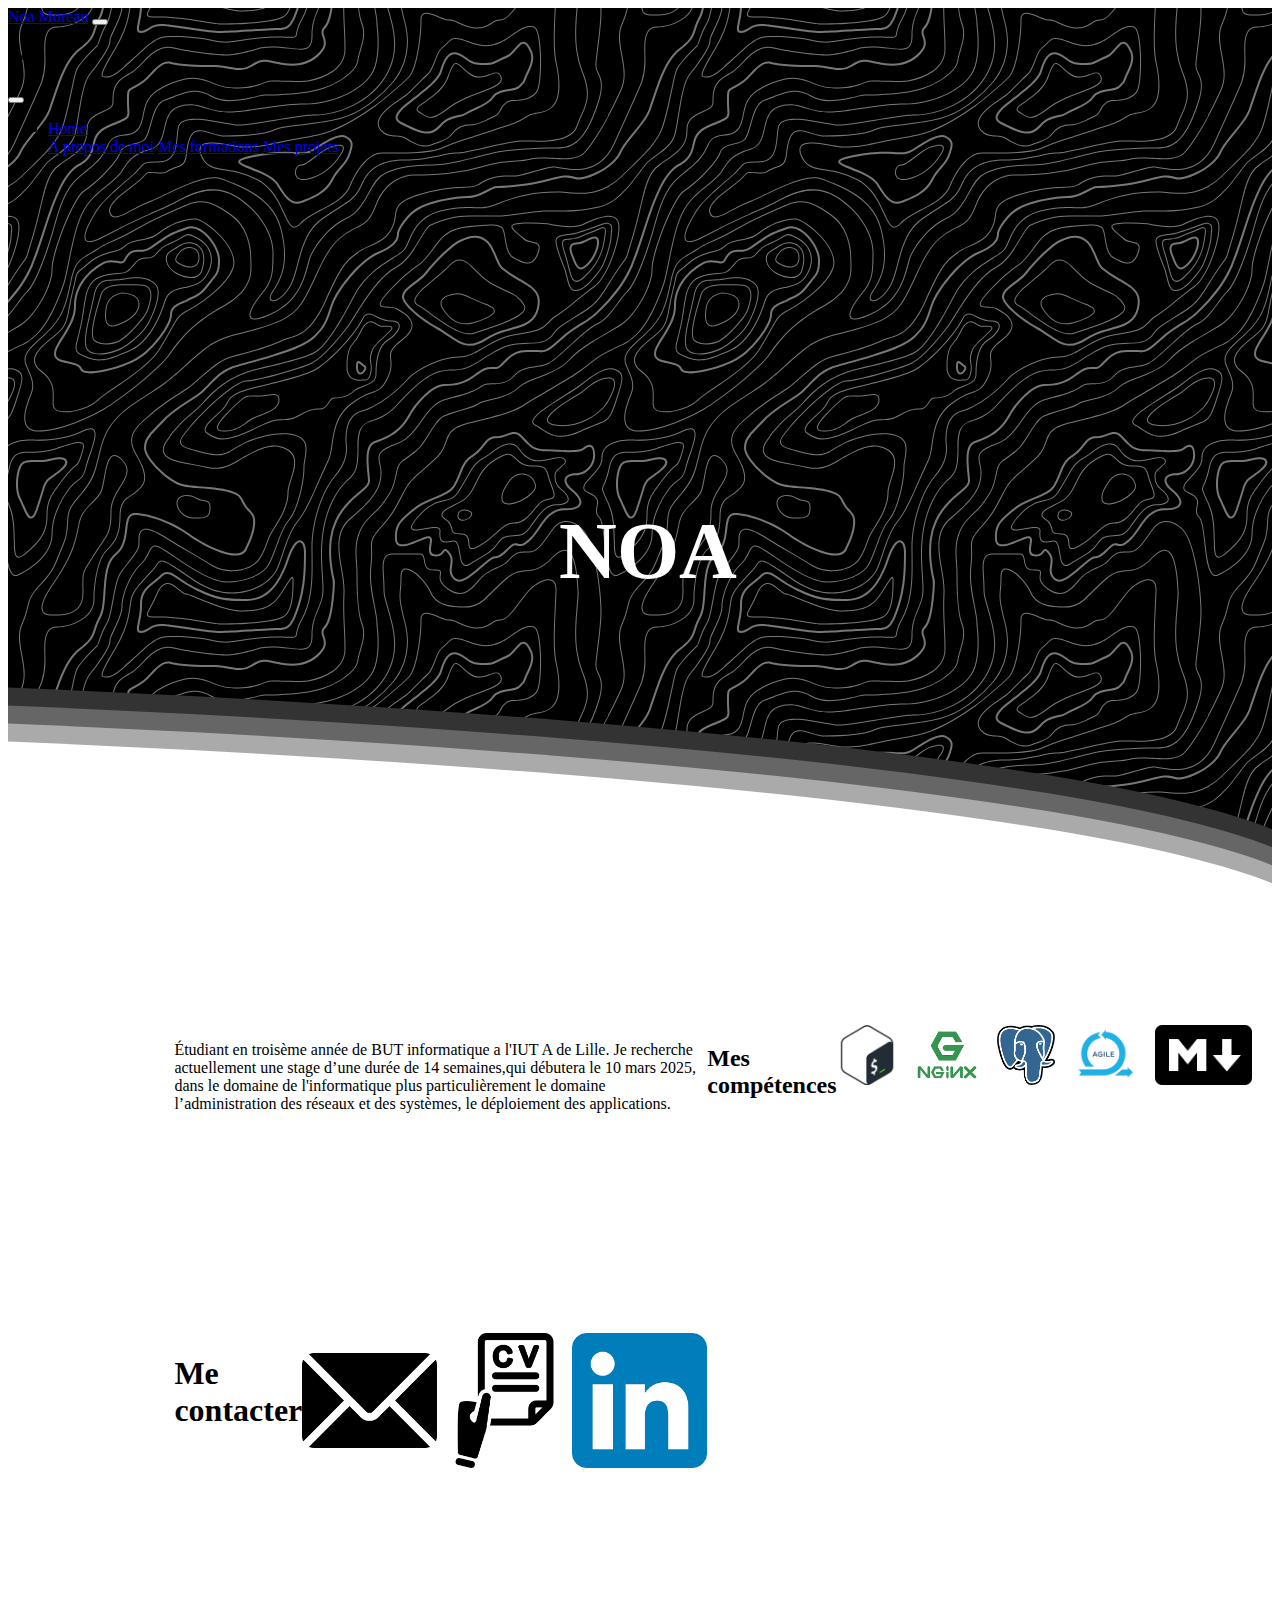
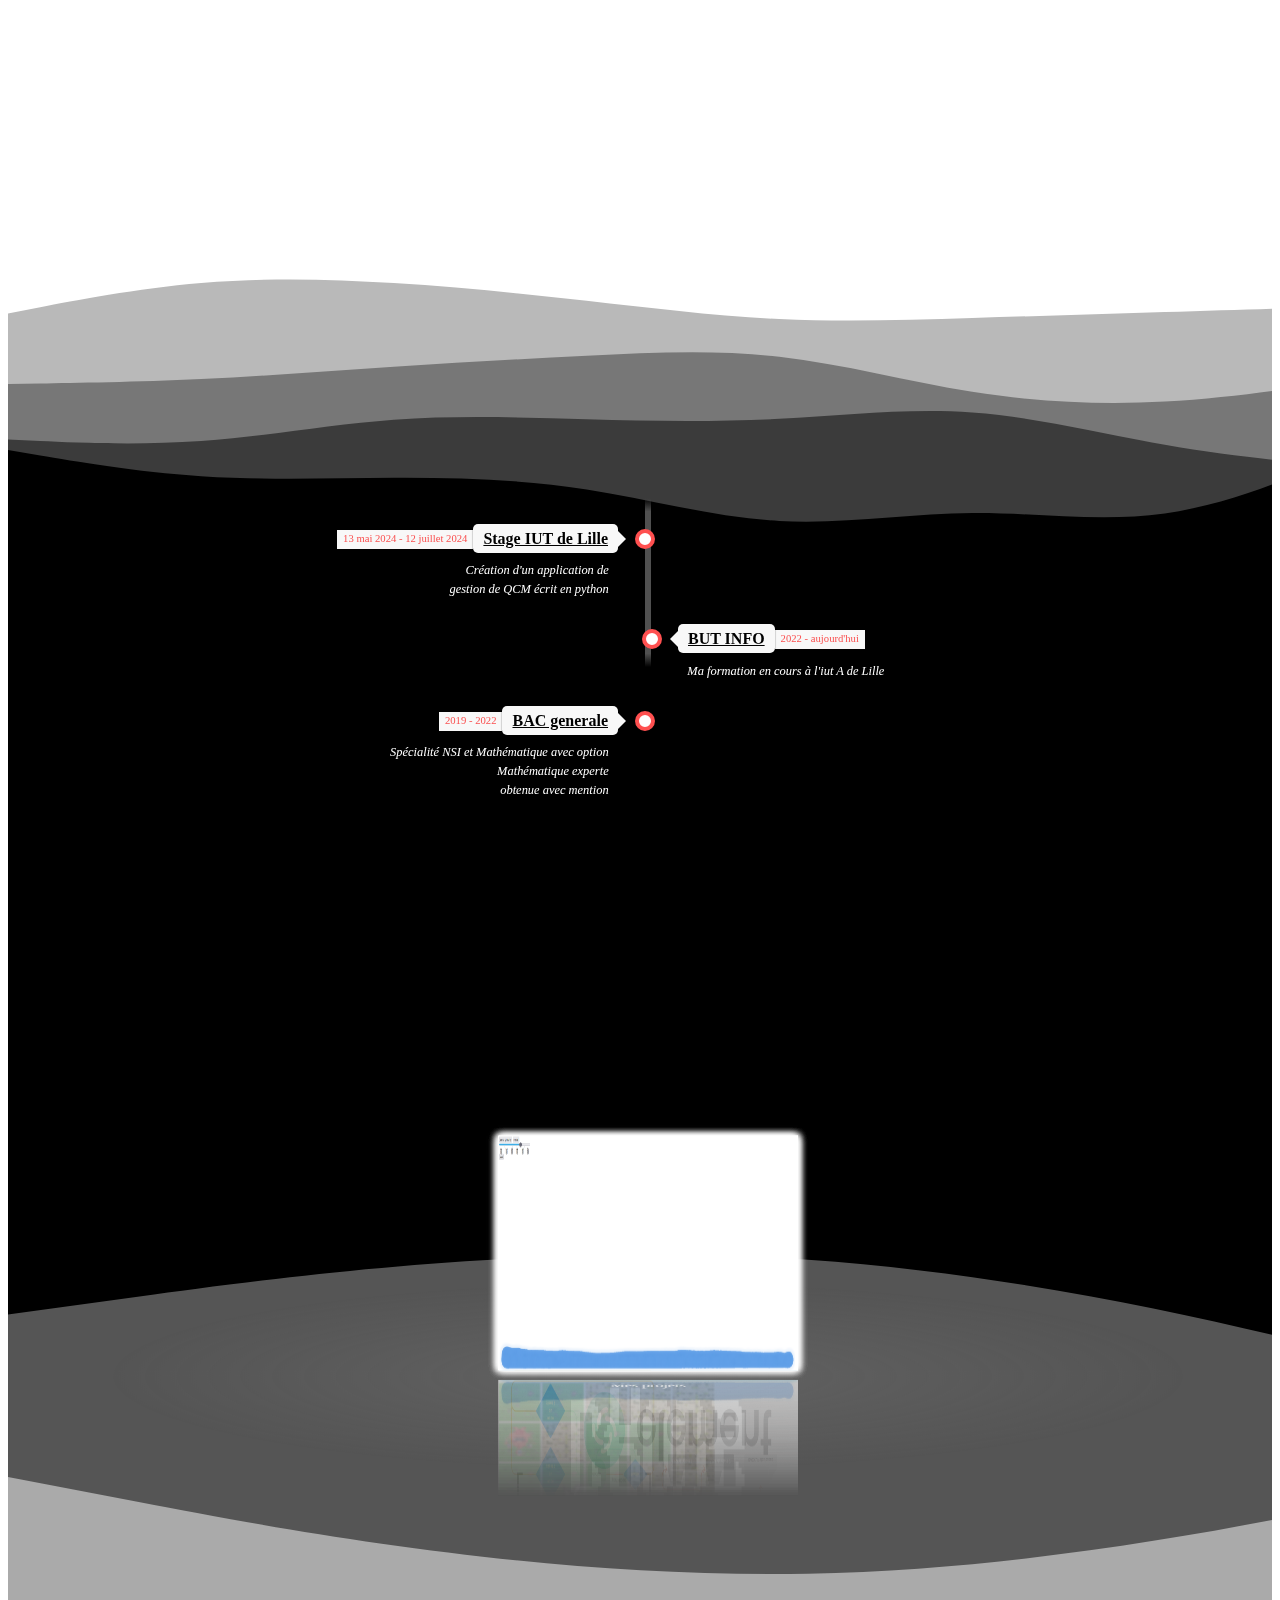
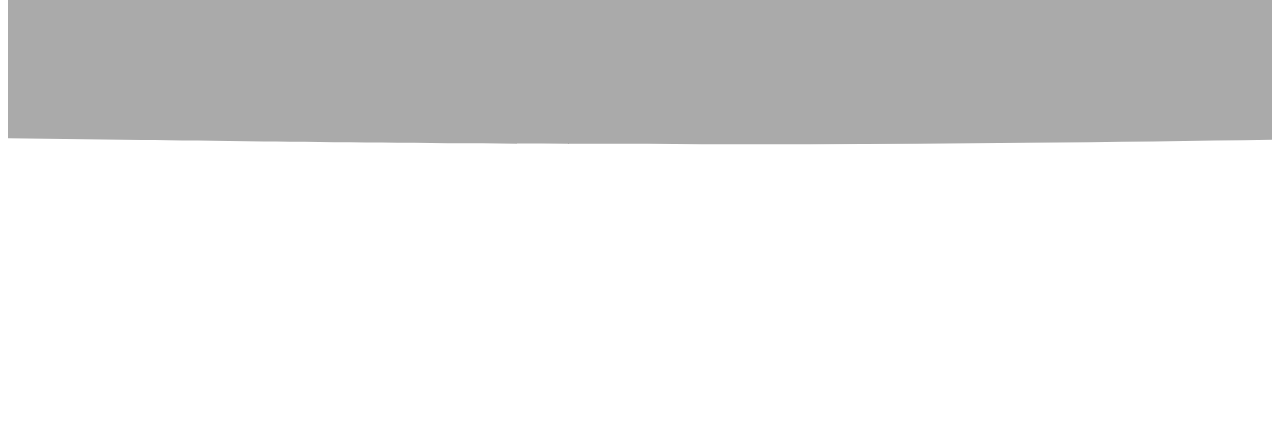
<file: index.html>
<!DOCTYPE html>
<html lang="en">
  <head>
    <title>Noa Moreau</title>
    <!-- Required meta tags -->
    <meta charset="utf-8" />
    <meta
      name="viewport"
      content="width=device-width, initial-scale=1, shrink-to-fit=no, minimum-scale=1"
    />
    <!-- Bootstrap CSS v5.2.1 -->
    <link
      href="https://cdn.jsdelivr.net/npm/bootstrap@5.3.2/dist/css/bootstrap.min.css"
      rel="stylesheet"
      integrity="sha384-T3c6CoIi6uLrA9TneNEoa7RxnatzjcDSCmG1MXxSR1GAsXEV/Dwwykc2MPK8M2HN"
      crossorigin="anonymous"
    />

    <link rel="stylesheet" href="./style/style.css" />
  </head>

  <body>
    <script src="https://code.jquery.com/jquery-3.6.0.min.js"></script>
    <script defer src="./script/script.js"></script>
    <main>
      <section id="home" class="part">
        <nav class="navbar navbar-light bg-light fixed-top">
          <div class="container-fluid">
            <a class="navbar-brand" href="#home">Noa Moreau</a>
            <button
              class="navbar-toggler"
              type="button"
              data-bs-toggle="offcanvas"
              data-bs-target="#offcanvasNavbar"
              aria-controls="offcanvasNavbar"
            >
              <span class="navbar-toggler-icon"></span>
            </button>
            <div
              class="offcanvas offcanvas-end"
              tabindex="-1"
              id="offcanvasNavbar"
              aria-labelledby="offcanvasNavbarLabel"
            >
              <div class="offcanvas-header">
                <h5 class="offcanvas-title" id="offcanvasNavbarLabel">Menu</h5>
                <button
                  type="button"
                  class="btn-close text-reset"
                  data-bs-dismiss="offcanvas"
                  aria-label="Close"
                ></button>
              </div>
              <div class="offcanvas-body">
                <ul class="navbar-nav justify-content-end flex-grow-1 pe-3">
                  <li class="nav-item">
                    <a class="nav-link active" aria-current="page" href="#"
                      >Home</a
                    >
                  </li>
                  <li class="nav-item">
                    <a class="nav-link" href="#apropos">A propos de moi</a>
                    <a class="nav-link" href="#formation">Mes formations</a>
                    <a class="nav-link" href="#projet">Mes projets</a>
                  </li>
                </ul>
              </div>
            </div>
          </div>
        </nav>

        <h1>
          <p id="prenom"></p>
          <br>
          <p id="nom"></p>
        </h1>
      </section>
      <div id="curve2"></div>
      <div id="curve1"></div>
      <div id="curve3"></div>
      <div id="curve4"></div>
      <section id="apropos" class="part">
        <div id="presentation">
          <p>
            Étudiant en troisème année de BUT informatique a l'IUT A de Lille.
            Je recherche actuellement une stage d’une durée de 14 semaines,qui
            débutera le 10 mars 2025, dans le domaine de l'informatique plus
            particulièrement le domaine l’administration des réseaux et des
            systèmes, le déploiement des applications.
          </p>
        </div>
        <div id="contact">
          <h1>Me contacter</h1>
          <a href="mailto:noa.moreau.etu@univ-lille.fr"
            ><img src="./images/mail.png"
          /></a>
          <a href="./res/CV_Noa_MOREAU.pdf" download="CV_Noa_MOREAU"
            ><img src="./images/cv.png"
          /></a>
          <a
            href="https://www.linkedin.com/in/noa-moreau-17ab832a2?utm_source=share&utm_campaign=share_via&utm_content=profile&utm_medium=android_app"
            ><img src="./images/linkedin.png"
          /></a>
        </div>
        <div id="competence">
          <h2>Mes compétences</h2>
          <div class="competence-icons">
              <img src="./images/bash.png" alt="Bash">
              <img src="./images/nginx.png" alt="Nginx">
              <img src="./images/psql.png" alt="PostgreSQL">
              <img src="./images/methode_agile.png" alt="Agile">
              <img src="./images/markdown.png" alt="Markdown">
              <img src="./images/terraform.png">
              <img src="./images/ansible.png">
              <img src="./images/gcp.png">
              <img src="./images/azure.png">

          </div>
      </div>
      </section>
      <section id="formation" class="part">
        <ul class="timeline">
          <li>
            <div class="direction-l">
              <div class="flag-wrapper">
                <span class="flag"
                  ><a
                    style="color: black"
                    target="_blank"
                    href="https://iut.univ-lille.fr/"
                    >Stage IUT de Lille</a
                  ></span
                >
                <span class="time-wrapper"
                  ><span class="time">13 mai 2024 - 12 juillet 2024</span></span
                >
              </div>
              <div class="desc">
                Création d'un application de <br>
                gestion de QCM écrit en python
              </div>
            </div>
          </li>
          <!-- Item 1 -->
          <li>
            <div class="direction-r">
              <div class="flag-wrapper">
                <span class="flag"
                  ><a
                    style="color: black"
                    target="_blank"
                    href="https://iut.univ-lille.fr/"
                    >BUT INFO</a
                  ></span
                >
                <span class="time-wrapper"
                  ><span class="time">2022 - aujourd'hui</span></span
                >
              </div>
              <div class="desc">Ma formation en cours à l'iut A de Lille</div>
            </div>
          </li>

          <!-- Item 2 -->
          <li>
            <div class="direction-l">
              <div class="flag-wrapper">
                <span class="flag"
                  ><a
                    style="color: black"
                    target="_blank"
                    href="https://lyceehenriwallon-valenciennes.fr/"
                    >BAC generale</a
                  ></span
                >
                <span class="time-wrapper"
                  ><span class="time">2019 - 2022</span></span
                >
              </div>
              <div class="desc">
                Spécialité NSI et Mathématique avec option Mathématique experte
                <br />
                obtenue avec mention
              </div>
            </div>
          </li>
        </ul>
      </section>
      <section id="projet" class="part">
        <div id="drag-container">
    <div id="spin-container">
      <img onclick="location.href='https://github.com/noamoreau/matrix-synapse'" src="./images/Projet1.png" alt="">
      <img onclick="location.href='https://github.com/noamoreau/projetAgile'" src="./images/projet2.png" alt="">
      <img onclick="location.href='https://github.com/noamoreau/chasse-monstre'" src="./images/Projet3.png" alt="">
      <img onclick="location.href='https://github.com/noamoreau/odoo_script'" src="./images/Projet4.png" alt="">
      <img onclick="location.href='https://github.com/noamoreau/simu_fluid'" src="./images/Projet5.png" alt="">

      <p>Mes projets</p>
    </div>
    <div id="ground"></div>
  </div>
      </section>
    </main>
    <script
      src="https://cdn.jsdelivr.net/npm/@popperjs/core@2.11.8/dist/umd/popper.min.js"
      integrity="sha384-I7E8VVD/ismYTF4hNIPjVp/Zjvgyol6VFvRkX/vR+Vc4jQkC+hVqc2pM8ODewa9r"
      crossorigin="anonymous"
    ></script>

    <script
      src="https://cdn.jsdelivr.net/npm/bootstrap@5.3.2/dist/js/bootstrap.min.js"
      integrity="sha384-BBtl+eGJRgqQAUMxJ7pMwbEyER4l1g+O15P+16Ep7Q9Q+zqX6gSbd85u4mG4QzX+"
      crossorigin="anonymous"
    ></script>
  </body>
</html>
</file>
<file: style/style.css>
html,
body {
  max-width: 100%;
  overflow-x: hidden;
  touch-action: none; 
}

.part {
  width: 100vw;
  height: 100vh;
}

#home {
  background-color: #000000;
  background-image: url("data:image/svg+xml,%3Csvg xmlns='http://www.w3.org/2000/svg' width='600' height='600' viewBox='0 0 600 600'%3E%3Cpath fill='%23777777' fill-opacity='1' d='M600 325.1v-1.17c-6.5 3.83-13.06 7.64-14.68 8.64-10.6 6.56-18.57 12.56-24.68 19.09-5.58 5.95-12.44 10.06-22.42 14.15-1.45.6-2.96 1.2-4.83 1.9l-4.75 1.82c-9.78 3.75-14.8 6.27-18.98 10.1-4.23 3.88-9.65 6.6-16.77 8.84-1.95.6-3.99 1.17-6.47 1.8l-6.14 1.53c-5.29 1.35-8.3 2.37-10.54 3.78-3.08 1.92-6.63 3.26-12.74 5.03a384.1 384.1 0 0 1-4.82 1.36c-2.04.58-3.6 1.04-5.17 1.52a110.03 110.03 0 0 0-11.2 4.05c-2.7 1.15-5.5 3.93-8.78 8.4a157.68 157.68 0 0 0-6.15 9.2c-5.75 9.07-7.58 11.74-10.24 14.51a50.97 50.97 0 0 1-4.6 4.22c-2.33 1.9-10.39 7.54-11.81 8.74a14.68 14.68 0 0 0-3.67 4.15c-1.24 2.3-1.9 4.57-2.78 8.87-2.17 10.61-3.52 14.81-8.2 22.1-4.07 6.33-6.8 9.88-9.83 12.99-.47.48-.95.96-1.5 1.48l-3.75 3.56c-1.67 1.6-3.18 3.12-4.86 4.9a42.44 42.44 0 0 0-9.89 16.94c-2.5 8.13-2.72 15.47-1.76 27.22.47 5.82.51 6.36.51 8.18 0 10.51.12 17.53.63 25.78.24 4.05.56 7.8.97 11.22h.9c-1.13-9.58-1.5-21.83-1.5-37 0-1.86-.04-2.4-.52-8.26-.94-11.63-.72-18.87 1.73-26.85a41.44 41.44 0 0 1 9.65-16.55c1.67-1.76 3.18-3.27 4.83-4.85.63-.6 3.13-2.96 3.75-3.57a71.6 71.6 0 0 0 1.52-1.5c3.09-3.16 5.86-6.76 9.96-13.15 4.77-7.42 6.15-11.71 8.34-22.44.86-4.21 1.5-6.4 2.68-8.6.68-1.25 1.79-2.48 3.43-3.86 1.38-1.15 9.43-6.8 11.8-8.72 1.71-1.4 3.26-2.81 4.7-4.3 2.72-2.85 4.56-5.54 10.36-14.67a156.9 156.9 0 0 1 6.1-9.15c3.2-4.33 5.9-7.01 8.37-8.07 3.5-1.5 7.06-2.77 11.1-4.02a233.84 233.84 0 0 1 7.6-2.2l2.38-.67c6.19-1.79 9.81-3.16 12.98-5.15 2.14-1.33 5.08-2.33 10.27-3.65l6.14-1.53c2.5-.63 4.55-1.2 6.52-1.82 7.24-2.27 12.79-5.06 17.15-9.05 4.05-3.72 9-6.2 18.66-9.9l4.75-1.82c1.87-.72 3.39-1.31 4.85-1.91 10.1-4.15 17.07-8.32 22.76-14.4 6.05-6.45 13.95-12.4 24.49-18.92 1.56-.96 7.82-4.6 14.15-8.33v-64.58c-4 8.15-8.52 14.85-12.7 17.9-2.51 1.82-5.38 4.02-9.04 6.92a1063.87 1063.87 0 0 0-6.23 4.98l-1.27 1.02a2309.25 2309.25 0 0 1-4.87 3.9c-7.55 6-12.9 10.05-17.61 13.19-3.1 2.06-3.86 2.78-8.06 7.13-5.84 6.07-11.72 8.62-29.15 10.95-11.3 1.5-20.04 4.91-30.75 11.07-1.65.94-7.27 4.27-6.97 4.1-2.7 1.58-4.69 2.69-6.64 3.66-5.63 2.8-10.47 4.17-15.71 4.17-17.13 0-41.44 11.51-51.63 22.83-12.05 13.4-31.42 27.7-45.25 31.16-7.4 1.85-11.85 7.05-14.04 14.69-1.26 4.4-1.58 8.28-1.58 13.82 0 .82.01.98.24 3.63.45 5.18.35 8.72-.77 13.26-1.53 6.2-4.89 12.6-10.59 19.43-13.87 16.65-22.88 46.58-22.88 71.68 0 2.39.02 4.26.06 8.75.12 10.8.1 15.8-.22 21.95-.56 11.18-2.09 20.73-5 29.3h-1.05c2.94-8.56 4.49-18.12 5.05-29.35.31-6.13.34-11.1.22-21.9-.04-4.48-.06-6.36-.06-8.75 0-25.32 9.07-55.47 23.12-72.32 5.6-6.72 8.88-12.99 10.38-19.03 1.09-4.4 1.18-7.85.74-12.93-.23-2.7-.24-2.86-.24-3.72 0-5.62.32-9.57 1.62-14.1 2.28-7.95 6.97-13.44 14.76-15.39 13.6-3.4 32.82-17.59 44.75-30.84C409 360.14 433.58 348.5 451 348.5c5.07 0 9.77-1.33 15.26-4.07 1.93-.96 3.9-2.05 6.58-3.62-.3.18 5.33-3.16 6.98-4.11 10.82-6.21 19.66-9.67 31.11-11.2 17.23-2.3 22.9-4.75 28.57-10.64 4.25-4.41 5.04-5.16 8.22-7.28 4.68-3.11 10.01-7.14 17.55-13.14a1113.33 1113.33 0 0 0 4.86-3.89l1.28-1.02a4668.54 4668.54 0 0 1 6.23-4.98c3.67-2.9 6.55-5.12 9.07-6.95 4.37-3.19 9.16-10.56 13.29-19.4v66.9zm0-116.23c-.62.01-1.27.06-1.95.13-6.13.63-13.83 3.45-21.83 7.45-3.64 1.82-8.46 2.67-14.17 2.71-4.7.04-9.72-.47-14.73-1.33-1.7-.3-3.26-.61-4.67-.93a31.55 31.55 0 0 0-3.55-.57 273.4 273.4 0 0 0-16.66-.88c-10.42-.16-17.2.74-17.97 2.73-.38.97.6 2.55 3.03 4.87 1.01.97 2.22 2.03 4.04 3.55a1746.07 1746.07 0 0 0 4.79 4.02c1.39 1.2 3.1 1.92 5.5 2.5.7.16.86.2 2.64.54 3.53.7 5.03 1.25 6.15 2.63 1.41 1.76 1.4 4.54-.15 8.88-2.44 6.83-5.72 10.05-10.19 10.33-3.63.23-7.6-1.29-14.52-5.06-4.53-2.47-6.82-7.3-8.32-15.26-.17-.87-.32-1.78-.5-2.86l-.43-2.76c-1.05-6.58-1.9-9.2-3.73-10.11-.81-.4-1.59-.74-2.36-1-2.27-.77-4.6-1.02-8.1-.92-2.29.07-14.7 1-13.77.93-20.55 1.37-28.8 5.05-37.09 14.99a133.07 133.07 0 0 0-4.25 5.44l-2.3 3.09-2.51 3.32c-4.1 5.36-7.06 8.48-10.39 11.12-.65.52-1.33 1.04-2.13 1.62l-4.11 2.94a106.8 106.8 0 0 0-5.16 3.99c-4.55 3.74-9.74 8.6-16.25 15.38-8.25 8.58-11.78 13.54-11.7 15.95.07 1.65 1.64 2.11 6.79 2.38 1.61.09 2.15.12 2.98.2 2.95.24 5.09.73 6.81 1.68 7.48 4.15 11.63 7.26 13.95 11.58 3.3 6.15.8 12.88-8.89 20.26-8.28 6.3-11.1 10.37-11.31 14.96-.06 1.17 0 1.93.26 4.43.69 6.47.25 10.65-2.8 17.42a44.23 44.23 0 0 1-4.16 7.53c-2.82 3.97-5.47 5.74-10.6 7.69-.43.16-3.34 1.23-4.27 1.59-1.8.68-3.38 1.36-5.01 2.14-4.18 2-8.4 4.6-13.1 8.24-8.44 6.51-13.23 14.56-15.98 25.06-1.1 4.2-1.55 6.81-2.8 15.21-1.26 8.6-2.17 12.64-4.08 16.55-2.1 4.28-11.93 26.59-12.97 28.88a382.7 382.7 0 0 1-6.37 13.41c-4.07 8.11-7.61 14.07-10.73 17.81-5.38 6.46-8.98 14.37-13.77 28.42a810.14 810.14 0 0 0-1.89 5.6c-1.8 5.35-2.96 8.6-4.26 11.85-6.13 15.32-25.43 26.31-46.46 26.31-11.2 0-20.58-2.74-31.02-8.55-5.6-3.13-4.55-2.42-22.26-14.54-14.33-9.8-17.7-10.73-20.47-6.9-.37.5-1.81 2.74-1.83 2.77a52.24 52.24 0 0 1-4.94 5.9c-.73.79-5.52 5.87-6.97 7.45-2.38 2.6-4.3 4.81-5.98 6.93a45.6 45.6 0 0 0-5.08 7.66c-1.29 2.57-1.9 5.25-2.66 10.6a997.6 997.6 0 0 1-.46 3.18h-1l.47-3.32c.77-5.45 1.4-8.2 2.75-10.9a46.54 46.54 0 0 1 5.2-7.84c1.7-2.14 3.63-4.38 6.03-6.98 1.45-1.59 6.24-6.68 6.96-7.46a51.58 51.58 0 0 0 4.84-5.78s1.47-2.26 1.86-2.8c3.25-4.5 7.08-3.44 21.84 6.67 17.67 12.08 16.62 11.38 22.19 14.48 10.3 5.73 19.5 8.43 30.53 8.43 20.65 0 39.57-10.77 45.54-25.69a219.7 219.7 0 0 0 4.24-11.8 6752.32 6752.32 0 0 0 1.88-5.6c4.83-14.16 8.47-22.14 13.96-28.73 3.05-3.66 6.56-9.57 10.6-17.61 1.97-3.93 4.04-8.31 6.35-13.38 1.03-2.28 10.88-24.61 12.98-28.91 1.85-3.79 2.75-7.76 4-16.25 1.24-8.44 1.7-11.07 2.81-15.32 2.8-10.7 7.71-18.94 16.33-25.6a73.18 73.18 0 0 1 13.29-8.35c1.66-.8 3.27-1.48 5.08-2.18.94-.36 3.86-1.43 4.28-1.59 4.95-1.88 7.44-3.55 10.14-7.33 1.35-1.9 2.68-4.3 4.06-7.37 2.97-6.58 3.39-10.59 2.72-16.9a27.13 27.13 0 0 1-.27-4.58c.22-4.94 3.21-9.24 11.7-15.7 9.33-7.11 11.66-13.34 8.62-19-2.2-4.09-6.25-7.12-13.55-11.17-1.57-.88-3.6-1.33-6.42-1.57-.8-.07-1.34-.1-2.95-.19-5.77-.3-7.63-.85-7.72-3.34-.1-2.81 3.5-7.87 11.97-16.69 6.53-6.8 11.75-11.69 16.33-15.45 1.79-1.47 3.42-2.72 5.2-4.03l4.12-2.94c.79-.58 1.46-1.08 2.1-1.59 3.26-2.6 6.16-5.65 10.21-10.94a383.2 383.2 0 0 0 2.5-3.32l2.31-3.09c1.8-2.39 3.04-4 4.29-5.48 8.47-10.17 16.98-13.96 37.27-15.3-.44.02 12-.9 14.32-.98 3.62-.1 6.05.16 8.46.98.8.27 1.62.62 2.47 1.04 2.27 1.14 3.17 3.87 4.27 10.85l.44 2.76c.17 1.07.33 1.97.5 2.83 1.44 7.69 3.62 12.29 7.8 14.57 6.76 3.68 10.6 5.15 13.99 4.94 4-.25 6.99-3.17 9.3-9.67 1.45-4.04 1.46-6.49.32-7.92-.9-1.12-2.28-1.62-5.57-2.27a55.8 55.8 0 0 1-2.67-.55c-2.54-.6-4.39-1.4-5.93-2.71a252.63 252.63 0 0 0-4.78-4.01 84.35 84.35 0 0 1-4.08-3.6c-2.73-2.6-3.86-4.43-3.28-5.95 1.02-2.64 7.82-3.54 18.93-3.37a230.56 230.56 0 0 1 16.73.88c2.76.39 3.2.49 3.68.6 1.4.3 2.95.62 4.62.91a82.9 82.9 0 0 0 14.56 1.32c5.56-.04 10.24-.86 13.73-2.6 8.1-4.05 15.89-6.9 22.17-7.56.7-.07 1.4-.11 2.05-.13v1zm0-100.94v1.5c-8.62 16.05-17.27 29.55-23.65 35.92-3.19 3.2-7.62 4.9-13.54 5.56-4.45.48-8.28.4-19.18-.2-9.91-.55-15.32-.44-20.52.78a84.05 84.05 0 0 1-15 2.11l-2.25.14c-12.49.75-19.37 1.78-32.72 5.74-4.5 1.33-9.27 2.49-14.3 3.48a246.27 246.27 0 0 1-32.6 3.97c-7.56.45-13.21.57-20.24.57-5.4 0-11.9 1.61-18 5.18-8.3 4.87-15.06 12.87-19.53 24.5a68.57 68.57 0 0 1-4.56 9.8c-3.6 6.2-6.92 8.99-13.38 12.18l-4.03 1.96a64.48 64.48 0 0 0-15.16 10.25c-8.2 7.33-13.72 16.63-22.54 35.6l-2.08 4.49c-7.3 15.7-11.5 23.3-17.35 29.87-7.7 8.66-20.25 14.42-40.31 20.08-4.37 1.23-19.04 5.08-19.24 5.13-6.92 1.87-11.68 3.34-15.63 4.92-10.55 4.22-18.71 10.52-36.38 26.52l-1.7 1.54c-8.58 7.76-13.41 11.9-18.81 15.88-3.95 2.9-8 5.67-12.97 8.91-2.06 1.34-10.3 6.6-12.33 7.94-11.52 7.5-18.53 13.04-24.62 20.08a62.01 62.01 0 0 0-6.44 8.85c-4.13 6.91-6.27 13.15-9.2 25.11l-1.54 6.26c-.6 2.45-1.15 4.54-1.72 6.58-2.97 10.7-6.9 17.36-14.78 26.91L69.6 491a148.51 148.51 0 0 0-4.19 5.3 23.9 23.9 0 0 0-3.44 6.28c-1.16 3.23-1.52 5.9-1.87 11.94-.58 10.05-1.42 15.04-4.63 22.67-1.57 3.72-5.66 14.02-6.41 15.8a73.46 73.46 0 0 1-3.57 7.4c-2.88 5.14-6.71 10.12-13.12 16.95-5.96 6.36-8.87 10.9-10.61 16a56.88 56.88 0 0 0-1.38 4.82l-.46 1.84h-1.03l.52-2.08c.52-2.09.92-3.49 1.4-4.9 1.8-5.25 4.78-9.9 10.84-16.36 6.35-6.78 10.13-11.7 12.97-16.77a72.5 72.5 0 0 0 3.52-7.29c.75-1.76 4.84-12.06 6.4-15.8 3.17-7.5 3.99-12.4 4.56-22.33.35-6.14.72-8.88 1.93-12.23a24.9 24.9 0 0 1 3.58-6.54c1.27-1.7 2.6-3.37 4.22-5.34l4.11-4.95c7.8-9.46 11.66-16 14.59-26.54.56-2.04 1.1-4.12 1.71-6.56l1.53-6.26c2.96-12.04 5.13-18.36 9.32-25.39 1.84-3.08 4-6.05 6.54-8.99 6.17-7.12 13.24-12.7 24.83-20.26 2.05-1.33 10.28-6.6 12.33-7.94 4.96-3.22 9-5.98 12.92-8.87 5.37-3.95 10.19-8.08 18.74-15.82l1.7-1.54c17.76-16.09 25.98-22.43 36.67-26.7 4-1.6 8.8-3.09 15.75-4.96.21-.06 14.87-3.9 19.22-5.13 19.9-5.61 32.32-11.31 39.85-19.78 5.76-6.48 9.93-14.02 17.18-29.64l2.09-4.5c8.87-19.07 14.44-28.46 22.77-35.9a65.48 65.48 0 0 1 15.38-10.4l4.04-1.97c6.3-3.1 9.47-5.77 12.96-11.77a67.6 67.6 0 0 0 4.48-9.67c4.56-11.84 11.47-20.02 19.97-25 6.25-3.66 12.93-5.32 18.5-5.32 7.01 0 12.65-.12 20.17-.57a245.3 245.3 0 0 0 32.47-3.96c5-.98 9.75-2.13 14.22-3.45 13.43-3.98 20.38-5.02 32.94-5.78l2.24-.14c5.76-.37 9.8-.9 14.85-2.09 5.31-1.25 10.79-1.35 22.6-.7 9.04.5 12.84.58 17.21.1 5.71-.62 9.94-2.26 12.95-5.26 6.44-6.45 15.3-20.37 24.35-36.72zm0 450.21c-1.28-4.6-2.2-10.55-3.33-20.25l-.24-2.04-.23-2.03c-1.82-15.7-3.07-21.98-5.55-24.47-2.46-2.46-3.04-5.03-2.52-8.64.1-.6.18-1.1.39-2.15.69-3.54.77-5.04.08-6.84-.91-2.38-3.31-4.41-7.79-6.26-5.08-2.09-6.52-4.84-4.89-8.44.66-1.45 1.79-3.02 3.52-5.01 1.04-1.2 5.48-5.96 5.08-5.53 6.15-6.7 8.98-11.34 8.98-16.48a15.2 15.2 0 0 1 6.5-12.89v1.26a14.17 14.17 0 0 0-5.5 11.63c0 5.47-2.93 10.29-9.24 17.16.38-.42-4.04 4.33-5.07 5.5-1.67 1.93-2.75 3.43-3.36 4.77-1.37 3.04-.23 5.22 4.36 7.1 4.71 1.95 7.32 4.16 8.34 6.83.78 2.04.7 3.67-.03 7.4-.2 1.03-.3 1.51-.38 2.09-.48 3.33.03 5.59 2.23 7.8 2.74 2.74 3.98 8.96 5.84 25.06l.24 2.03.23 2.04c.82 7.01 1.53 12.06 2.34 16.03v4.33zm0-62.16c-1.4-3.13-4.43-9.9-4.95-11.17-1.02-2.53-1.25-3.8-.91-5.18.2-.84 2.05-4.68 2.32-5.33a70.79 70.79 0 0 0 3.54-11.2v3.99a62.82 62.82 0 0 1-2.62 7.6c-.31.75-2.09 4.46-2.27 5.18-.28 1.12-.08 2.22.87 4.57.41 1.02 2.5 5.7 4.02 9.09v2.45zm0-85.09c-1.65 1.66-3.66 2.9-6.4 4.13-.25.1-13.97 5.47-20.4 8.43-9.35 4.32-16.7 5.9-23.03 5.25-5.08-.53-9.02-2.25-14.77-5.92l-3.2-2.07a77.4 77.4 0 0 0-5.44-3.27c-4.05-2.18-3.25-5.8 1.47-10.47 3.71-3.68 9.6-7.93 18.73-13.8l4.46-2.82c17.95-11.33 18.22-11.5 22.27-14.74 11.25-9 19.69-14.02 26.31-15.1v1.02c-6.37 1.1-14.62 6-25.69 14.86-4.1 3.28-4.34 3.44-22.36 14.8a652.4 652.4 0 0 0-4.45 2.83c-9.07 5.83-14.92 10.05-18.57 13.66-4.31 4.28-4.95 7.13-1.7 8.88 1.7.91 3.29 1.88 5.5 3.3l3.2 2.08c5.64 3.59 9.45 5.25 14.34 5.76 6.13.64 13.32-.9 22.52-5.15 6.46-2.98 20.18-8.35 20.4-8.44 3.04-1.37 5.1-2.71 6.81-4.69v1.47zm0-41.37v1c-6.56.26-12.11 3.13-19.71 9.08l-4.63 3.68a51.87 51.87 0 0 1-4.4 3.14c-.82.52-5.51 3.33-6.22 3.76-3.31 2-6.15 3.8-8.87 5.6a112.61 112.61 0 0 0-8.16 5.92c-4.61 3.72-7.4 6.9-7.97 9.35-.63 2.67 1.48 4.53 7.05 5.46 10.7 1.78 20.92-.05 30.45-4.65a61.96 61.96 0 0 0 17.1-12.2 41.8 41.8 0 0 0 5.36-7.42v1.92a38.94 38.94 0 0 1-4.64 6.19 62.95 62.95 0 0 1-17.39 12.41c-9.7 4.68-20.13 6.55-31.05 4.73-6.06-1-8.65-3.29-7.85-6.67.64-2.74 3.53-6.05 8.31-9.9 2.35-1.9 5.1-3.88 8.24-5.97 2.73-1.82 5.58-3.61 8.9-5.62.72-.44 5.4-3.24 6.22-3.75 1.26-.8 2.6-1.76 4.3-3.09.8-.62 3.9-3.1 4.63-3.67 7.77-6.1 13.49-9.04 20.33-9.3zm0-154.6v1c-1.75-.24-4.3.23-7.82 1.55-10.01 3.75-13.8 5.07-19.15 6.76-1.78.56-2.63.83-3.87 1.24-1.48.5-3.16.76-6.74 1.16a1550.34 1550.34 0 0 0-2.64.3c-7.8.94-11.28 2.47-11.28 6.07 0 4.45 2.89 13.18 7.96 25.81a57.34 57.34 0 0 1 2.33 7.6 258.32 258.32 0 0 1 .84 3.46c1.86 7.62 3.17 10.71 5.56 11.67 2.21.88 4.7.6 7.47-.72 3.48-1.69 7.22-4.94 11.2-9.47 1.52-1.7 2.97-3.49 4.59-5.57l3.16-4.1c2.59-3.23 6.07-12.21 8.39-20.23v3.45c-2.29 7.2-5.27 14.5-7.61 17.41-.44.55-2.67 3.46-3.15 4.09-1.63 2.1-3.1 3.9-4.62 5.62-4.08 4.61-7.9 7.94-11.53 9.7-2.99 1.44-5.77 1.75-8.28.74-2.84-1.13-4.2-4.34-6.15-12.35a2097.48 2097.48 0 0 1-.84-3.46c-.8-3.2-1.47-5.45-2.28-7.46-5.14-12.8-8.04-21.55-8.04-26.19 0-4.37 3.84-6.06 12.16-7.07a160.9 160.9 0 0 1 2.65-.3c3.5-.39 5.15-.64 6.53-1.1 1.26-.42 2.1-.7 3.88-1.26 5.34-1.68 9.11-3 19.1-6.74 3.53-1.32 6.22-1.84 8.18-1.61zM0 292c10.13-11.31 18.13-23.2 23.07-35.39 3.3-8.14 6.09-16.12 10.81-30.55l1.59-4.84c6.53-19.94 10.11-29.82 14.77-39.56 6.07-12.72 12.55-21.18 20.27-25.54 6.66-3.76 10.2-7.86 12.22-13.15a46.6 46.6 0 0 0 1.86-6.58c1.23-5.2 2.05-7.59 3.93-10.36 2.45-3.62 6.27-6.53 12.1-8.96 15.78-6.58 16.73-7.04 18.05-9.01.65-.98.83-2.15.74-4.51-.03-.73-.23-3.82-.24-4A93.8 93.8 0 0 1 119 94c0-10.04.18-11.37 2.37-13.15.52-.42 1.13-.8 2.07-1.3.27-.14 2.18-1.12 2.84-1.48a68.4 68.4 0 0 0 9.12-5.87c2.06-1.54 2.64-2.14 8.01-7.93 3.78-4.09 6.21-6.36 8.96-8.12 3.64-2.33 7.2-3.12 10.9-2.11 4.4 1.2 10.81 2 18.78 2.46 6.9.4 12.9.5 21.95.5 4.87 0 8.97.47 15.4 1.57 7.77 1.33 9.3 1.54 12.38 1.54 4.05 0 7.43-.88 10.68-2.95 5.06-3.22 8.11-4.67 11.2-5.2 3.62-.64 4.77-.46 16.55 2.06 17.26 3.7 30.85 1.36 41.06-9.7 5.1-5.53 5.48-8.9 3.48-14.8-.83-2.42-1.03-3.1-1.17-4.3-.29-2.52.5-4.71 2.71-6.93 2.65-2.65 4.72-9.17 6.22-18.29h2.03c-1.56 9.71-3.77 16.65-6.83 19.7-1.79 1.8-2.36 3.39-2.14 5.28.11 1 .3 1.63 1.07 3.9 2.22 6.53 1.76 10.66-3.9 16.8-10.77 11.66-25.07 14.13-42.95 10.3-11.42-2.45-12.55-2.62-15.78-2.06-2.77.48-5.62 1.84-10.47 4.92a20.93 20.93 0 0 1-11.76 3.27c-3.25 0-4.81-.22-12.73-1.57C212.74 59.46 208.73 59 204 59c-9.1 0-15.11-.1-22.07-.5-8.09-.47-14.62-1.29-19.2-2.54-5.62-1.53-10.17 1.38-17.85 9.66-5.5 5.94-6.08 6.53-8.28 8.18a70.38 70.38 0 0 1-9.38 6.03c-.68.37-2.58 1.35-2.84 1.49-.84.44-1.35.76-1.75 1.08C121.16 83.6 121 84.8 121 94c0 1.85.06 3.54.17 5.44 0 .17.2 3.28.24 4.03.1 2.75-.13 4.29-1.08 5.71-1.67 2.5-2.27 2.8-18.95 9.74-5.48 2.29-8.99 4.96-11.2 8.24-1.71 2.51-2.47 4.73-3.64 9.7-.83 3.5-1.21 4.92-1.94 6.83-2.18 5.73-6.05 10.19-13.1 14.18-7.3 4.12-13.55 12.28-19.46 24.66-4.6 9.64-8.17 19.46-14.67 39.32l-1.58 4.84c-4.75 14.47-7.54 22.48-10.86 30.69-5.28 13.01-13.95 25.65-24.93 37.6v-2.97zm0 78v-.5l1-.01c6.32 0 7.47 5.2 4.6 13.36a60.36 60.36 0 0 1-5.6 11.3v-1.92a57.76 57.76 0 0 0 4.65-9.72c2.69-7.6 1.71-12.02-3.65-12.02-.34 0-.67 0-1 .02v-46.59a340.96 340.96 0 0 0 13.71-8.34c13.66-9.46 29.79-37.6 29.79-53.59 0-18.1 21.57-72.64 32.23-79.42 12.71-8.09 32.24-27.96 35.8-37.75 1.93-5.3 5.5-7.27 14.42-9.37 6.15-1.44 8.64-2.42 10.67-4.79 1.5-1.74 2.72-4.79 4.33-10.3.23-.78 1.9-6.68 2.43-8.46 3.62-12.08 7.3-18.49 13.47-20.39 2.5-.76 3.03-.98 9.74-3.7 7.49-3.03 11.97-4.43 17.12-4.92 6.75-.65 13.13.75 19.55 4.67 5.43 3.32 12.19 4.72 20.17 4.56 6.03-.12 12.2-1.07 19.83-2.8 1.82-.4 7.38-1.74 8.26-1.94 2.69-.6 4.34-.89 5.48-.89 4.97 0 8.93-.05 14.2-.27 7.9-.32 15.56-.92 22.75-1.88 8.5-1.14 15.9-2.73 21.88-4.82 18.9-6.62 32.64-18.3 33.67-27.59.29-2.56.4-2.96 2.79-11.11 2.33-7.95 3.21-12.93 2.72-18.23-.2-2.24-.69-4.38-1.48-6.42-1.5-3.92-2.63-9.4-3.43-16.18h.9c.77 6.47 1.89 11.72 3.47 15.82a24.93 24.93 0 0 1 1.54 6.69c.5 5.46-.4 10.54-2.77 18.6-2.36 8.06-2.47 8.47-2.74 10.95-1.09 9.75-15.1 21.68-34.33 28.41-6.06 2.12-13.52 3.72-22.09 4.87-7.22.96-14.92 1.57-22.83 1.89-5.3.21-9.27.27-14.25.27-1.04 0-2.64.27-5.26.87-.87.2-6.43 1.53-8.26 1.94-7.68 1.73-13.92 2.7-20.03 2.82-8.15.17-15.1-1.27-20.71-4.7-6.23-3.81-12.4-5.16-18.93-4.54-5.04.48-9.44 1.86-16.84 4.86-6.75 2.74-7.29 2.95-9.82 3.73-5.73 1.76-9.28 7.96-12.81 19.72-.53 1.77-2.2 7.66-2.43 8.46-1.66 5.65-2.91 8.78-4.53 10.67-2.22 2.58-4.84 3.62-12.01 5.3-7.8 1.83-11.13 3.66-12.9 8.54-3.65 10.04-23.32 30.06-36.2 38.25C65.94 190 44.5 244.2 44.5 262c0 16.34-16.3 44.78-30.22 54.41-2.14 1.48-8.24 5.12-14.28 8.68v-1.16 46.09zm0-173.7v-1.11c7.42-3.82 14.55-10.23 21.84-18.98 3.8-4.56 14.21-18.78 15.79-20.55 1.8-2.04 4.06-3.96 7.42-6.45 1.08-.8 4.92-3.57 5.49-3.99 9.36-6.85 14-11.96 15.98-19.36.8-2.98 1.54-6.78 2.46-12.3.23-1.44 2-12.46 2.56-15.79 2.87-16.77 5.73-26.79 10.07-32.1C92.46 52.43 101.5 38.13 101.5 33c0-2.54.34-3.35 6.05-15.71.68-1.49 1.25-2.74 1.77-3.93 2.5-5.75 3.9-10.04 4.14-13.36h1c-.23 3.48-1.66 7.87-4.23 13.76-.52 1.2-1.09 2.45-1.78 3.95-5.54 12.01-5.95 12.99-5.95 15.29 0 5.47-9.09 19.84-20.11 33.31-4.2 5.12-7.03 15.06-9.86 31.64-.57 3.33-2.33 14.33-2.57 15.78-.92 5.56-1.67 9.38-2.48 12.4-2.05 7.68-6.82 12.93-16.35 19.91l-5.49 3.98c-3.3 2.45-5.51 4.34-7.27 6.31-1.53 1.73-11.94 15.93-15.76 20.53-7.52 9.02-14.88 15.6-22.61 19.46zm0 361.83v-4.33c.48 2.36 1 4.35 1.6 6.15 2 6.03 4.6 8.26 8.19 6.59C28.76 557.69 43.5 542.4 43.5 527c0-16.2 6.37-31.99 17.1-46.3 1.88-2.5 3.66-4.4 5.53-6 .73-.62 1.45-1.18 2.3-1.8l2-1.43c3.68-2.68 5.32-5.28 7.08-12.59.75-3.07 1.38-5.02 4.2-13.26l.63-1.88c3.24-9.58 4.56-14.97 4.17-18.65-.48-4.43-3.8-5.23-11.3-1.64a81.12 81.12 0 0 1-9.15 3.7c-13.89 4.67-26.96 5.8-42.66 5.42l-1.95-.05-1.45-.02a39.8 39.8 0 0 0-15.05 2.96A21.81 21.81 0 0 0 0 438.37v-1.26a23.55 23.55 0 0 1 4.55-2.57 40.77 40.77 0 0 1 16.92-3.02l1.95.05c15.6.38 28.57-.75 42.32-5.37a80.12 80.12 0 0 0 9.04-3.65c8.04-3.84 12.16-2.85 12.72 2.43.42 3.89-.92 9.34-4.21 19.08l-.64 1.88c-2.8 8.2-3.43 10.15-4.16 13.18-1.82 7.52-3.59 10.34-7.47 13.16l-2 1.43c-.84.6-1.54 1.15-2.25 1.75a35.45 35.45 0 0 0-5.37 5.84c-10.61 14.15-16.9 29.74-16.9 45.7 0 15.88-15 31.45-34.29 40.45-4.3 2.01-7.39-.66-9.56-7.18-.23-.68-.44-1.39-.65-2.13zm0-62.16v-2.45l1.46 3.27c2.1 4.8 3.46 10.33 4.26 16.77.66 5.3.84 9.3 1.04 18.5.2 9.32.5 12.75 1.63 15.05 1.28 2.6 3.67 2.35 8.29-1.5 17.14-14.3 21.82-22.9 21.82-38.62 0-7.17 1.1-12.39 3.7-17.68 2.27-4.67 3.65-6.62 13.4-19.62a69.8 69.8 0 0 1 7.6-8.79 44.76 44.76 0 0 1 3.54-3.06c.38-.3.64-.52.89-.74a10.47 10.47 0 0 0 2.63-3.32 35.78 35.78 0 0 0 2.26-5.94l.37-1.2.36-1.15c.29-.91.48-1.55.66-2.16.45-1.53.74-2.68.91-3.66.38-2.2.12-3.49-.85-4.15-2.35-1.61-9.28-.24-23.8 4.94-9.54 3.4-16.12 4.17-27.85 4.26-7.71.06-10.43.4-13.25 2.12-3.48 2.12-5.84 6.4-7.58 14.26-.5 2.2-.99 4.19-1.49 5.98v-3.98l.51-2.22c1.8-8.1 4.28-12.6 8.04-14.9 3.04-1.85 5.86-2.2 13.77-2.26 11.61-.09 18.1-.84 27.51-4.2 14.93-5.32 21.95-6.71 24.7-4.83 1.38.94 1.71 2.6 1.28 5.15a33.69 33.69 0 0 1-.94 3.78l-.66 2.17-.36 1.15-.37 1.2a36.64 36.64 0 0 1-2.33 6.1c-.8 1.53-1.61 2.52-2.86 3.61l-.92.77-1.02.83c-.9.74-1.65 1.4-2.47 2.18a68.84 68.84 0 0 0-7.48 8.66c-9.7 12.93-11.07 14.87-13.31 19.46-2.52 5.15-3.59 10.22-3.59 17.24 0 16.04-4.82 24.91-22.18 39.38-5.04 4.2-8.18 4.55-9.83 1.18-1.22-2.5-1.52-5.94-1.73-15.47-.2-9.16-.38-13.15-1.03-18.4-.79-6.34-2.12-11.8-4.19-16.49L0 495.98zM379.27 0h1.04l1.5 5.26c3.28 11.56 4.89 19.33 5.26 27.8.49 11.01-1.52 21.26-6.63 31.17-7.8 15.13-20.47 26.5-36.22 34.1-12.38 5.96-26.12 9.17-36.22 9.17-6.84 0-17.24 1.38-37.27 4.62l-2.27.37c-24.5 3.99-31.65 5-37.46 5-3.49 0-4.08-.08-19.54-2.8-3.56-.64-6.32-1.1-9-1.5-20.23-2.96-31-1.2-31.96 7.86-.1.85-.18 1.72-.29 2.81l-.27 2.73c-1.1 10.9-2.02 15.73-4.31 19.96-2.9 5.34-7.77 7.95-15.63 7.95-10.2 0-12.92.6-15.5 3.17.52-.51-5.03 5.85-8.16 8.7-2.75 2.5-14.32 12.55-15.77 13.83a341.27 341.27 0 0 0-6.54 5.92c-6.97 6.49-11.81 11.76-14.6 16.15-5.92 9.3-10.48 18.04-11.69 24.08-1.66 8.3 3.67 9.54 19.02 1.21a626.23 626.23 0 0 1 44.54-21.9c3.5-1.56 14.04-6.2 15.68-6.95 5.05-2.25 8.3-3.8 10.78-5.15l1.95-1.07 2.18-1.18c1.76-.94 3.38-1.76 5-2.55 18.1-8.72 34.48-10.46 50.33-1.2 22.89 13.34 38.28 37.02 38.28 56.44 0 19.12-.73 25.13-5.18 33.2a45.32 45.32 0 0 1-4.94 7.12c-6.47 7.77-11.81 16.2-12.76 21.27-1.2 6.34 4.69 7.03 20.17-.05 13.31-6.08 22.4-14.95 28.5-26.32a80.51 80.51 0 0 0 6.1-15.13c.9-2.98 3.17-11.65 3.41-12.48a29.02 29.02 0 0 1 1.75-4.83c7.47-14.93 21.09-30.5 36.25-37.24 7.61-3.38 13-9.65 19.4-20.79.84-1.48 4.26-7.64 5.14-9.17 3.52-6.1 6.22-9.7 9.37-11.98 10.15-7.4 28.7-11.1 50.29-11.1 7.52 0 16.54-1.24 27.51-3.58a420.1 420.1 0 0 0 14.96-3.52c-1.3.33 15.54-3.98 19.42-4.89 14.15-3.33 41.07-5.01 64.11-5.01 17.36 0 27.82-9.23 38.53-38.67 6.62-18.21 6.62-26.37 2.69-34.35l-1.18-2.37A13.36 13.36 0 0 1 587.5 58c0-4.03 0-4.01 2.5-24.56.46-3.73.8-6.74 1.12-9.64.9-8.45 1.38-15.2 1.38-20.8 0-.94-.02-1.94-.04-3h1c.03 1.06.04 2.06.04 3 0 5.65-.48 12.43-1.39 20.9-.3 2.91-.66 5.93-1.11 9.66-2.5 20.45-2.5 20.47-2.5 24.44 0 1.97.45 3.57 1.45 5.68.24.51 1.16 2.35 1.17 2.36 4.06 8.24 4.06 16.68-2.65 35.13-10.84 29.8-21.63 39.33-39.47 39.33-22.96 0-49.83 1.68-63.89 4.99-3.86.9-20.69 5.2-19.4 4.88a421.05 421.05 0 0 1-14.99 3.53c-11.04 2.35-20.11 3.6-27.72 3.6-21.4 0-39.76 3.67-49.7 10.9-3 2.19-5.64 5.7-9.1 11.68-.87 1.52-4.29 7.68-5.14 9.17-6.49 11.3-12 17.71-19.86 21.2-14.9 6.63-28.38 22.03-35.75 36.77a28.17 28.17 0 0 0-1.69 4.67c-.23.8-2.5 9.49-3.4 12.5a81.48 81.48 0 0 1-6.19 15.3c-6.2 11.56-15.44 20.58-28.96 26.76-16.1 7.36-23 6.55-21.58-1.04 1-5.29 6.4-13.83 12.99-21.73a44.33 44.33 0 0 0 4.82-6.96c4.35-7.88 5.06-13.77 5.06-32.72 0-19.04-15.19-42.4-37.72-55.55-15.57-9.08-31.62-7.38-49.45 1.21a132.9 132.9 0 0 0-7.14 3.71l-1.95 1.07a158.83 158.83 0 0 1-10.85 5.19c-1.65.74-12.18 5.38-15.69 6.95a625.25 625.25 0 0 0-44.46 21.86c-15.95 8.66-22.37 7.16-20.48-2.29 1.24-6.2 5.83-15.02 11.82-24.42 2.85-4.48 7.74-9.8 14.77-16.34 1.98-1.85 4.12-3.79 6.56-5.94 1.46-1.29 13.02-11.33 15.75-13.82 3.09-2.8 8.6-9.14 8.14-8.67 2.82-2.82 5.75-3.46 16.2-3.46 7.5 0 12.04-2.43 14.75-7.42 2.2-4.07 3.11-8.84 4.2-19.59l.26-2.73.3-2.81c.56-5.42 4.47-8.5 11.23-9.6 5.44-.88 12.51-.51 21.86.86 2.7.4 5.47.86 9.04 1.49 15.33 2.7 15.96 2.8 19.36 2.8 5.73 0 12.9-1.03 37.3-5l2.27-.36c20.1-3.26 30.52-4.64 37.43-4.64 9.95 0 23.54-3.18 35.78-9.08 15.57-7.5 28.09-18.73 35.78-33.65 5.02-9.75 7-19.82 6.51-30.67-.37-8.37-1.96-16.08-5.23-27.57L379.27 0zm13.68 0h1.02c.78 3.9 1.92 8.7 3.51 14.88 3.63 14.05 3.06 27.03-.75 38.77a61 61 0 0 1-11.35 20.68 138.36 138.36 0 0 1-19.32 18.77c-11.32 9.02-23.36 15.49-35.95 18.39a258.63 258.63 0 0 1-22.57 4.07c-3.17.44-6.36.85-10.3 1.32l-9.39 1.12c-11.53 1.41-17.45 2.55-21.64 4.46-9.28 4.21-28.35 6.04-49.21 6.04-1.37 0-2.8-.12-4.3-.35-2.62-.41-5-1.03-9.14-2.29-7.34-2.21-9.63-2.75-12.63-2.56-3.9.23-6.63 2.29-8.47 6.89-1.86 4.66-2.42 7.53-3.34 14.98-1.1 8.98-2.87 12.12-9.97 14.3a40.12 40.12 0 0 0-6.8 2.66c-.63.33-1.16.64-1.76 1.02l-1.34.86c-1.9 1.14-3.86 1.49-9.25 1.49-3.2 0-8.83-.55-9.51-.39-1.22.28-.75-.14-7.14 6.24-1.5 1.5-3.49 3.18-6.32 5.37-1.52 1.18-7.16 5.43-7.94 6.03-4.96 3.78-8.33 6.6-11.06 9.38-4.88 4.98-6.85 9.15-5.56 12.7 1.34 3.67 4.07 4.42 8.9 2.82a55.72 55.72 0 0 0 7.77-3.48c1.5-.77 7.78-4.13 9.37-4.96a116.8 116.8 0 0 1 12.31-5.68 162.2 162.2 0 0 0 11.04-4.84c2.04-.97 10.74-5.16 13-6.22 4.41-2.1 8.1-3.78 11.65-5.29 17.14-7.3 29.32-9.9 37.67-6.65l5.43 2.1c2.3.88 4.17 1.62 6.02 2.38a150.9 150.9 0 0 1 13.07 6c18.34 9.63 30.35 22.13 34.79 39.87 6.96 27.85 3.6 45.53-8.08 62.4-3.97 5.75-3.52 9.2.06 8.97 4.14-.28 10.21-4.95 15.11-12.52 3.1-4.8 5.1-10.45 8.05-21.53l1.69-6.35c.66-2.47 1.24-4.52 1.83-6.5 4.93-16.56 11-27.28 21.56-34.76 7.15-5.06 23.73-15.5 25.48-16.75 6.74-4.81 10.53-9.44 14.34-18 7.74-17.44 21.09-24.34 44.47-24.34 9.36 0 17.91-1.13 29.53-3.49a624.86 624.86 0 0 0 6.2-1.28c2.4-.5 4.07-.84 5.66-1.13 4.03-.74 7.04-1.1 9.61-1.1 4.44 0 9.39-1 31.39-5.99l2.95-.66c16.34-3.67 25.64-5.35 31.66-5.35 1.54 0 2.4.01 6.4.1 7.8.15 12.27.13 17.33-.2 16.41-1.06 26.73-5.36 29.8-14.56a87.1 87.1 0 0 1 3.55-8.83c-.15.31 2.29-4.96 2.9-6.38 5.38-12.3 5.57-21.92-1.44-39.44a86.4 86.4 0 0 1-5.26-20.72c-1.61-11.98-1.38-23.14.1-40.35l.2-2.12h1l-.2 2.2c-1.48 17.15-1.7 28.24-.11 40.14a85.4 85.4 0 0 0 5.2 20.47c7.1 17.78 6.91 27.67 1.43 40.22-.62 1.43-3.06 6.72-2.91 6.4a86.17 86.17 0 0 0-3.52 8.73c-3.23 9.72-13.9 14.15-30.68 15.24-5.1.33-9.58.35-17.42.2-3.98-.09-4.84-.1-6.37-.1-5.91 0-15.18 1.67-31.44 5.32l-2.95.67c-22.16 5.02-27.05 6.01-31.61 6.01-2.5 0-5.45.36-9.43 1.09-1.58.29-3.25.62-5.64 1.11a4894.21 4894.21 0 0 0-6.2 1.29c-11.68 2.37-20.3 3.51-29.73 3.51-23.02 0-36 6.71-43.53 23.66-3.9 8.8-7.82 13.58-14.7 18.5-1.78 1.27-18.36 11.7-25.48 16.75-10.34 7.32-16.3 17.87-21.19 34.23-.58 1.96-1.15 4-1.82 6.47l-1.69 6.35c-2.98 11.18-5 16.9-8.17 21.81-5.05 7.81-11.37 12.68-15.89 12.98-4.7.31-5.3-4.23-.94-10.53 11.52-16.64 14.82-34.03 7.92-61.6-4.35-17.42-16.16-29.72-34.27-39.22-4-2.1-8.2-4-12.99-5.97-1.84-.75-3.7-1.49-6-2.38l-5.43-2.08c-8.03-3.12-20.02-.58-36.92 6.63-3.52 1.5-7.21 3.19-11.61 5.27l-13 6.22c-4.71 2.22-8.16 3.75-11.11 4.88a115.87 115.87 0 0 0-12.21 5.63c-1.58.83-7.86 4.18-9.37 4.96a56.55 56.55 0 0 1-7.9 3.54c-5.3 1.75-8.62.85-10.17-3.43-1.46-4.02.66-8.5 5.8-13.74 2.75-2.82 6.16-5.66 11.15-9.48.79-.6 6.43-4.85 7.94-6.02a66.96 66.96 0 0 0 6.23-5.28c6.74-6.74 6.1-6.16 7.61-6.51.87-.2 6.69.36 9.74.36 5.22 0 7.03-.32 8.74-1.35l1.31-.84c.62-.4 1.18-.72 1.84-1.07a41.07 41.07 0 0 1 6.96-2.72c6.64-2.04 8.22-4.84 9.28-13.47.93-7.53 1.5-10.47 3.4-15.24 1.99-4.95 5.04-7.26 9.34-7.51 3.17-.2 5.5.35 12.97 2.6a63.54 63.54 0 0 0 9.02 2.26c1.45.22 2.83.34 4.14.34 20.71 0 39.7-1.82 48.8-5.96 4.32-1.96 10.29-3.1 21.93-4.53l9.4-1.12c3.92-.48 7.11-.88 10.27-1.32 8.16-1.14 15.4-2.43 22.49-4.06 12.42-2.86 24.33-9.26 35.55-18.2a137.4 137.4 0 0 0 19.18-18.64 60.02 60.02 0 0 0 11.15-20.32c3.76-11.57 4.32-24.36.75-38.23A284.86 284.86 0 0 1 392.95 0zM506.7 0h1.26c-.5.66-.9 1.18-1.17 1.51-3.95 4.96-6.9 7.92-9.82 9.57A10.02 10.02 0 0 1 492 12.5c-2.38 0-4.24.67-6.71 2.21l-2.65 1.71c-4.38 2.8-8.01 4.08-13.64 4.08-5.6 0-9.99-1.26-16.08-4.05a202.63 202.63 0 0 1-2.3-1.06l-2.18-.98c-1.6-.7-2.92-1.17-4.17-1.48a13.42 13.42 0 0 0-3.27-.43c-2.3 0-4.3-.68-11-3.37l-1.56-.62c-5-1.97-8.1-2.82-10.52-2.66-2.93.2-4.42 2.03-4.42 6.15 0 20.76-5.21 50.42-12.15 57.35-7.58 7.59-26.55 23.7-34.06 29.06-13.16 9.4-31.17 20.2-44.11 25.06a106.87 106.87 0 0 1-13.32 4.03c-3.28.78-6.6 1.43-11.25 2.24-.53.1-8.8 1.5-11.5 1.99-4.86.87-9.3 1.74-14 2.76-20.62 4.48-25.07 5.01-38.11 5.01-2.49 0-2.9-.07-14.05-2-2.42-.42-4.31-.73-6.15-1-8.11-1.19-13.83-1.36-17.64-.2-4.54 1.4-5.93 4.65-3.7 10.52 2.02 5.28 4.84 8.61 8.84 10.74 3.26 1.74 6.75 2.6 13.82 3.71 9.42 1.48 10.94 1.75 15.5 2.92a78.2 78.2 0 0 1 18.62 7.37c8.3 4.58 14.58 11.5 19.98 20.89 2.73 4.73 9.46 19.33 10.54 21.19 3.4 5.85 6.26 6.63 10.89 2 4.95-4.94 10.35-8.37 21.13-14.06.47-.25 2.06-1.1 2.12-1.12 7.98-4.21 11.92-6.51 15.87-9.54 5.11-3.9 8.66-8.1 10.77-13.11 8.52-20.24 20.75-33.31 32.46-33.31l5.5.03c10.53.08 17.35.02 24.9-.31 13.66-.62 23.78-2.09 29.39-4.67 5.85-2.7 13.42-5.49 24.18-9.02 3.46-1.14 6.29-2.05 12.7-4.1 7.7-2.45 11.08-3.54 15.17-4.9a1059.43 1059.43 0 0 1 11.33-3.72c3.67-1.2 5.96-2 8.03-2.78a59.88 59.88 0 0 0 6.66-2.94c1.87-.98 3.76-2.1 5.86-3.5 3.48-2.33 6.15-3.13 12.04-4.13l1.15-.2c5.71-1.01 9-2.3 12.76-5.63 7.82-6.96 8.58-23.18 3.84-44.52-1.7-7.67-2.1-19.28-1.57-35.47A837.22 837.22 0 0 1 546.76 0h1l-.15 3.06c-.32 6.42-.53 11.02-.68 15.62-.51 16.1-.12 27.65 1.56 35.21 4.82 21.68 4.04 38.2-4.16 45.48-3.91 3.48-7.37 4.84-13.24 5.87l-1.16.2c-5.76.99-8.32 1.75-11.65 3.98a63.73 63.73 0 0 1-5.96 3.56 60.86 60.86 0 0 1-6.77 2.99c-2.09.79-4.39 1.58-8.07 2.79a5398.31 5398.31 0 0 1-11.32 3.71c-4.1 1.37-7.48 2.46-15.18 4.92-6.42 2.04-9.24 2.95-12.7 4.08-10.73 3.53-18.27 6.3-24.07 8.98-5.76 2.66-15.97 4.14-29.77 4.77-7.56.33-14.4.39-24.95.31l-5.49-.03c-11.19 0-23.16 12.79-31.54 32.7-2.19 5.19-5.84 9.52-11.08 13.52-4.02 3.07-7.99 5.39-16.01 9.62l-2.12 1.12c-10.7 5.65-16.04 9.04-20.9 13.9-5.14 5.14-8.75 4.15-12.45-2.22-1.12-1.92-7.85-16.5-10.54-21.2-5.33-9.24-11.48-16.02-19.6-20.5a77.2 77.2 0 0 0-18.4-7.28c-4.5-1.17-6.02-1.43-15.4-2.9-7.17-1.12-10.74-2-14.13-3.81-4.22-2.25-7.2-5.77-9.3-11.27-2.43-6.39-.78-10.26 4.34-11.83 4-1.22 9.82-1.05 18.08.17 1.84.27 3.74.58 6.17 1 11.02 1.9 11.48 1.98 13.88 1.98 12.96 0 17.35-.52 37.9-4.99 4.71-1.02 9.16-1.9 14.03-2.77 2.71-.48 10.98-1.9 11.5-1.98 4.64-.81 7.95-1.46 11.2-2.23 4.55-1.07 8.76-2.34 13.2-4 12.83-4.81 30.79-15.59 43.88-24.94 7.47-5.33 26.4-21.4 33.94-28.94C407.3 61.98 412.5 32.49 412.5 12c0-4.61 1.86-6.9 5.35-7.15 2.63-.18 5.8.7 10.96 2.73l1.56.62c6.53 2.62 8.53 3.3 10.63 3.3 1.14 0 2.3.16 3.5.46 1.32.33 2.68.82 4.34 1.53a90.97 90.97 0 0 1 3.34 1.52l1.15.54c5.98 2.73 10.23 3.95 15.67 3.95 5.41 0 8.87-1.21 13.1-3.92.2-.13 2.1-1.38 2.66-1.72 2.62-1.63 4.64-2.36 7.24-2.36 1.47 0 2.94-.43 4.47-1.3 2.78-1.56 5.67-4.45 9.54-9.31l.7-.89zM324.54 600h-2.03c.49-2.96.91-6.2 1.28-9.66.44-4.1.76-8.25.98-12.21.08-1.39.14-2.65-.35-7.29-.47-1.94-.93-4.14-1.36-6.54-2.01-11.26-2.66-22.9-1.14-33.78a60.76 60.76 0 0 1 5.18-17.95 70.78 70.78 0 0 1 12.6-18.22c3.38-3.6 5.53-5.5 11.83-10.79 4.5-3.78 6.35-5.56 7.52-7.5.64-1.07.95-2.06.95-3.06 0-1.75 0-1.74-.75-9.23-.36-3.7-.57-6.3-.68-8.96-.5-12.1 1.62-19.6 8.11-21.76 15.9-5.3 25.89-12.1 33.45-25.54C409.6 390.65 425.85 376 436 376c12.36 0 20-1.96 29.41-8.8 6.76-4.92 9.5-6.6 12.47-7.46 2.22-.64 3.8-.74 9.12-.74 1.86 0 3.53-.83 5.57-2.62 1.08-.96 5.11-5.12 5.6-5.6 6.04-5.85 11.98-8.78 20.83-8.78 2.45 0 4.54.04 7.32.12 7.51.23 8.87.17 11.27-.7 3.03-1.1 5.53-3.03 14.75-11.17 8-7.06 10.72-8.92 22.87-16.47 1.44-.9 2.59-1.63 3.69-2.37a69.45 69.45 0 0 0 9.46-7.5c4.12-3.88 8.02-7.85 11.64-11.9v2.98a201.58 201.58 0 0 1-10.27 10.38c-3.18 3-6.2 5.35-9.72 7.7-1.12.76-2.28 1.5-3.75 2.4-12.05 7.5-14.71 9.32-22.6 16.28-9.46 8.35-12.01 10.32-15.39 11.55-2.74 1-4.19 1.06-12.01.82-2.76-.08-4.83-.12-7.26-.12-8.27 0-13.75 2.7-19.43 8.22-.44.43-4.52 4.64-5.68 5.66-2.37 2.09-4.46 3.12-6.89 3.12-5.1 0-6.6.1-8.56.66-2.67.78-5.29 2.37-11.85 7.15-9.8 7.13-17.85 9.19-30.59 9.19-9.22 0-24.96 14.2-34.13 30.49-7.84 13.94-18.24 21.02-34.55 26.46-5.31 1.77-7.21 8.51-6.75 19.78.1 2.6.31 5.19.68 8.84.75 7.62.75 7.58.75 9.43 0 1.38-.42 2.73-1.24 4.09-1.33 2.2-3.26 4.07-7.94 8-6.25 5.24-8.36 7.12-11.67 10.63a68.8 68.8 0 0 0-12.25 17.71 58.8 58.8 0 0 0-5 17.36c-1.49 10.66-.85 22.09 1.13 33.15.43 2.37.88 4.53 1.33 6.44.16.66.3 1.25.6 4.06a249.3 249.3 0 0 1-1.17 16.12c-.37 3.37-.78 6.53-1.25 9.44zm-13.4 0h-1.05l.12-.28c3.07-7.16 4.29-11.83 4.29-18.72 0-3.57-.07-4.93-.76-15.65-.77-12.04-1-19.64-.55-28.3.58-11.5 2.4-22.1 5.81-32.16 1.3-3.8 2.8-7.5 4.55-11.1 3.46-7.14 6.83-12.39 10.42-16.6a59.02 59.02 0 0 1 4.35-4.56c.43-.4 3-2.8 3.67-3.45 5.72-5.6 7.51-11.52 7.51-29.18 0-18.84 2.9-23.77 15.82-28.24 1.09-.37 1.92-.67 2.77-.98a51.3 51.3 0 0 0 6.1-2.7c4.95-2.6 9.64-6.22 14.44-11.42 25.5-27.63 37.15-35.16 56.37-35.16 8.28 0 14.54-1.95 22-6.3 1.78-1.03 13.82-8.82 18.16-11.27 2.83-1.59 5.66-3.03 8.63-4.39 7.92-3.6 13.97-4.45 26.6-4.8 7.53-.2 10.7-.49 14.26-1.58 4.55-1.4 8.06-4 10.93-8.43 2.2-3.41 6.85-7.08 14.66-12.06 1.61-1.03 3.27-2.05 5.65-3.5 9.53-5.85 11.56-7.13 14.81-9.57 5.34-4 9.3-8.37 13.68-14.77a204.2 204.2 0 0 0 5.62-8.75v1.9c-1.97 3.17-3.4 5.38-4.8 7.42-4.42 6.48-8.46 10.92-13.9 15-3.29 2.46-5.32 3.75-14.89 9.61a375.06 375.06 0 0 0-5.63 3.5c-7.7 4.9-12.26 8.52-14.36 11.76-3 4.63-6.7 7.39-11.48 8.85-3.68 1.12-6.9 1.42-14.53 1.63-12.5.34-18.44 1.18-26.2 4.7a111.08 111.08 0 0 0-8.56 4.35c-4.3 2.43-16.34 10.22-18.15 11.27-7.6 4.43-14.03 6.43-22.5 6.43-18.87 0-30.3 7.4-55.63 34.84-4.88 5.28-9.67 8.97-14.7 11.62-2 1.05-4 1.92-6.23 2.75-.86.32-1.7.62-5.37 1.87-5.08 1.76-7.44 3.25-9.28 6.37-2.23 3.78-3.29 9.94-3.29 20.05 0 17.9-1.87 24.07-7.8 29.89-.69.67-3.27 3.06-3.69 3.46a58.04 58.04 0 0 0-4.28 4.49c-3.53 4.14-6.86 9.32-10.28 16.38a95.19 95.19 0 0 0-4.5 10.99c-3.38 9.97-5.18 20.48-5.76 31.9-.44 8.6-.22 16.17.55 28.17.69 10.76.76 12.12.76 15.72 0 6.35-1.02 10.87-4.35 19zm25.08 0h-1c-.04-4.73.06-9.39.28-15.02.26-6.41-.4-11.79-2.53-24.37l-.31-1.86c-2.12-12.55-2.76-19.35-1.97-26.47 1.03-9.25 4.75-16.68 12-22.67 22.04-18.2 29.81-30.18 29.81-44.61 0-2.6-.3-4.81-.98-8.17-.97-4.79-1.1-5.68-.97-7.57.2-2.56 1.27-4.7 3.56-6.72 2.67-2.35 7.05-4.6 13.72-7.01 9.72-3.5 15.52-9.18 24.3-21.57l1.78-2.5c4.48-6.33 7.1-9.63 10.43-12.78 4.31-4.07 8.98-6.77 14.54-8.17 13.3-3.32 20.37-5.47 25.34-7.64a49.5 49.5 0 0 0 5.28-2.7c1.1-.65 1.75-1.04 4.24-2.6 2.7-1.68 5.22-2.08 11.38-2.28 5.44-.18 7.9-.43 10.97-1.41a21.47 21.47 0 0 0 9.54-6.22c4.87-5.3 10.03-7.61 17.79-8.9 1.07-.18 1.88-.3 3.86-.58 6.9-.97 9.94-1.69 13.48-3.62 4.5-2.45 6.79-4.44 23.46-19.68l3.14-2.85c9.65-8.71 16.12-13.83 21.42-16.48 4.25-2.12 7.6-4.69 11.22-8.6v1.45c-3.42 3.57-6.69 6-10.78 8.05-5.18 2.59-11.61 7.67-21.2 16.32l-3.12 2.85c-16.8 15.35-19.05 17.3-23.66 19.82-3.68 2-6.8 2.75-13.82 3.73-1.97.28-2.78.4-3.84.57-7.56 1.26-12.52 3.48-17.21 8.6a22.47 22.47 0 0 1-9.97 6.5c-3.2 1-5.72 1.27-11.25 1.45-5.98.2-8.39.57-10.89 2.13a144 144 0 0 1-4.25 2.61 50.48 50.48 0 0 1-5.39 2.75c-5.04 2.2-12.15 4.37-25.5 7.7-9.74 2.44-15.26 7.65-24.4 20.56l-1.77 2.5c-8.9 12.54-14.82 18.34-24.78 21.93-6.57 2.36-10.85 4.57-13.4 6.82-2.1 1.86-3.05 3.74-3.22 6.04-.13 1.76 0 2.63.95 7.3.7 3.42 1 5.7 1 8.37 0 14.79-7.93 27-30.18 45.39-7.03 5.8-10.64 13-11.64 22-.78 7-.14 13.73 1.96 26.2l.32 1.85c2.15 12.65 2.8 18.07 2.54 24.58-.22 5.57-.32 10.2-.28 14.98zM95.9 600h-2.04c.68-3.82 1.14-8.8 1.61-15.98.2-3.11.27-4.06.39-5.6 1.3-17.54 4.04-27.14 11.5-33.2 4.65-3.77 7.22-8.92 8.67-16 .51-2.52.7-3.87 1.33-9.17.66-5.5 1.16-8.06 2.24-10.36 1.45-3.09 3.82-4.69 7.39-4.69 14.28 0 38.48 9.12 53.6 20.2 8.66 6.35 21.26 13.32 31.74 17.11 13.03 4.71 21.89 4.41 24.75-1.73 1.7-3.64 1.92-4.11 2.65-5.77 2.93-6.67 4.69-12.2 5.25-17.5.23-2.17.24-4.23.02-6.2-.32-2.75-1.42-4.55-4.08-7.35l-1.32-1.37a30.59 30.59 0 0 1-2.41-2.79 30.37 30.37 0 0 1-2.5-4.07l-1.13-2.14c-1.62-3.1-2.68-4.6-4.12-5.56-5.26-3.5-14.8-5.5-28.55-6.83a272.42 272.42 0 0 0-9.04-.71l-2.18-.17c-9.57-.73-15.12-1.56-19.06-3.2C156.57 471.07 136 450.5 136 440c0-5.34 1.74-9.53 5.47-14.13 1.98-2.44 11.12-11.71 12.79-13.54 4.52-4.97 10.16-9.54 17.68-14.66 2.8-1.9 14.78-9.6 17.49-11.49a50.54 50.54 0 0 0 6.34-5.43c1.53-1.5 6.96-7.13 7.12-7.3 7.18-7.3 12.7-11.56 19.74-14.38 3.36-1.34 8.13-2.79 17.45-5.38a9577.18 9577.18 0 0 1 11.78-3.28 602.6 602.6 0 0 0 12.67-3.7c20.4-6.24 34-12.08 40.79-18.44 8.74-8.2 11.78-13.84 15.73-26.02 2.02-6.22 3.09-9.04 5.07-12.72 9.54-17.71 28.71-39.37 43.5-45.45C383.77 238.25 389 232.34 389 226c0-2.89 2.73-8.4 6.83-13.73 4.76-6.2 10.65-11.36 16.75-14.18 12.5-5.77 33.5-10.09 47.42-10.09 5.32 0 9.83-1.5 16.42-4.89 9.2-4.71 10.1-5.11 13.58-5.11 10.42 0 32.06-2.55 45.76-5.97l3.88-.98 3.47-.89c2.6-.66 4.33-1.08 5.93-1.43 3.9-.86 6.76-1.23 9.58-1.17 2.74.06 5.47.52 8.67 1.48 4.56 1.37 13.71-.9 22.87-5.68a68.07 68.07 0 0 0 9.84-6.2v2.4c-11.09 8.14-25.76 13.66-33.29 11.4a29.72 29.72 0 0 0-8.13-1.4c-2.63-.05-5.36.3-9.11 1.12a238 238 0 0 0-9.33 2.3l-3.9.99C522.38 177.43 500.58 180 490 180c-2.99 0-3.91.4-12.67 4.89-6.85 3.51-11.61 5.11-17.33 5.11-13.65 0-34.35 4.26-46.58 9.9-5.78 2.67-11.42 7.62-16 13.58-3.85 5.02-6.42 10.2-6.42 12.52 0 7.27-5.8 13.82-20.62 19.92-14.27 5.88-33.16 27.21-42.5 44.55-1.9 3.55-2.95 6.28-4.93 12.4-4.05 12.47-7.23 18.39-16.27 26.86-7.08 6.64-20.87 12.57-41.57 18.89a604.52 604.52 0 0 1-12.7 3.71 1495.1 1495.1 0 0 1-11.8 3.28c-9.24 2.58-13.97 4.01-17.24 5.32-6.73 2.69-12.05 6.8-19.05 13.92-.15.15-5.6 5.8-7.15 7.32a52.4 52.4 0 0 1-6.6 5.65c-2.74 1.92-14.75 9.63-17.5 11.5-7.4 5.04-12.94 9.52-17.33 14.35-1.72 1.9-10.8 11.11-12.71 13.46-3.47 4.26-5.03 8.03-5.03 12.87 0 9.5 20 29.5 33.38 35.08 3.67 1.53 9.1 2.34 18.45 3.05a586.23 586.23 0 0 0 4.34.32c3.24.23 5.07.37 6.93.55 14.08 1.37 23.82 3.4 29.45 7.17 1.82 1.2 3.02 2.91 4.8 6.29l1.11 2.13a28.55 28.55 0 0 0 2.34 3.81c.62.83 1.3 1.6 2.26 2.61.23.24 1.1 1.16 1.32 1.37 2.93 3.09 4.24 5.23 4.61 8.5.24 2.12.23 4.33-.01 6.64-.59 5.55-2.4 11.25-5.41 18.1-.74 1.67-.96 2.15-2.66 5.8-3.49 7.47-13.33 7.8-27.25 2.77-10.67-3.86-23.43-10.92-32.25-17.38C164.62 515.96 140.82 507 127 507c-5 0-6.4 3.02-7.64 13.29a99.03 99.03 0 0 1-1.36 9.33c-1.53 7.5-4.3 13.04-9.37 17.16-6.87 5.58-9.5 14.78-10.77 31.8-.11 1.52-.18 2.47-.38 5.57-.46 7.01-.91 11.99-1.57 15.85zm8.05 0h-1.02c.29-1.41.58-2.94.9-4.59l1.05-5.62c2.5-13.3 4.2-19.92 6.68-24.05 1.7-2.84 3.68-5.5 8.05-11.03 8.21-10.36 10.88-14.55 10.88-18.71l-.02-1.69c-.02-1.78-.02-2.7.02-3.77.21-5.05 1.47-8.2 4.64-9.4 3.92-1.5 10.39.44 20.12 6.43 9.56 5.88 17.53 10.7 25.91 15.66 1.31.78 14.27 8.41 17.67 10.45a714.21 714.21 0 0 1 6.42 3.9c13.82 8.5 38.94 5.05 46.3-7.83 3.6-6.28 4.54-8.52 7.78-17.32a82.3 82.3 0 0 1 1.18-3.07 42.27 42.27 0 0 1 4.06-7.64c9.33-13.98 14.92-26.1 14.92-36.72 0-3.66.75-6.62 3.36-14.85.52-1.64.83-2.66 1.15-3.73 3.64-12.23 3.04-19.12-4.29-24a23.1 23.1 0 0 0-9.98-3.78c-7.2-.93-14.49 1.17-23.91 5.88-1.55.78-6.64 3.44-7.6 3.93a62.6 62.6 0 0 0-4.14 2.3l-4.4 2.66c-11.62 6.92-20.4 9.18-32.81 6.08-3.32-.84-6.24-1.4-13.1-2.64-13.25-2.39-18.7-3.75-23.33-6.46-6.23-3.67-7.46-9.02-2.88-16.65A93.1 93.1 0 0 1 172 415.42a157 157 0 0 1 8.32-7.66c-.07.05 6.16-5.3 7.82-6.77a85.12 85.12 0 0 0 6.5-6.33c7.7-8.46 12.78-13.36 20.08-18.57 9.94-7.1 21.4-12.36 35.18-15.58 37.03-8.64 51-12.7 58.83-17.93 8.6-5.73 21.3-24.77 36.84-54.81 5.22-10.1 12.27-18.4 21.13-25.71 5.13-4.24 9.56-7.25 17.55-12.23 7.42-4.62 9.62-6.14 11.38-8.16a21.15 21.15 0 0 0 2.95-4.87c.61-1.3 2.87-6.47 3-6.77 1.36-3 2.56-5.4 3.95-7.73 6.53-10.97 16.03-18 31.4-20.8 12.73-2.3 19.85-2.7 29.68-2.3 3.25.13 4.13.16 5.6.14 5.15-.07 9.71-1.04 16.61-3.8 20.74-8.3 38.75-12.04 59.19-12.04 3.05 0 6.03.15 10.48.48l2.09.16c12.45.96 18.08.96 25.34-.63a49.65 49.65 0 0 0 14.09-5.45v1.15a50.52 50.52 0 0 1-13.88 5.28c-7.38 1.61-13.08 1.61-25.63.65l-2.08-.16c-4.43-.33-7.39-.48-10.41-.48-20.3 0-38.2 3.72-58.81 11.96-7.01 2.8-11.7 3.8-16.97 3.88-1.5.02-2.39-.01-5.66-.14-9.76-.4-16.8-.01-29.47 2.3-15.06 2.73-24.32 9.58-30.71 20.31a72.8 72.8 0 0 0-3.9 7.63c-.12.28-2.39 5.47-3.01 6.79a22 22 0 0 1-3.1 5.1c-1.86 2.13-4.07 3.66-11.6 8.35-7.95 4.96-12.35 7.95-17.44 12.15-8.76 7.23-15.73 15.43-20.89 25.4-15.61 30.2-28.36 49.32-37.16 55.19-7.98 5.32-21.97 9.39-59.17 18.07-13.65 3.18-24.98 8.39-34.82 15.42-7.22 5.16-12.27 10.01-19.92 18.43a86.07 86.07 0 0 1-6.57 6.4c-1.67 1.48-7.91 6.83-7.84 6.77-3.27 2.84-5.8 5.16-8.26 7.62a92.1 92.1 0 0 0-14.27 18.13c-4.3 7.16-3.22 11.89 2.53 15.26 4.47 2.63 9.88 3.99 23.24 6.39a185.7 185.7 0 0 1 12.92 2.6c12.11 3.03 20.64.84 32.06-5.96l4.4-2.65c1.66-1 2.96-1.73 4.2-2.35.95-.48 6.04-3.14 7.6-3.92 9.59-4.8 17.04-6.94 24.49-5.98a24.1 24.1 0 0 1 10.4 3.93c7.82 5.21 8.45 12.52 4.7 25.13-.32 1.07-.64 2.1-1.16 3.74-2.57 8.12-3.31 11.04-3.31 14.55 0 10.88-5.66 23.14-15.08 37.28a41.28 41.28 0 0 0-3.97 7.46c-.37.9-.73 1.82-1.18 3.04-3.25 8.85-4.21 11.13-7.84 17.47-7.67 13.42-33.43 16.95-47.7 8.18a578.4 578.4 0 0 0-6.4-3.89c-3.4-2.04-16.36-9.67-17.67-10.45-8.38-4.97-16.36-9.78-25.92-15.66-9.5-5.85-15.7-7.7-19.24-6.36-2.68 1.02-3.8 3.82-4 8.51a61.12 61.12 0 0 0-.02 3.72l.02 1.7c0 4.5-2.69 8.73-11.52 19.87-3.92 4.95-5.87 7.59-7.55 10.39-2.39 3.97-4.08 10.56-6.56 23.72l-1.05 5.62-.86 4.4zm10.5 0h-1c.03-.34.04-.68.04-1 0-12.39 8.48-33.57 19.16-43.37a26.18 26.18 0 0 0 3.67-4.17 35.8 35.8 0 0 0 2.88-4.9c.36-.72 1.75-3.66 2.1-4.36 3.22-6.29 6.84-6.54 16.97.39 1.34.9 6.07 4.16 6.4 4.38 2.62 1.8 4.67 3.2 6.7 4.56 5.03 3.39 9.37 6.2 13.51 8.7 14.33 8.67 25.49 13.27 34.11 13.27 16.86 0 32.71-5.95 39.6-14.8 1.59-2.04 3.2-5.17 5.06-9.63.8-1.92 1.64-4.06 2.67-6.8l2.74-7.33c4.66-12.44 7.76-19.06 11.56-23.27 7.9-8.79 14.87-36 14.87-52.67 0-1.9.17-3.11 1.02-8.27.37-2.2.58-3.6.74-5.07.63-5.51.21-9.46-1.68-12.39-4.6-7.1-19.7-9.23-38.46-4.78a100.57 100.57 0 0 0-18.94 6.3c-5.17 2.37-17.11 9.74-16.5 9.4-6.72 3.64-12.97 4.15-24.8 1.3-29.55-7.14-30.43-8.62-15.26-26.81 17.44-20.93 47.12-46.18 56.38-46.18 9.92 0 53.84-11.98 65.78-17.95 9.46-4.73 24.32-21.18 36.82-37.85.71-.95 13.5-21.6 19.2-29.6 9.35-13.13 18.22-22.55 26.95-27.53 7.29-4.17 13.16-10.28 18.8-18.73 1.93-2.9 10.52-17.65 12.73-20.41 1.54-1.93 3-3.21 4.52-3.89 14.07-6.25 24.22-9.04 39.2-9.04h29c4.05 0 7.36-.4 22.93-2.5l4.3-.57c9.92-1.3 16.57-1.93 21.77-1.93 1.66 0 2.95.01 6.03.04 18.61.19 28.55-.48 44.86-4.03 3.1-.67 6.13-1.78 9.11-3.31v1.12a37.96 37.96 0 0 1-8.9 3.17c-16.4 3.56-26.4 4.24-45.08 4.05-3.08-.03-4.36-.04-6.02-.04-5.15 0-11.76.63-21.64 1.92l-4.3.58c-15.64 2.11-18.94 2.5-23.06 2.5h-29c-14.81 0-24.84 2.75-38.8 8.96-1.34.6-2.69 1.78-4.14 3.6-2.16 2.68-10.72 17.39-12.68 20.33-5.72 8.57-11.7 14.8-19.13 19.04-8.57 4.9-17.36 14.23-26.63 27.24-5.68 7.97-18.47 28.64-19.22 29.63-12.6 16.8-27.52 33.32-37.18 38.15-12.06 6.03-56.14 18.05-66.22 18.05-8.82 0-38.39 25.15-55.62 45.82-14.6 17.52-14.19 18.21 14.74 25.2 11.6 2.8 17.6 2.3 24.09-1.2-.67.35 11.31-7.03 16.56-9.44 5.41-2.48 11.6-4.59 19.11-6.37 19.13-4.53 34.65-2.35 39.54 5.22 2.05 3.17 2.48 7.32 1.84 13.04a96.34 96.34 0 0 1-.75 5.13c-.84 5.08-1.01 6.29-1.01 8.1 0 16.9-7.03 44.33-15.13 53.33-3.68 4.09-6.76 10.65-11.37 22.96-.35.93-2.2 5.94-2.73 7.33-1.04 2.76-1.88 4.9-2.68 6.84-1.9 4.53-3.55 7.73-5.2 9.85-7.1 9.13-23.25 15.19-40.39 15.19-8.86 0-20.15-4.65-34.63-13.42-4.15-2.51-8.5-5.32-13.55-8.72a861.54 861.54 0 0 1-6.71-4.56l-6.4-4.39c-9.68-6.63-12.61-6.42-15.5-.75-.35.68-1.74 3.62-2.1 4.35a36.77 36.77 0 0 1-2.96 5.03c-1.12 1.57-2.37 3-3.81 4.33-10.47 9.6-18.84 30.51-18.84 42.63l-.03 1zm-29.65 0h-1.1c1.17-2.52 1.79-5.2 1.79-8 0-20 4.83-42.04 12.15-49.35 5.17-5.18 7.77-8.38 9.9-12.74 2.64-5.41 3.95-12 3.95-20.91 0-6.82 1.14-11.59 3.37-15.07 1.74-2.7 3.6-4.21 8.91-7.52a31.64 31.64 0 0 0 3.9-2.79c4.61-3.96 6.58-6.2 7.72-9.41 1.43-4.02.93-9.04-1.86-16.02a68.98 68.98 0 0 0-3.99-8.07l-.93-1.7a75.47 75.47 0 0 1-2.64-5c-5.16-10.71-3.77-18.9 7.68-29.78a204 204 0 0 1 26.81-21.55c3.96-2.69 16.8-10.8 19.24-12.5 1.99-1.4 4.33-3.3 7.77-6.3-.02 0 7.23-6.39 9.47-8.3 4.97-4.26 9.09-7.5 13.05-10.15 4.72-3.15 8.97-5.28 12.87-6.32 12.78-3.41 15.6-4.18 21.77-5.97 12.55-3.64 21.96-6.9 28.14-10a45.47 45.47 0 0 1 7.47-2.79c8.66-2.66 12.02-4.1 16.97-8.1 6.78-5.46 13.07-14.25 19.33-27.87 15.97-34.77 19.08-39.39 32.15-49.19 3.14-2.36 6.37-4.1 11.43-6.4l2.33-1.04c11.93-5.35 16.87-8.93 21.1-17.38 1.88-3.77 2.48-6.29 3.37-12.27.78-5.19 1.48-7.56 3.53-10.25 2.57-3.4 7.03-6.27 14.36-9.01 3.37-1.26 7.36-2.5 12.05-3.73 16.33-4.3 25.28-5.36 39.6-5.81 6.9-.22 9.5-.56 12.66-2 1.19-.54 2.36-1.23 3.58-2.11 3.7-2.7 8.14-4.54 13.24-5.67 5.71-1.27 10.69-1.54 18.7-1.45l2.35.02c2.82 0 6.8-1 19.7-4.69 10.83-3.08 15.95-4.31 19.3-4.31.82 0 1.9.13 3.55.41l5.01.9c9.82 1.68 17.44 1.89 25.15-.21 7.98-2.18 14.8-6.77 20.29-14.24V147c-5.47 7.04-12.21 11.42-20.03 13.55-7.88 2.15-15.63 1.94-25.58.23l-5-.9c-1.6-.26-2.64-.39-3.39-.39-3.2 0-8.32 1.22-19.74 4.48-12.35 3.53-16.3 4.52-19.26 4.52l-2.36-.02c-7.94-.1-12.85.17-18.47 1.42-4.97 1.11-9.3 2.9-12.88 5.5a21.4 21.4 0 0 1-3.75 2.22c-3.32 1.5-6 1.87-13.04 2.09-14.25.44-23.13 1.5-39.37 5.77a125.56 125.56 0 0 0-11.95 3.7c-7.17 2.7-11.49 5.46-13.93 8.68-1.9 2.52-2.58 4.76-3.33 9.8-.9 6.08-1.53 8.68-3.47 12.56a30.6 30.6 0 0 1-9.66 11.45c-3.12 2.26-5.95 3.73-11.93 6.4l-2.31 1.04c-5.01 2.27-8.18 3.99-11.25 6.29-12.9 9.68-15.93 14.17-31.85 48.8-6.31 13.76-12.7 22.68-19.6 28.25-5.08 4.1-8.53 5.57-17.3 8.27a44.64 44.64 0 0 0-7.33 2.73c-6.24 3.12-15.7 6.4-28.3 10.06a867.4 867.4 0 0 1-21.8 5.97c-3.77 1.01-7.93 3.1-12.56 6.19a137.35 137.35 0 0 0-12.95 10.07c-2.24 1.92-9.48 8.3-9.48 8.3a98.2 98.2 0 0 1-7.84 6.37c-2.46 1.72-15.32 9.83-19.26 12.5a203 203 0 0 0-26.69 21.45c-11.13 10.58-12.43 18.3-7.47 28.63a74.52 74.52 0 0 0 2.62 4.95l.94 1.7a69.84 69.84 0 0 1 4.03 8.17c2.88 7.2 3.4 12.46 1.89 16.73-1.22 3.43-3.28 5.77-8.02 9.84-1.14.97-2.32 1.8-5.3 3.67-3.92 2.45-5.69 3.89-7.31 6.42-2.13 3.3-3.22 7.89-3.22 14.53 0 9.05-1.34 15.79-4.05 21.34-2.19 4.49-4.85 7.77-10.1 13.01-7.07 7.07-11.85 28.9-11.85 48.65 0 2.8-.58 5.48-1.7 8zm282.54 0h-1.01l-1.1-5.8c-3.08-16.26-4.05-26.2-2.74-37.26.7-5.8.77-9.68.55-15.3-.18-4.45-.17-5.68.19-7.63.78-4.3 3.44-8.53 10.39-16.34 9.07-10.2 12.26-15.41 19.8-30.15 1.35-2.64 2.33-4.47 3.38-6.3.9-1.58 1.82-3.06 2.77-4.5 3.14-4.7 7.03-8.42 16.84-16.81 11.22-9.6 15.5-13.86 18.13-19.13.7-1.4 1.3-2.8 1.93-4.4a206 206 0 0 0 1.49-4.05c3.63-9.94 8.01-13.93 22.9-17.81 4.99-1.3 20.55-5.13 21.38-5.34 16.19-4.1 25.33-7.36 33.48-12.6 5.86-3.77 5.84-3.76 27.66-16.53l2.6-1.52c10.23-6 17.1-10.2 22.73-13.95a149.3 149.3 0 0 0 8.8-6.3 723.7 723.7 0 0 0 6.37-5.08A87.74 87.74 0 0 1 600 342.95v1.12a85.76 85.76 0 0 0-15.49 9.9c.18-.14-4.76 3.84-6.38 5.1a150.3 150.3 0 0 1-8.85 6.35c-5.65 3.76-12.53 7.96-22.78 13.97l-2.6 1.53c-21.8 12.75-21.78 12.74-27.63 16.5-8.27 5.32-17.49 8.61-33.78 12.73-.83.21-16.39 4.04-21.36 5.33-8.03 2.1-13.15 4.5-16.45 7.5-2.66 2.42-4 4.86-5.77 9.7l-1.5 4.07a51.12 51.12 0 0 1-1.96 4.47c-2.72 5.45-7.04 9.75-18.38 19.45-9.73 8.32-13.6 12.02-16.65 16.6a77.18 77.18 0 0 0-2.74 4.45c-1.05 1.81-2.01 3.63-3.35 6.25-7.58 14.81-10.82 20.08-19.96 30.36-6.83 7.7-9.4 11.78-10.15 15.86-.34 1.85-.34 3.04-.17 7.4.22 5.68.14 9.6-.55 15.47-1.3 10.92-.34 20.79 2.73 36.95l1.12 5.99zm-76.59 0h-2.1l1.39-4.3c1.04-3.3 1.93-6.78 2.68-10.4 2.65-12.73 3.27-23.63 3.27-41.3 0-5.71-1.86-9.75-4.13-9.75-2.94 0-6.96 5.61-10.93 17.08C271.14 579.68 258.3 593 238 593c-22.42 0-29.26-1.35-48.42-10.09a87.69 87.69 0 0 1-9.42-5.04c-2.95-1.8-12.78-8.57-14.84-9.72-4.2-2.36-7-2.71-9.72-.99-.63.4-1.26.91-1.9 1.55a57.69 57.69 0 0 1-4.31 3.86 147.88 147.88 0 0 1-3.06 2.44l-1 .8C137.01 582.43 134 587.18 134 597c0 1.02-.02 2.01-.07 3h-2c.05-.99.07-1.98.07-3 0-10.52 3.33-15.78 12.09-22.76a265.61 265.61 0 0 1 2-1.6c.83-.64 1.43-1.13 2.03-1.61a55.76 55.76 0 0 0 4.17-3.74c.74-.73 1.48-1.34 2.24-1.82 3.47-2.2 7-1.75 11.77.93 2.15 1.21 12.03 8 14.9 9.76a85.7 85.7 0 0 0 9.22 4.93C209.29 589.7 215.85 591 238 591c19.25 0 31.49-12.7 41.06-40.33 4.24-12.25 8.66-18.42 12.81-18.42 3.8 0 6.13 5.06 6.13 11.75 0 17.8-.63 28.8-3.3 41.7-.77 3.7-1.68 7.23-2.75 10.6-.4 1.3-.8 2.53-1.19 3.7zm-149.25 0l.5-.94a160.1 160.1 0 0 0 6.53-13.26c2.73-6.29 5.78-9.64 9.24-10.52 3.74-.95 7.15.74 12.56 5.13 5.43 4.4 6.07 4.86 7.73 5.1 1.6.22 4.28 1.14 8.86 2.95 1.3.5 10.78 4.35 13.85 5.55 3.07 1.2 5.85 2.25 8.49 3.18 3.1 1.1 5.98 2.04 8.65 2.81h-3.45c-1.76-.56-3.6-1.18-5.54-1.87a281.2 281.2 0 0 1-8.51-3.19c-3.08-1.2-12.57-5.04-13.86-5.55-4.5-1.78-7.15-2.68-8.63-2.9-1.94-.27-2.53-.7-8.22-5.3-5.17-4.2-8.36-5.78-11.69-4.94-3.1.78-5.94 3.92-8.56 9.95a161 161 0 0 1-6.82 13.8h-1.13zm112.89 0a30.34 30.34 0 0 0 11.27-6.27c1.55-1.36 3.32-3.46 5.34-6.29 1.05-1.46 2.15-3.1 3.41-5.04a349.73 349.73 0 0 0 2.5-3.9l.47-.75.93-1.47a89.17 89.17 0 0 1 3.25-4.86c1.05-1.43 1.82-2.23 2.44-2.46 1.02-.37 1.49.48 1.49 2.04l.01 2.11c.05 6.91-.08 11.32-.7 16.33a48.4 48.4 0 0 1-2.38 10.56h-1.07a46.47 46.47 0 0 0 2.45-10.68c.62-4.96.75-9.33.7-16.2l-.01-2.12c0-.97-.08-1.12-.15-1.1-.36.14-1.05.85-1.97 2.1a88.44 88.44 0 0 0-3.22 4.82l-.92 1.46-.48.75a1268.1 1268.1 0 0 1-2.5 3.92c-1.26 1.95-2.38 3.6-3.44 5.08-2.06 2.88-3.87 5.04-5.5 6.45a30.87 30.87 0 0 1-8.94 5.52h-2.98zm-183.72 0H69.3c3.37-3.43 5.19-8.33 5.19-15 0-18.6-.04-17.35 1.02-20.77.6-1.93 1.5-3.74 3.27-6.63.42-.7 4.92-7.8 6.78-10.86 3.04-4.97 11.04-16.5 12.21-18.56 3.48-6.08 4.72-12.06 4.72-24.18 0-7.85 2.5-14.2 8.1-23.44l2.84-4.63a72.67 72.67 0 0 0 2.49-4.4c1.62-3.15 2.48-5.78 2.62-8.28.2-3.78-1.3-7.29-4.9-10.9-5.13-5.12-8.6-5.43-11.2-1.85-2.12 2.92-3.48 7.74-5.06 16.47-.2 1.03-.82 4.6-.82 4.57-.83 4.67-1.4 7.33-2.1 9.6-1.35 4.42-3.7 7.61-8.36 12.26l-3.26 3.2c-6.38 6.39-9.68 11.51-11.36 19.5l-1.16 5.52c-.87 4.1-1.56 7.04-2.33 9.94-3.67 13.74-9.65 25.97-22.59 44.72-7.68 11.14-11.05 18.87-10.92 23.72h-1c-.12-5.16 3.35-13.05 11.1-24.28 12.87-18.67 18.8-30.8 22.44-44.42.77-2.88 1.45-5.8 2.32-9.89l1.16-5.51c1.73-8.22 5.13-13.5 11.64-20 .63-.64 2.84-2.8 3.25-3.21 4.57-4.54 6.82-7.62 8.12-11.84a81.58 81.58 0 0 0 2.07-9.48l.81-4.57c1.62-8.9 3-13.8 5.24-16.89 3-4.15 7.2-3.78 12.71 1.74 3.8 3.8 5.42 7.58 5.2 11.66-.15 2.66-1.05 5.41-2.73 8.68a73.6 73.6 0 0 1-2.52 4.46l-2.84 4.63c-5.52 9.1-7.96 15.3-7.96 22.92 0 12.28-1.28 18.43-4.85 24.68-1.2 2.1-9.21 13.65-12.22 18.58-1.87 3.06-6.37 10.18-6.78 10.86-1.73 2.82-2.6 4.57-3.17 6.4-1.02 3.28-.98 2.1-.98 20.48 0 6.52-1.7 11.44-4.82 15zM310.09 0h1.06c-.37.9-.77 1.83-1.2 2.82-3.9 9.06-5.45 15.15-5.45 25.18 0 7.64-2.1 11.6-6.64 13.05-3.46 1.1-5.72.98-17.57-.43-11.55-1.36-19.17-1.58-28.16-.14-6.24 2.49-25.91 7.02-32.13 7.02-11.15 0-36.76-2.88-54.12-7.01a22.08 22.08 0 0 0-16.95 2.48c-4.05 2.33-7.09 5.03-13.9 11.97-6.28 6.39-9.53 9.23-13.8 11.5-7.09 3.79-11.22 7.65-13.4 12.27-1.82 3.85-2.33 7.84-2.33 15.29 0 4.4-2.65 6.69-9.45 9.74.1-.05-2.97 1.31-3.84 1.71-8.78 4.06-12.71 8.29-12.71 16.55 0 12.52-4.86 19.22-17.34 27.96l-4.56 3.14c-1.9 1.3-3.3 2.3-4.67 3.3-.92.68-1.79 1.34-2.62 2-7.16 5.62-11 14.54-15.56 33.28-.63 2.57-3.3 14-4.07 17.14a350.44 350.44 0 0 1-5.2 19.33c-1.37 4.5-4.5 15.07-4.96 16.53-1.05 3.4-1.64 4.94-2.46 6.32-.82 1.4-6.85 9.08-12.64 18.27L0 277.98v-1.9l4.58-7.35a270.8 270.8 0 0 1 12.61-18.23c-.3.5 1.35-2.8 2.38-6.12.45-1.44 3.58-12.01 4.95-16.53 1.83-6.03 3.44-12.09 5.19-19.27.76-3.13 3.44-14.56 4.06-17.14 4.62-18.95 8.52-28.02 15.92-33.83.84-.67 1.72-1.33 2.65-2.01 1.38-1.02 2.8-2.01 4.7-3.32l4.54-3.14C73.83 140.57 78.5 134.13 78.5 122c0-8.74 4.2-13.26 13.29-17.45.88-.41 3.96-1.77 3.85-1.73 6.46-2.9 8.86-4.97 8.86-8.82 0-7.6.53-11.7 2.42-15.71 2.29-4.84 6.57-8.85 13.84-12.73 4.15-2.21 7.35-5 14.15-11.93 6.28-6.4 9.36-9.13 13.52-11.53a23.07 23.07 0 0 1 17.69-2.59c17.27 4.12 42.8 6.99 53.88 6.99 6.1 0 25.73-4.53 31.92-7 9.12-1.46 16.83-1.25 28.49.13 11.63 1.38 13.9 1.5 17.15.47 4.06-1.3 5.94-4.85 5.94-12.1 0-10.1 1.56-16.3 6.6-28zm25.12 0h1c.05 5.62.26 11.48.65 19.4.47 9.7.64 14.57.64 21.6 0 9.81-4.68 17.46-13.1 23.16-6.53 4.43-14.94 7.46-24.33 9.33-3.74.54-9.42.56-22.68.23-6.74-.17-9.35-.22-12.39-.22-2.77 0-4.97.43-7.63 1.36-.88.3-4.55 1.74-5.58 2.11-6.55 2.35-13.59 3.53-24.79 3.53-8.1 0-13.58-1.38-22.46-4.9l-3.18-1.25c-12.55-4.87-21.27-5.15-37.18 1.12-11.15 4.39-18.13 9.2-22.28 14.81-3.15 4.26-4.33 7.8-5.94 15.8-1.22 6.09-1.93 8.74-3.5 12.13-1.65 3.53-3.97 5.81-7.07 7.22-2.33 1.07-4.35 1.5-9.32 2.19-9.04 1.27-12.77 3.09-15.61 9.58-3.71 8.48-7.72 13.87-14.22 19.76-2.4 2.18-13.14 11.02-15.91 13.42-8.2 7.1-13.85 17.37-18.7 31.97a258.81 258.81 0 0 0-3.27 10.7c-.01.05-2.26 7.97-2.88 10.1-8.49 28.85-17.88 52.95-26.13 61.2-2.8 2.8-5.06 5.64-10.4 12.96-3.4 4.68-6.23 8.25-8.95 11.1v-1.55c2.74-2.98 5.73-6.82 9.48-11.97 4.03-5.52 6.32-8.4 9.17-11.24 8.07-8.08 17.44-32.14 25.87-60.8.62-2.1 2.86-10.03 2.88-10.08 1.21-4.24 2.21-7.53 3.28-10.74 4.9-14.75 10.63-25.16 19-32.4 2.78-2.42 13.5-11.25 15.89-13.4 6.4-5.8 10.32-11.09 13.97-19.43 1.68-3.83 4.05-6.31 7.2-7.86 2.4-1.17 4.64-1.67 9.53-2.36 4.54-.63 6.5-1.05 8.7-2.06 2.89-1.31 5.03-3.42 6.58-6.73 1.53-3.3 2.23-5.9 3.43-11.9 1.64-8.14 2.85-11.79 6.11-16.2 4.28-5.79 11.41-10.7 22.73-15.16 16.15-6.36 25.13-6.07 37.9-1.11l3.19 1.26c8.77 3.47 14.13 4.82 22.09 4.82 11.09 0 18.02-1.16 24.46-3.47 1-.36 4.68-1.8 5.58-2.11A22.5 22.5 0 0 1 265 72.5c3.05 0 5.67.05 14.07.26 11.53.29 17.2.27 20.83-.25 9.25-1.85 17.54-4.83 23.94-9.17C332 57.8 336.5 50.46 336.5 41c0-7-.17-11.86-.7-22.7-.35-7.26-.55-12.83-.59-18.3zM93.87 0h2.04c-.7 4-1.61 6.82-3.03 9.47-2.33 4.38-2.85 5.75-5.26 13.03a40.46 40.46 0 0 1-1.94 5.03c-2.24 4.66-5.92 8.8-13.07 14.26-8.01 6.13-14.27 16.55-20.03 31.55-2.4 6.23-8.75 25.63-9.64 28.01-2.69 7.16-6.56 12.7-15.63 23.68l-2.68 3.24c-6.02 7.34-9.35 12.07-11.72 17.15-2.3 4.94-7.12 9.9-12.91 14.15v-2.4c5.14-3.94 9.1-8.3 11.1-12.6 2.46-5.27 5.87-10.1 11.98-17.56l2.68-3.26c8.94-10.8 12.72-16.22 15.3-23.1.88-2.33 7.24-21.74 9.65-28.03 5.89-15.31 12.3-26 20.68-32.41 6.92-5.3 10.4-9.2 12.48-13.55.65-1.35 1.16-2.7 1.85-4.79 2.45-7.4 3-8.83 5.4-13.34A27.68 27.68 0 0 0 93.87 0zm9.07 0h1.02c-1.66 8.3-2.91 12.67-4.54 15.26a59.14 59.14 0 0 0-4.1 8.21c-1.27 3-2.44 6.2-3.5 9.4-.38 1.12-.7 2.16-2.41 5.39a251.48 251.48 0 0 0-12.81 13.3c-3.48 3.96-5.95 7.27-7.15 9.66-.95 1.9-2.06 5.99-3.61 12.97-.64 2.9-3.65 17.15-4.51 21.07-3.63 16.45-6.63 26.69-9.9 32-7.66 12.45-10.64 15.71-37.08 41.1A69.78 69.78 0 0 1 0 179.21v-1.15a69.39 69.39 0 0 0 13.65-10.42c26.4-25.33 29.32-28.55 36.92-40.9 3.2-5.18 6.18-15.37 9.78-31.7.86-3.91 3.87-18.16 4.51-21.06 1.57-7.09 2.7-11.2 3.7-13.2 1.24-2.5 3.76-5.86 7.29-9.89.9-1.03 1.86-2.1 2.86-3.18 2.4-2.6 4.96-5.22 7.53-7.76.9-.88 1.73-1.7 3.37-3.4a129.02 129.02 0 0 1 4.78-13.46 60.07 60.07 0 0 1 4.19-8.35c1.52-2.44 2.74-6.71 4.36-14.74zM83.71 0h1.1c-2.09 4.74-6.03 8.92-11.42 12.3-7.2 4.52-16.5 7.2-24.39 7.2-8.9 0-11.8 7-11.74 21.52 0 1.7.04 3.17.12 5.99.1 3.3.12 4.45.12 5.99 0 5.73-.76 11.3-2.01 16.5a66.67 66.67 0 0 1-2.15 6.97 2597.76 2597.76 0 0 1-7 15.86A4270.8 4270.8 0 0 1 6.44 136.2 54.64 54.64 0 0 1 0 147v-1.65a54.87 54.87 0 0 0 5.55-9.57A4269.82 4269.82 0 0 0 30.7 79.97c.53-1.2.99-2.23 2.44-5.9A69.23 69.23 0 0 0 36.5 53c0-1.52-.03-2.66-.12-5.95-.08-2.83-.12-4.31-.12-6.01-.03-6.79.53-11.62 2.07-15.34 1.94-4.68 5.39-7.19 10.67-7.19 7.7 0 16.81-2.63 23.86-7.05C77.93 8.27 81.66 4.38 83.7 0zm282.63 0h1.01c1.86 10.02 2.18 12.67 2.32 18.3a123.43 123.43 0 0 1 .37 27.83c-.96 8.78-3.1 16.01-6.63 21.15-11.34 16.5-39.8 29.22-66.41 29.22-5.09 0-10.47.28-16.31.83a413.8 413.8 0 0 0-24.37 3.16c-21.56 3.26-27.66 4.01-36.32 4.01-6.92 0-12.2-1.05-21.69-3.9l-2.78-.83c-1.39-.41-2.54-.74-3.65-1.02-8-2.05-14.22-2.04-21.7.72a16.32 16.32 0 0 0-9.17 8.18c-1.6 3.05-2.5 6.06-4.02 12.83-1.5 6.64-2.34 9.52-3.99 12.64a16.16 16.16 0 0 1-9.85 8.36 104.8 104.8 0 0 0-9.5 3.42c-6.55 2.8-10.1 5.57-13.8 10.47-1.33 1.75-1.03 1.3-5.43 7.9-1.98 2.97-4.66 5.8-8.48 9.14-2.01 1.76-10.71 8.83-12.88 10.7-7.37 6.35-12.58 12.14-16.63 19.14-4.22 7.3-7.8 18.3-11.28 33.26-.87 3.73-1.72 7.64-2.64 12.14l-1.18 5.8-1.09 5.45c-1.8 8.96-2.77 13.28-3.77 16.26-6.8 20.44-17.26 42.16-27.13 51.2-5.11 4.7-8.1 7.07-11.1 8.86-.9.54-1.84 1.04-2.92 1.57-.44.22-9.6 4.4-14.1 6.66l-1.22.62v-1.13l.78-.39c4.52-2.26 13.67-6.44 14.1-6.65a41.19 41.19 0 0 0 2.84-1.54c2.94-1.75 5.88-4.09 10.94-8.73 9.71-8.9 20.1-30.51 26.87-50.79.97-2.92 1.94-7.22 3.73-16.13l1.1-5.46a490.5 490.5 0 0 1 3.82-17.96c3.5-15.06 7.1-26.14 11.39-33.54 4.11-7.11 9.4-12.98 16.83-19.4 2.19-1.88 10.88-8.95 12.88-10.7 3.77-3.28 6.39-6.05 8.3-8.93 4.43-6.64 4.12-6.18 5.47-7.96 3.8-5.03 7.5-7.91 14.21-10.78 2.61-1.12 5.74-2.24 9.59-3.46a15.17 15.17 0 0 0 9.27-7.86c1.59-3.02 2.42-5.85 4.03-12.99 1.41-6.27 2.32-9.33 3.98-12.48a17.31 17.31 0 0 1 9.7-8.66c7.7-2.83 14.1-2.84 22.3-.75 1.12.29 2.28.61 3.68 1.03l3.73 1.11c8.47 2.54 13.66 3.58 20.46 3.58 8.59 0 14.67-.75 36.18-4a414.64 414.64 0 0 1 24.41-3.17c5.88-.54 11.29-.83 16.41-.83 26.3 0 54.45-12.58 65.59-28.78 3.42-4.98 5.5-12.06 6.46-20.7.84-7.74.73-16.02.02-23.9a136.2 136.2 0 0 0-.57-5.12c0-4.47-.3-6.94-2.16-17zM18.88 0h1.03C18 7.57 17.15 10.18 14.46 16.2c-1.95 4.37-2.67 9.19-2.42 14.89.2 4.33.71 7.7 2.28 16.13 1.09 5.88 1.57 8.77 1.94 12.2.96 8.9.24 16.08-2.8 22.79A463.4 463.4 0 0 1 0 109.43v-2.12a465 465 0 0 0 12.54-25.52c2.97-6.52 3.67-13.53 2.72-22.27-.36-3.4-.84-6.26-1.93-12.12-1.57-8.47-2.1-11.88-2.29-16.27-.26-5.84.48-10.81 2.5-15.33 2.64-5.9 3.48-8.47 5.34-15.8zm280.47 0a70.78 70.78 0 0 1-4.91 11.24c-2.56 4.7-4.01 8.45-4.86 11.98l-.4 1.8-.28 1.45a5.28 5.28 0 0 1-.74 2.07c-.74 1.03-1.93 1.28-5.13 1.25.92 0-9.85-.29-15.03-.29-10.2 0-18.45.82-29.46 2.56-16.87 2.66-17.73 2.77-23.66 2.52a42.57 42.57 0 0 1-8-1.09c-17.7-4.16-46.18-5.86-54.72-3.01-2.72.9-5.88 2.8-9.52 5.59a112.37 112.37 0 0 0-6.54 5.48c-1.4 1.25-9.17 8.5-10.78 9.84-1.45 1.2-8.18 7.42-8.85 8.02a114.65 114.65 0 0 1-4.55 3.9c-4.99 4.03-8.9 6.2-11.92 6.2-3.52.05-4.32 0-5.14-.4-1.13-.56-1.5-1.72-1.13-3.57.74-3.63 4.47-10.84 12.84-24.8 5.69-9.48 9.42-18 11.78-26.2 1.45-5.04 1.94-7.4 2.97-14.54h1.01c-1.05 7.3-1.54 9.7-3.01 14.82-2.39 8.28-6.16 16.89-11.9 26.44-8.3 13.84-12 21.01-12.7 24.48-.3 1.45-.08 2.14.59 2.47.6.3 1.35.35 3.48.3 3.92 0 7.69-2.1 12.5-5.98 1.4-1.13 2.87-2.39 4.51-3.86.66-.59 7.41-6.83 8.88-8.05 1.59-1.33 9.34-8.55 10.75-9.82 2.4-2.15 4.55-3.96 6.6-5.53 3.72-2.85 6.97-4.8 9.81-5.74 8.76-2.92 37.41-1.22 55.27 2.99 2.57.6 5.14.95 7.81 1.06 5.84.25 6.7.14 23.47-2.51 11.05-1.75 19.36-2.57 29.6-2.57 5.2 0 15.99.3 15.05.29 2.87.03 3.84-.17 4.3-.83.23-.32.4-.8.58-1.7l.28-1.43.4-1.85c.88-3.6 2.36-7.44 4.96-12.22 1.87-3.43 3.44-7 4.73-10.76h1.06zm-8.59 0c-5.91 17.94-9.55 22-19.76 22-4.5 0-10.22.32-28.69 1.5l-1.53.1c-15.6.99-23.47 1.4-28.78 1.4-5.35 0-13.24-.96-28.86-3.28l-1.54-.23C163.18 18.75 157.47 18 153 18c-4.45 0-7.3 1.01-10.96 3.34-.1.06-1.8 1.17-2.3 1.47-2.43 1.5-4.32 2.19-6.74 2.19-2.8 0-4.11-1.46-4.11-4.22 0-1.04.16-2.29.5-4.1.16-.82.9-4.4 1.07-5.32.8-4.11 1.3-7.68 1.47-11.36h2c-.17 3.82-.68 7.5-1.5 11.75-.19.94-.92 4.5-1.07 5.31a21.04 21.04 0 0 0-.47 3.72c0 1.7.46 2.22 2.11 2.22 1.99 0 3.55-.57 5.7-1.9.47-.28 2.15-1.37 2.26-1.44C144.92 17.14 148.12 16 153 16c4.62 0 10.3.74 28.9 3.51l1.53.23C198.93 22.04 206.8 23 212 23c5.25 0 13.11-.41 28.65-1.4l1.54-.1C260.73 20.32 266.43 20 271 20c8.95 0 12.15-3.4 17.66-20h2.1zM141.51 0h1.13c-2.06 3.86-2.63 5.1-2.77 6.19-.15 1.12.42 1.64 2.32 1.96 1.8.3 3.85.35 10.81.35 6.02 0 13 .56 21.35 1.62 3.95.5 8.03 1.1 13.13 1.89 24 3.7 22.5 3.49 26.83 3.49 24.02 0 51.83-2.24 60.45-6.94 2.88-1.57 5.05-4.49 6.6-8.56h1.07c-1.64 4.47-3.98 7.69-7.2 9.44-8.83 4.82-36.67 7.06-60.92 7.06-4.41 0-2.84.22-26.98-3.5-5.1-.8-9.17-1.38-13.1-1.88-8.31-1.06-15.26-1.62-21.23-1.62-7.04 0-9.1-.05-10.97-.37-2.38-.4-3.38-1.32-3.15-3.07.16-1.22.69-2.41 2.63-6.06zm76.4 0c5.69 1.64 10.37 2.5 14.09 2.5 9.59 0 16.7-.71 22.4-2.5h2.98C251.12 2.53 243.2 3.5 232 3.5c-4.5 0-10.32-1.21-17.53-3.5h3.45zM70.69 0c-2.87 3.27-6.95 5.39-12.02 6.53-3.98.89-7.5 1.08-12.92 1A97.24 97.24 0 0 0 44 7.5c-5.37 0-8.86-1.24-10.1-4.97A8.6 8.6 0 0 1 33.5 0h.99c.02.82.14 1.56.36 2.22C35.91 5.39 39.02 6.5 44 6.5l1.76.02c5.35.09 8.8-.1 12.69-.97C62.95 4.54 66.63 2.74 69.3 0h1.37zM0 207.87c7.31-.16 11.5 3.33 11.5 11.13 0 11.41-5.05 28.35-11.5 41.5v-2.3c5.93-12.72 10.5-28.47 10.5-39.2 0-7.18-3.7-10.3-10.5-10.13v-1zm0 7.05c1.23.14 2.18.58 2.87 1.31 1.4 1.48 1.6 3.72 1.16 7.58l-.16 1.3A28.93 28.93 0 0 0 3.5 229c0 3.2-1.48 9.52-3.5 15.9v-3.45c1.49-5.13 2.5-9.87 2.5-12.45 0-.98.08-1.75.37-4.02l.16-1.29c.42-3.56.24-5.59-.88-6.77-.5-.53-1.21-.87-2.15-1v-1zM0 410.9v-1.47a21.67 21.67 0 0 0 2.97-4.7c1.32-2.7 2.68-6.28 4.56-11.89 7.85-23.55 7.83-26.6.25-30.4-2.25-1.12-4.8-1.43-7.78-.91v-1.02a13.1 13.1 0 0 1 8.22 1.04c8.24 4.12 8.26 7.6.25 31.6-1.88 5.66-3.25 9.27-4.6 12.02A20.82 20.82 0 0 1 0 410.9zM33.64 452c1.68 0 3.04-.23 8.34-1.31l2.38-.47c8.26-1.57 12.72-1.3 14.53 2.33 1.38 2.75-.47 5.86-4.75 9.68a75.6 75.6 0 0 1-5.08 4.07c-.94.7-4.89 3.59-5.79 4.27-1.86 1.4-2.97 2.37-3.47 3.03a19.08 19.08 0 0 0-2.89 5.5c.07-.2-4.02 13.65-6.96 22.22-2.7 7.85-5.56 10.72-8.82 8.59-2.11-1.4-3.66-4.24-6.6-11.03-1.98-4.62-2.5-5.76-3.4-7.4-4.55-8.18-3.9-23.9-.05-32.87a9.6 9.6 0 0 1 6.98-5.96c2.59-.66 4.86-.75 11.78-.67l3.8.02zm0 2c-1.13 0-2.09 0-3.82-.02-12.07-.13-14.83.57-16.9 5.41-3.63 8.47-4.26 23.55-.05 31.12.96 1.73 1.48 2.88 3.5 7.58 2.72 6.3 4.24 9.08 5.86 10.14 1.64 1.08 3.5-.8 5.82-7.55a682.9 682.9 0 0 0 6.97-22.24 21.03 21.03 0 0 1 3.18-6.04c.65-.87 1.85-1.9 3.86-3.43.92-.7 4.87-3.57 5.8-4.27 2.02-1.5 3.6-2.77 4.95-3.97 3.63-3.23 5.09-5.7 4.3-7.28-1.21-2.42-5.07-2.65-12.38-1.27l-2.35.47c-5.49 1.11-6.86 1.35-8.74 1.35zm345.63 146c-3.45-12.26-3.77-14.13-3.77-19 0-3.33-.13-6.27-.43-11.34-.63-10.33-.65-13.5.26-17.07 1.21-4.74 4.21-7.1 9.67-7.1h26c4.08 0 5.19 1.85 5.93 7.11.1.79.13.97.19 1.32.84 5.35 2.8 7.58 8.88 7.58 3.64 0 5.54.4 6.43 1.37.76.83.76 1.44.36 3.93-.85 5.26.5 8.85 7.5 13.8 6.32 4.45 11.63 5.36 16.55 3.37 3.8-1.54 6.73-4.16 11.92-10l1.1-1.23 1.09-1.23a75.6 75.6 0 0 1 2.7-2.86 35.81 35.81 0 0 1 9.57-6.73c1.52-.76 1.72-.86 5.66-2.63 6.1-2.73 9.01-4.5 11.74-7.62 2.63-3 4.67-4.85 6.7-6.04 3.18-1.85 5.46-2.13 13.68-2.13 5.98 0 10.56-4.32 18-14.99l2.82-4.03c1.06-1.5 1.94-2.7 2.79-3.79 7.87-10.12 19.38-10.4 30.74.96 5.54 5.53 10.17 19.43 13.64 38.51 2.5 13.75 4.18 29.46 4.47 39.84h-1c-.3-10.32-1.96-25.97-4.45-39.66-3.43-18.87-8.02-32.65-13.36-37.99-10.95-10.95-21.76-10.68-29.26-1.04-.83 1.07-1.7 2.26-2.75 3.75l-2.81 4.02c-7.65 10.95-12.38 15.42-18.83 15.42-8.04 0-10.21.26-13.17 2-1.92 1.12-3.9 2.9-6.45 5.83-2.86 3.26-5.87 5.09-12.09 7.88a103.35 103.35 0 0 0-5.62 2.6 34.84 34.84 0 0 0-9.32 6.54 74.67 74.67 0 0 0-3.75 4.05l-1.1 1.24c-5.28 5.95-8.29 8.64-12.28 10.25-5.26 2.13-10.92 1.17-17.5-3.48-7.33-5.17-8.82-9.15-7.92-14.77.34-2.12.34-2.6-.1-3.1-.64-.69-2.34-1.04-5.7-1.04-6.63 0-8.96-2.63-9.87-8.42l-.2-1.34c-.67-4.82-1.53-6.24-4.93-6.24h-26c-5 0-7.6 2.04-8.7 6.34-.88 3.43-.85 6.57-.23 16.76a177 177 0 0 1 .43 11.4c0 4.78.32 6.63 3.81 19h-1.04zm13.68 0c-1.31-6.58-1.61-10.71-1.36-14.84.04-.7.1-1.44.18-2.38l.23-2.56c.34-3.81.5-6.97.5-11.22 0-4.94 1.46-7.76 4.21-8.42 2.38-.58 5.56.54 9.2 3 6.64 4.52 13.99 13.07 16.55 19.23 4.77 11.44 14.12 15.69 33.54 15.69 8.6 0 14.32-2.35 20.67-7.88 1.45-1.26 15.06-15 21-20 7.21-6.07 11.77-7.59 20.62-8.32 5.52-.45 7.98-.9 11.44-2.36 4.58-1.95 9.36-5.48 14.9-11.29 7.43-7.76 13.25-8.92 17.47-4.3 3.32 3.63 5.46 10.58 6.82 20.24.73 5.17.94 7.74 1.58 17.38.25 3.75.17 5.32-.92 18.03h-1c1.09-12.7 1.17-14.28.92-17.97-.64-9.6-.85-12.16-1.57-17.3-1.33-9.47-3.43-16.27-6.56-19.7-3.76-4.11-8.93-3.08-16 4.32-5.65 5.9-10.54 9.5-15.25 11.5-3.58 1.53-6.13 1.99-11.6 2.44-8.8.72-13.17 2.18-20.2 8.1-5.9 4.96-19.5 18.7-21 19.99-6.52 5.68-12.47 8.12-21.32 8.12-19.78 0-29.5-4.42-34.46-16.3-2.49-5.97-9.71-14.38-16.2-18.79-3.42-2.32-6.36-3.35-8.4-2.86-2.2.53-3.44 2.92-3.44 7.45 0 4.28-.16 7.47-.5 11.31l-.23 2.56c-.09.93-.14 1.65-.19 2.35-.24 4.08.06 8.18 1.39 14.78h-1.02zm113.75 0c2.52-3.26 8.93-11.79 10.9-14.3 5.48-6.98 13.05-12.38 19.4-13.94 7.01-1.71 11.5 1.45 11.5 9.24 0 4.02-.04 5.16-.74 19h-1c.7-13.85.74-15 .74-19 0-7.12-3.86-9.83-10.26-8.26-6.11 1.5-13.5 6.77-18.85 13.57-1.86 2.36-7.65 10.07-10.43 13.69h-1.26zm-9.86-338.96c3.44 2.71 7 5.1 11.44 7.75 1.06.64 8.42 4.9 10.35 6.1 11.27 7 15 13.35 12.35 25.33-1.45 6.52-4.53 11.1-9.39 14.44-3.83 2.63-8.07 4.26-16.08 6.56-11.97 3.45-13.68 3.99-18.82 6.28a60.18 60.18 0 0 0-7.81 4.18c-11.11 7.07-19.1 7.7-27.96 3.28-3.56-1.77-17.2-11-17.2-11.01a101.77 101.77 0 0 0-5.2-3.07c-16.04-8.83-34.27-24.16-34.52-31.85-.11-3.46 1.99-6.57 6.28-10.26 1.03-.9 2.18-1.81 3.68-2.95.72-.55 3.38-2.56 3.94-3 4.47-3.4 7.18-5.79 9.32-8.45 11.12-13.82 26.55-28.68 34.36-32.28 12.06-5.54 19.84-5.77 27.37.12 3.25 2.54 5.65 6.54 8.58 13.35.29.65 2.3 5.45 2.88 6.74 1.62 3.65 2.9 5.8 4.24 6.94.72.6 1.45 1.2 2.2 1.8zm-3.49-.28c-1.63-1.39-3.03-3.74-4.77-7.65-.58-1.3-2.6-6.12-2.88-6.76-2.81-6.5-5.08-10.3-7.98-12.56-6.83-5.35-13.85-5.15-25.3.12-7.45 3.42-22.7 18.12-33.64 31.72-2.27 2.82-5.08 5.3-9.67 8.79l-3.94 2.98a79.98 79.98 0 0 0-3.59 2.88c-3.87 3.33-5.67 6-5.58 8.69.21 6.64 18.14 21.72 33.48 30.15 1.76.97 3.5 2 5.3 3.13.12.08 13.61 9.22 17.03 10.92 8.22 4.1 15.46 3.52 26-3.18a62.17 62.17 0 0 1 8.07-4.31c5.25-2.35 7-2.9 19.08-6.38 7.8-2.24 11.9-3.82 15.5-6.3 4.44-3.04 7.23-7.18 8.56-13.22 2.44-11.02-.83-16.6-11.45-23.2-1.9-1.18-9.23-5.42-10.32-6.08-4.5-2.69-8.13-5.12-11.64-7.9-.77-.6-1.52-1.21-2.26-1.84zM87.72 241.6c4.3-2.98 7.88-5 12.14-6.95.84-.4 1.73-.78 2.78-1.24l4.37-1.88a164.3 164.3 0 0 0 17.74-8.96 320.67 320.67 0 0 1 27.87-14.5c4.22-1.95 21.89-9.84 21.17-9.52 19.17-8.62 28.1-6.93 49.5 8.05 7.91 5.54 13.24 13.25 16.45 22.66 3.02 8.83 3.76 16.51 3.76 27.75 0 8.32-.66 12.95-3.68 18.97-4.18 8.36-12.3 16.14-25.58 23.47-24.45 13.49-38.83 27.55-52.83 47.84-8.83 12.8-47.76 44.21-65.16 54.15C75.04 413.55 48.89 423.5 31 423.5c-10.05 0-14.67-4.78-14.76-13.37-.07-6.32 2.06-13.73 6.3-24.32 2.95-7.37 2.02-12.9-2.16-22.29-3.19-7.17-3.88-9.14-3.88-12.52 0-3.35 1.87-6.9 5.52-11.07 2.61-3 3.5-3.83 11.9-11.5 5.09-4.66 8.08-7.6 10.7-10.75 9.46-11.36 12.62-19.47 17.9-44.78 3.12-15.05 6.63-20.28 15.12-25.25.8-.47 3.95-2.25 4.7-2.68a76.66 76.66 0 0 0 5.38-3.38zm.56.82a77.63 77.63 0 0 1-5.44 3.43l-4.7 2.67c-8.23 4.82-11.57 9.81-14.65 24.6-5.3 25.45-8.51 33.7-18.1 45.21-2.66 3.19-5.68 6.16-10.8 10.84-8.36 7.64-9.24 8.48-11.82 11.42-3.5 4.01-5.27 7.36-5.27 10.42 0 3.18.68 5.1 3.8 12.12 4.27 9.6 5.24 15.37 2.16 23.07-4.18 10.47-6.29 17.78-6.22 23.93.08 8.06 4.26 12.38 13.76 12.38 17.67 0 43.68-9.9 64.75-21.93 17.28-9.88 56.1-41.2 64.84-53.85 14.08-20.42 28.57-34.59 53.17-48.16 13.12-7.23 21.09-14.87 25.17-23.03 2.92-5.86 3.57-10.35 3.57-18.53 0-11.13-.74-18.73-3.7-27.43-3.15-9.22-8.36-16.75-16.09-22.16-21.13-14.8-29.7-16.42-48.5-7.95.7-.32-16.96 7.56-21.17 9.5-1.7.8-3.3 1.55-4.86 2.3a319.68 319.68 0 0 0-22.93 12.17 165.3 165.3 0 0 1-17.85 9.01l-4.37 1.88c-1.04.45-1.92.84-2.76 1.23a74.56 74.56 0 0 0-11.99 6.86zm-7.6 12.2c7.7-6.25 12.3-8.17 23.68-11.27 6.12-1.67 9.12-2.95 12.31-5.72 3.8-3.3 7.47-4.52 15.86-6.1 2.75-.52 3.67-.7 5.06-1.02 5.48-1.24 9.48-2.93 13.1-5.89 10.42-8.53 25.4-14.11 36.31-14.11 5.33 0 16.77 7.58 25.74 17.16 10.73 11.46 15.96 23.27 12.73 32.5-3.18 9.1-11.39 18.57-23.03 27.86-8.44 6.73-18.36 13-25.22 16.43-3.72 1.86-6.59 4.88-9.77 9.99-.69 1.1-11.1 20.25-16.03 27.83-5.62 8.65-15.4 17.36-30.23 27.96a552.58 552.58 0 0 1-9.2 6.42c-.13.09-6.81 4.65-8.6 5.89-6.47 4.46-10.35 7.35-13.05 9.83-11.64 10.67-37.14 15.54-43.7 8.98-1.96-1.96-2.2-4.06-1.95-10.52.37-9.42-.5-14.5-4.95-20.51a34.09 34.09 0 0 0-7.04-6.92c-3.93-2.95-6.07-6.11-6.56-9.49-.97-6.61 3.87-13.06 14.17-21.69 1.58-1.32 6.67-5.44 7.09-5.78a48.03 48.03 0 0 0 5.23-4.77c4.1-4.63 5.85-9.55 7.8-20.07a501.52 501.52 0 0 0 .8-4.37c.33-1.87.6-3.3.88-4.73.74-3.78 1.5-7.18 2.4-10.63 1-3.78 1.38-5.5 2.36-10.37.6-3.02.93-4.21 1.56-5.47 1.22-2.45 1.27-2.5 12.25-11.42zm.64.78c-10.77 8.74-10.88 8.84-12 11.08-.58 1.16-.88 2.3-1.47 5.22-.98 4.89-1.36 6.63-2.37 10.44-.9 3.43-1.65 6.8-2.39 10.56a339.79 339.79 0 0 0-1.29 6.95l-.39 2.15c-1.98 10.68-3.77 15.74-8.04 20.54a48.77 48.77 0 0 1-5.34 4.88c-.42.34-5.5 4.47-7.07 5.78-10.04 8.4-14.72 14.65-13.83 20.78.45 3.1 2.44 6.03 6.17 8.83 3 2.25 5.39 4.62 7.24 7.12 4.63 6.24 5.52 11.52 5.15 21.15-.25 6.14-.01 8.1 1.66 9.78 6.1 6.1 31.02 1.33 42.31-9.02 2.75-2.52 6.66-5.43 13.16-9.92l8.6-5.89c3.63-2.48 6.45-4.44 9.19-6.4 14.73-10.54 24.44-19.18 29.97-27.7 4.9-7.54 15.31-26.68 16.02-27.8 3.27-5.26 6.26-8.41 10.18-10.37 6.79-3.4 16.65-9.63 25.03-16.32 11.52-9.18 19.61-18.53 22.72-27.4 3.07-8.78-2.02-20.27-12.52-31.49-8.8-9.4-20.04-16.84-25.01-16.84-10.67 0-25.43 5.5-35.68 13.89-3.76 3.07-7.9 4.81-13.5 6.09-1.41.32-2.35.5-5.11 1.02-8.21 1.55-11.76 2.73-15.38 5.88-3.34 2.9-6.45 4.22-12.7 5.92-11.26 3.07-15.75 4.94-23.31 11.09zM212 251.85c0 7.56-.6 10.92-2.6 14.3-1.1 1.84-7.66 10.05-8.6 11.3-5.96 7.94-9.33 10.28-17.26 13.76-1.34.58-2.2 1-3.03 1.5-.55.33-1.2.66-2 1.02-.71.33-4.46 1.9-5.52 2.39-6.05 2.78-8.99 5.8-8.99 10.73 0 10.97-18.95 36.12-34.51 44.87-8.18 4.6-21.3 9.36-32.78 11.86-13.33 2.9-22.49 2.48-24.62-2.32-1.32-2.97-4.4-4.26-11.98-5.81l-.6-.12c-4.84-.99-6.94-1.55-9.03-2.64-2.92-1.5-4.48-3.7-4.48-6.84 0-2.74 1.08-5.77 3.25-9.67.85-1.53 1.82-3.13 3.23-5.35-.16.25 2.83-4.4 3.67-5.76 6.69-10.7 9.85-18.5 9.85-27.22 0-18.41 11.22-33.37 27.5-42.86 5.22-3.05 9.23-3.31 15.2-2.12 5.04 1 6.05.9 7.43-1.52 4.5-7.85 7.04-9.5 15.87-9.5 3.93 0 6.97-.98 10.47-3.16 1.56-.97 8.67-6.17 10.99-7.68 9.2-5.98 11.34-7 25.2-11.95 6.95-2.48 15.18 1.28 22.33 9.12 6.55 7.19 11.01 16.61 11.01 23.67zm-2 0c0-6.5-4.25-15.48-10.49-22.32-6.67-7.32-14.16-10.74-20.17-8.59-13.73 4.9-15.73 5.85-24.8 11.75-2.24 1.46-9.37 6.68-11.01 7.7-3.8 2.36-7.2 3.46-11.53 3.46-8.08 0-9.98 1.23-14.13 8.5-1.1 1.91-2.51 2.88-4.35 3.09-1.3.14-1.9.05-5.22-.61-5.53-1.1-9.07-.88-13.8 1.88-15.72 9.17-26.5 23.55-26.5 41.14 0 9.2-3.28 17.29-10.15 28.28l-3.68 5.77c-1.39 2.19-2.35 3.77-3.17 5.25-2.02 3.63-3 6.38-3 8.7 0 4.19 2.87 5.67 11.9 7.52l.61.12c8.27 1.7 11.7 3.13 13.4 6.95 3.17 7.14 36 0 54.6-10.46 14.98-8.43 33.49-32.99 33.49-43.13 0-5.9 3.47-9.48 10.16-12.55 1.1-.5 4.85-2.08 5.52-2.38.74-.34 1.32-.64 1.8-.93.92-.55 1.85-1 3.25-1.62 7.65-3.35 10.75-5.5 16.47-13.12 1.02-1.36 7.47-9.42 8.47-11.11 1.79-3.01 2.33-6.06 2.33-13.3zm-37.18-22.4c.15-.1 2.4-1.51 2.95-1.84.96-.57 1.7-.94 2.43-1.17 2.57-.83 5.06-.1 11.04 3.12 14.86 8 19.43 22.87 9.18 38.71-4.04 6.24-9.37 9-18.72 11.11-.85.2-1.2.27-3.13.68-6.04 1.29-8.78 2.08-11.6 3.65-3.63 2.02-6.09 4.98-7.5 9.44-7.87 24.93-19.72 43.34-36.28 50.31-16.45 6.93-21.13 8.53-27.98 8.89-4.94.25-9.8-.65-15.4-2.89a44.45 44.45 0 0 1-5.64-2.6c-4.02-2.33-5.14-4.74-4.5-9.31.3-2.13 3.77-15.53 4.84-20.65.63-3.05 1.19-6.14 1.75-9.69a464.04 464.04 0 0 0 1.35-8.9c1.42-9.41 2.5-14.27 4.49-18.65 2.46-5.43 6.13-9.03 11.72-11.13 6.59-2.47 10.54-3.1 18.03-3.53 4.75-.27 6.68-.64 9-2.05.61-.37 1.22-.81 1.82-1.33a30.61 30.61 0 0 0 3.37-3.4c.59-.69 2.38-2.9 2.63-3.19 3.36-4 6.3-5.53 12.33-5.53 3.94 0 5.9-.92 8.18-3.36-.17.18 2.75-3.14 3.85-4.22a30.95 30.95 0 0 1 6.79-5c1.5-.83 3.15-1.62 4.99-2.38a64.92 64.92 0 0 0 10.01-5.1zm-14.52 8.34a29.95 29.95 0 0 0-6.57 4.84 116.68 116.68 0 0 0-3.82 4.2c-2.46 2.63-4.68 3.67-8.91 3.67-5.72 0-8.39 1.39-11.57 5.17-.23.28-2.03 2.5-2.63 3.2a31.6 31.6 0 0 1-3.47 3.51c-.65.55-1.3 1.03-1.96 1.43-2.5 1.51-4.55 1.9-9.47 2.19-7.39.42-11.25 1.04-17.72 3.47-5.34 2-8.82 5.4-11.17 10.6-1.93 4.27-3 9.07-4.41 18.39l-.65 4.34-.7 4.57c-.57 3.56-1.12 6.67-1.76 9.73-1.08 5.18-4.54 18.53-4.83 20.59-.59 4.17.35 6.18 4.01 8.3 1.35.77 3.1 1.58 5.52 2.55 5.46 2.18 10.18 3.05 14.97 2.8 6.69-.34 11.32-1.93 27.65-8.8 16.21-6.83 27.92-25.01 35.71-49.7 1.49-4.7 4.12-7.86 7.97-10 2.93-1.63 5.74-2.45 11.87-3.76 1.92-.4 2.28-.49 3.12-.68 9.12-2.06 14.24-4.7 18.1-10.67 9.92-15.34 5.55-29.55-8.82-37.29-5.75-3.1-8.03-3.76-10.25-3.05-.65.2-1.33.54-2.23 1.08-.55.32-2.77 1.72-2.93 1.82a65.91 65.91 0 0 1-10.16 5.17c-1.8.75-3.42 1.52-4.89 2.33zm-42.39 32.72c16.15-2.87 26.36-.97 32.47 6.16 5.08 5.93 1.13 21.42-5.93 35.55-4.79 9.58-10.6 16.21-23.16 25.19-14.15 10.1-35.5 12.2-40.71 3.85-1.86-2.97-2.1-8.14-1.06-15.73.78-5.68 1.86-10.71 4.73-22.98l.12-.51c1.59-6.8 2.37-10.31 3.14-14.14 1.45-7.25 3.74-11.47 7.26-13.74 2.81-1.8 5.53-2.28 12.33-2.62 5.33-.27 7.56-.46 10.81-1.03zm.18.98c-3.3.59-5.56.78-10.94 1.05-6.62.33-9.23.78-11.84 2.46-3.25 2.1-5.42 6.09-6.82 13.1-.77 3.84-1.56 7.35-3.15 14.17l-.12.5c-2.86 12.24-3.93 17.26-4.7 22.9-1.03 7.36-.79 12.36.9 15.07 4.82 7.7 25.54 5.67 39.29-4.15 12.43-8.88 18.13-15.39 22.84-24.81 6.86-13.72 10.75-29 6.07-34.45-5.84-6.81-15.7-8.65-31.53-5.84zM132 276.5c7.12 0 10.66 3.08 11.25 8.7.42 4.02-.43 8.14-2.77 15.94-2.56 8.52-18.36 25.38-27.2 31.28-7.01 4.67-20.02 5.67-26.57.99-3.99-2.85-3.53-12.08.02-26.46.68-2.75 1.47-5.65 2.37-8.76a412.6 412.6 0 0 1 3.05-10.14l.37-1.2c1.48-4.8 5.1-7.75 10.73-9.27 4.4-1.2 9.54-1.5 17.48-1.33l3.89.1c3.87.11 5.42.15 7.38.15zm0 1c-1.97 0-3.53-.04-7.41-.15l-3.88-.1c-7.85-.17-12.92.13-17.2 1.3-5.32 1.43-8.67 4.16-10.03 8.6a1277.83 1277.83 0 0 1-1.6 5.21c-.68 2.2-1.27 4.17-1.82 6.1-.9 3.1-1.68 5.99-2.36 8.73-3.43 13.88-3.87 22.93-.4 25.4 6.17 4.42 18.73 3.45 25.42-1 8.66-5.78 24.33-22.49 26.8-30.73 2.3-7.67 3.14-11.71 2.73-15.56-.53-5.1-3.64-7.8-10.25-7.8zm-17.79 7a31.3 31.3 0 0 1 8.57 1.4c5.42 1.78 8.72 5.03 8.72 10.1 0 9.59-9.51 17.2-22.34 21.47-9.82 3.28-13.62-1.79-11.66-16.54.84-6.28 3.82-10.67 8.24-13.46a20.38 20.38 0 0 1 8.47-2.97zm-.6 1.08a19.39 19.39 0 0 0-7.34 2.73c-4.18 2.64-6.98 6.78-7.77 12.76-1.89 14.11 1.36 18.45 10.34 15.46C121.3 312.37 130.5 305 130.5 296c0-4.56-2.98-7.5-8.03-9.15a28.05 28.05 0 0 0-8.2-1.35c-.13 0-.35.03-.66.08zm80.87-23.45c-2.72 9.8-14.93 9.86-26.72 3.3-10.17-5.64-13.8-17.98-5-22.87a66.53 66.53 0 0 0 4.48-2.7l2.03-1.3a50.15 50.15 0 0 1 3.92-2.3c4.73-2.43 8.82-2.8 14-.72 9.16 3.66 10.98 13.33 7.3 26.6zm-20.83-24.98a49.26 49.26 0 0 0-3.84 2.25l-2.03 1.3c-.84.53-1.5.95-2.16 1.35-.82.5-1.6.96-2.38 1.39-7.94 4.4-4.59 15.8 5 21.12 11.31 6.29 22.8 6.23 25.28-2.7 3.57-12.83 1.85-21.97-6.7-25.4-4.9-1.95-8.69-1.62-13.17.7zm17.85 12.15c0 5.7-2.44 9-6.64 9.96-3.3.76-7.56-.05-11.08-1.81l-1.89-.94c-.67-.34-1.18-.62-1.63-.88-4.07-2.38-4.13-4.97.34-10.93 6.8-9.06 20.9-7.16 20.9 4.6zm-1 0c0-5.3-2.87-8.55-7.32-9.16-4.23-.57-8.99 1.44-11.78 5.16-4.15 5.54-4.1 7.44-.64 9.47.44.25.93.51 1.59.85l1.87.93c3.34 1.67 7.36 2.44 10.42 1.74 3.73-.86 5.86-3.74 5.86-9zM387 530.3c0-12.8 2.44-16.74 18.48-29.77a56.8 56.8 0 0 1 7.61-5.2c2.6-1.5 5.33-2.82 8.5-4.18 1.24-.53 2.48-1.05 4.1-1.7l3.92-1.57c9.4-3.83 13.74-6.7 16.62-12.05 1.2-2.22 2.21-4.4 3.23-6.83a148.57 148.57 0 0 0 1.54-3.84l.3-.74.56-1.44c3.2-8.02 6.05-12.08 12.7-16.5a35.26 35.26 0 0 0 4.96-4 46.36 46.36 0 0 0 3.88-4.29c.27-.34 2.55-3.2 3.2-3.98 3.48-4.15 6.51-5.9 11.51-5.9 3.08 0 5.62-.63 9.57-2.1 5.42-2.02 6.53-2.34 8.96-2.2 2.53.13 4.85 1.26 7.18 3.59 1.3 1.3 5.55 5.83 6.52 6.78 5.06 5 9.44 6.92 17.77 6.92a197.5 197.5 0 0 1 12.08.45c15.93.87 21.94.57 25.28-2.21 6.91-5.77 11.64-2.73 11.64 7.76 0 10.73-8.6 20-19 20-4.8 0-8.32 1.43-9.34 3.67-1.12 2.48.68 6.15 5.98 10.57 13.6 11.33 11.24 20.76-7.64 20.76a21.91 21.91 0 0 0-14.6 5.24c-3.28 2.71-5.8 5.86-9.85 11.82l-1.52 2.25c-3.1 4.57-5.01 7.1-7.32 9.4-6.21 6.21-9.3 7.64-13.05 6.89l-1-.23a10.82 10.82 0 0 0-2.66-.37c-1.6 0-2.41.67-8.18 6.22-4.85 4.67-8.07 6.78-11.82 6.78-1.33 0-3.46 1.15-6.45 3.45-1.27.98-2.68 2.14-4.5 3.7l-4.92 4.29a181.11 181.11 0 0 1-4.54 3.82c-9.33 7.56-15.63 10.2-20.21 6.52-2.7-2.15-4.14-4.51-4.63-7.26-.37-2.04-.26-3.63.29-7.3.87-5.85.65-8.42-1.83-11.6-2.32-2.98-2.96-3.22-3.77-2.39-.25.26-1.35 1.63-1.61 1.94-2.21 2.5-4.85 3.57-9 2.82-4.6-.84-5.57-4.11-4.72-10.09l.24-1.56c.6-3.66.68-4.93.25-5.8-.44-.86-1.9-.94-5.23.4l-.74.29c-13.78 5.54-15.26 6.09-19.43 6.67-6.03.84-9.31-1.6-9.31-7.9zm2 0c0 5 2.14 6.6 7.04 5.92 3.91-.55 5.43-1.1 18.95-6.55l.75-.3c4.17-1.66 6.7-1.54 7.76.58.71 1.43.62 2.76-.06 7l-.24 1.53c-.72 5.04-.06 7.27 3.09 7.84 3.43.62 5.38-.17 7.15-2.18.2-.23 1.34-1.66 1.68-2 1.9-1.96 3.82-1.25 6.78 2.55 2.9 3.74 3.17 6.77 2.22 13.12-1 6.75-.52 9.4 3.62 12.71 3.49 2.8 9.1.45 17.7-6.51 1.35-1.1 2.75-2.28 4.49-3.78l4.93-4.3c1.84-1.58 3.27-2.76 4.58-3.77 3.34-2.56 5.74-3.86 7.67-3.86 3.04 0 5.95-1.9 10.43-6.22l2.46-2.39c.94-.89 1.67-1.56 2.37-2.13 1.81-1.49 3.3-2.26 4.74-2.26 1.03 0 1.81.13 3.1.42.7.16.71.17.96.21 2.96.6 5.45-.55 11.23-6.33 2.2-2.2 4.06-4.65 7.09-9.11l1.52-2.25c4.15-6.11 6.76-9.37 10.22-12.24a23.9 23.9 0 0 1 15.88-5.7c16.87 0 18.62-7.01 6.36-17.23-5.9-4.92-8.12-9.41-6.52-12.93 1.42-3.12 5.67-4.84 11.16-4.84 9.25 0 17-8.34 17-18 0-8.94-2.88-10.79-8.36-6.23-3.94 3.28-9.98 3.59-26.67 2.68l-1.02-.06c-5.09-.27-7.99-.39-10.95-.39-8.88 0-13.76-2.14-19.18-7.5-1-.98-5.26-5.53-6.53-6.79-1.99-1.99-3.86-2.9-5.87-3-2.03-.12-3.06.18-8.15 2.07-4.15 1.55-6.9 2.22-10.27 2.22-4.33 0-6.84 1.46-9.98 5.2-.63.74-2.89 3.6-3.18 3.95a48.29 48.29 0 0 1-4.04 4.46 37.26 37.26 0 0 1-5.24 4.23c-6.26 4.17-8.9 7.91-11.95 15.58l-.57 1.43-.28.74a531.5 531.5 0 0 1-1.56 3.88 77.49 77.49 0 0 1-3.32 7c-3.16 5.88-7.82 8.97-17.63 12.96l-3.92 1.58c-1.6.64-2.84 1.15-4.05 1.67a79.2 79.2 0 0 0-8.3 4.08 54.8 54.8 0 0 0-7.35 5.02C391.12 514.78 389 518.21 389 530.31zm133.22-79.76c3.06 1.53 6.54 2.02 10.68 1.7 2.53-.2 4.91-.62 8.8-1.49 5.36-1.19 6.33-1.38 8.33-1.54 2.78-.23 4.82.17 6.29 1.4 1.58 1.31 1.96 2.72 1.26 4.22-.66 1.38-1.05 1.74-5.05 5.07-3.53 2.93-5.03 4.83-5.03 7.09 0 7.3 1.29 10.02 7.83 15.62 3.86 3.3 5.93 6.84 5.28 9.62-.75 3.25-4.96 5.02-12.61 5.02-7.18 0-12.7 4.61-20.03 14.68-.5.7-3.96 5.57-4.94 6.87a38.89 38.89 0 0 1-4.72 5.5c-1.06.98-2.09 1.7-3.1 2.15-2.85 1.26-5.05 1.57-9.83 1.74-7.66.27-10.87 1.45-14.98 7.1-1.58 2.17-3.11 4-4.68 5.6a42.87 42.87 0 0 1-8.65 6.69c-.15.08-10.69 6.19-14.8 8.83-3.76 2.42-6.45 2.04-8.22-.77-1.28-2.03-1.9-4.54-2.87-10.35-.84-5.08-1.27-7.08-2.06-8.93-.97-2.3-2.21-3.24-4.02-2.88-6.2 1.24-8.95 1.39-10.98.2-2.37-1.4-3.13-4.62-2.62-10.73.16-1.96-1.04-2.87-3.76-3.04-2.24-.13-4.9.2-9.94 1.12l-.69.12c-7.97 1.45-10.72 1.72-12.72.73-2.91-1.43-1.6-5.27 4.23-12.21 5.48-6.53 10.6-10.81 15.76-13.53 3.74-1.97 5.94-2.65 12.16-4.1 7.29-1.72 10.4-3.51 14.04-9.31 2.96-4.75 10.74-18.62 12.14-20.84 3.59-5.67 6.8-9.1 11.05-11.34 2.6-1.38 4.72-2.82 9.17-6.07l1.38-1.01c7.85-5.72 12.3-7.98 17.68-7.98 4.22 0 6.49 1.36 9.13 4.77.34.43 1.67 2.22 2 2.67.85 1.09 1.6 1.98 2.45 2.83a24.29 24.29 0 0 0 6.64 4.78zm-.44.9c-2.8-1.4-5-3.03-6.92-4.97-.87-.9-1.65-1.81-2.51-2.93-.35-.46-1.68-2.25-2.01-2.67-2.47-3.18-4.46-4.38-8.34-4.38-5.09 0-9.4 2.2-17.09 7.78l-1.38 1.01c-4.49 3.29-6.63 4.74-9.3 6.15-4.06 2.15-7.16 5.45-10.66 11-1.39 2.19-9.16 16.05-12.15 20.82-3.79 6.07-7.13 7.98-14.66 9.75-6.13 1.45-8.27 2.1-11.92 4.02-5.04 2.66-10.05 6.86-15.46 13.3-5.43 6.46-6.53 9.69-4.55 10.66 1.7.84 4.48.57 12.1-.81l.7-.13c5.12-.93 7.82-1.27 10.17-1.12 3.21.2 4.92 1.48 4.7 4.11-.48 5.76.2 8.64 2.13 9.78 1.73 1.02 4.34.88 10.27-.31 2.35-.47 4 .78 5.14 3.47.83 1.95 1.27 4 2.07 8.8l.06.36c.94 5.65 1.55 8.11 2.72 9.98 1.46 2.3 3.52 2.6 6.84.46 4.14-2.66 14.69-8.77 14.81-8.85a41.9 41.9 0 0 0 8.46-6.54 47.89 47.89 0 0 0 4.6-5.48c4.32-5.95 7.81-7.23 15.74-7.5 4.66-.17 6.76-.47 9.46-1.67.9-.4 1.85-1.06 2.84-1.96a38.03 38.03 0 0 0 4.6-5.36c.96-1.3 4.4-6.16 4.93-6.87 7.5-10.31 13.22-15.09 20.83-15.09 7.24 0 11.02-1.6 11.64-4.24.54-2.32-1.36-5.55-4.97-8.64-6.75-5.79-8.17-8.79-8.17-16.38 0-2.67 1.64-4.74 5.39-7.86 3.8-3.17 4.23-3.56 4.78-4.73.5-1.06.25-1.99-.99-3.03-2.23-1.85-4.72-1.65-13.76.36-3.93.87-6.35 1.3-8.94 1.5-4.3.34-7.97-.18-11.2-1.8zm-28-3.9c5.65-2.82 8.96-2.2 12.9 1.37.56.5 2.6 2.47 3.02 2.87 4.2 3.89 8.07 5.71 14.3 5.71 11.37 0 14 1.41 16.1 8.09.26.83 1.35 4.6 1.66 5.62.8 2.63 1.64 5.03 2.7 7.6 2.13 5.17 2.64 8.32 1.72 10.24-.77 1.61-2.1 2.18-5.37 2.79-2.32.43-2.8.53-3.85.85-1.85.58-3.35 1.4-4.6 2.66-1 1-2.02 2.13-3.31 3.66-.6.71-2.91 3.5-3.46 4.14-7.2 8.54-12.43 12.35-19.59 12.35-3.76 0-6.95 1.28-10.59 4-1.84 1.37-11.62 10.31-15.22 13.06a73.09 73.09 0 0 1-8.95 5.88c-4.58 2.54-7.35 3.22-8.98 2.23-1.32-.8-1.65-2.07-1.94-5.5a52.53 52.53 0 0 0-.16-1.81c-.54-4.73-2.24-6.86-7.16-6.86-7.11 0-8.85-1.23-9.73-5.41-.96-4.61-2.1-6.7-6.55-9.67-3.97-2.65-4.31-5.42-1.52-8.22 2-2 4.63-3.5 11.35-6.87 6.61-3.3 9.2-4.8 11.1-6.68a39.09 39.09 0 0 0 5.3-6.48c.98-1.5 1.83-3.04 2.88-5.13l2.12-4.3c.91-1.83 1.72-3.37 2.61-4.98 5.74-10.32 10.37-14.78 23.22-21.2zm-22.34 21.7c-.89 1.59-1.69 3.12-2.6 4.94l-2.11 4.3a52.9 52.9 0 0 1-2.94 5.23 40.08 40.08 0 0 1-5.44 6.63c-2 2-4.62 3.51-11.35 6.87-6.6 3.3-9.2 4.8-11.1 6.69-2.33 2.34-2.08 4.37 1.38 6.67 4.7 3.14 5.96 5.46 6.97 10.3.78 3.7 2.09 4.62 8.75 4.62 5.5 0 7.57 2.57 8.15 7.75.06.5.09.82.17 1.84.25 3.06.55 4.17 1.46 4.72 1.2.74 3.69.13 7.98-2.25a72.09 72.09 0 0 0 8.82-5.8c3.55-2.7 13.34-11.65 15.24-13.07 3.79-2.83 7.18-4.19 11.18-4.19 6.77 0 11.8-3.67 18.83-12l3.45-4.13a60.07 60.07 0 0 1 3.37-3.72 11.72 11.72 0 0 1 5.01-2.91c1.1-.34 1.6-.45 3.97-.89 2.95-.55 4.07-1.02 4.65-2.23.76-1.59.28-4.5-1.74-9.43a84.46 84.46 0 0 1-2.74-7.69c-.31-1.03-1.4-4.8-1.66-5.61-1.95-6.2-4.16-7.39-15.14-7.39-6.5 0-10.61-1.93-14.98-5.98-.44-.4-2.46-2.37-3.01-2.86-3.65-3.3-6.52-3.85-11.79-1.21-12.67 6.33-17.15 10.65-22.78 20.8zm55.86 11.93c-2.98 6.45-16.78 15.26-26.74 15.26-5.33 0-7.56-2.98-7.11-7.86.32-3.48 2.1-7.91 3.93-10.61l1.52-2.32a44.95 44.95 0 0 1 1.88-2.7c3.66-4.8 7.85-7.45 13.62-7.45 9.06 0 15.75 9.52 12.9 15.68zm-.9-.42c2.52-5.47-3.65-14.26-12-14.26-5.4 0-9.33 2.48-12.82 7.06-.6.8-1.17 1.6-1.85 2.64 0 0-1.2 1.87-1.52 2.33-1.74 2.57-3.46 6.85-3.77 10.14-.4 4.33 1.43 6.77 6.12 6.77 9.57 0 23.02-8.58 25.83-14.68zm-69.67 20.74c2.08.18 4.44.81 5.88 1.8 2.12 1.47 2.2 3.6-.26 6.05-5.14 5.15-12.85 4.34-12.85-1.35 0-4.66 3.14-6.84 7.23-6.5zm-.09 1c-3.56-.3-6.14 1.5-6.14 5.5 0 4.58 6.53 5.26 11.15.65 2.03-2.04 1.98-3.43.4-4.52-1.27-.88-3.48-1.47-5.4-1.63zm29.59-225.95c4.64 2.35 17.27 8.24 19.39 9.43a24.14 24.14 0 0 1 7.05 5.64 45.03 45.03 0 0 1 3.75 5.2c2.4 3.78.04 7.66-6.2 11.63-4.97 3.16-12.18 6.3-21.95 9.82-4.84 1.74-19.63 6.68-21.1 7.2-6.59 2.33-14.85.1-25.14-5.86-3.93-2.27-8-5-12.94-8.54-2.23-1.61-9.5-6.99-10.7-7.85a81.21 81.21 0 0 0-8.63-5.7c-4.82-2.6-4.45-6.64.17-12.13 3.27-3.88 4.17-4.67 18.1-16.33a230.2 230.2 0 0 0 8.89-7.74 95.2 95.2 0 0 0 4.72-4.66c5.08-5.43 9.8-6.49 14.97-3.92 2.24 1.1 4.53 2.85 7.43 5.52 1.48 1.37 6.94 6.72 7.98 7.7 5.2 4.91 9.46 8.2 14.2 10.6zm-.46.9c-4.85-2.45-9.18-5.79-14.44-10.76-1.05-1-6.5-6.34-7.97-7.69-2.83-2.61-5.06-4.3-7.2-5.37-4.75-2.36-9-1.4-13.8 3.71a96.18 96.18 0 0 1-4.76 4.71c-2.48 2.3-5.16 4.62-8.92 7.77-13.86 11.6-14.77 12.4-17.98 16.21-4.28 5.08-4.58 8.4-.46 10.61 2.23 1.2 4.9 2.99 8.74 5.77 1.2.87 8.47 6.24 10.7 7.85a154.8 154.8 0 0 0 12.85 8.49c10.06 5.82 18.07 7.98 24.3 5.78 1.48-.52 16.27-5.47 21.1-7.2 9.7-3.5 16.86-6.61 21.75-9.72 5.84-3.71 7.9-7.1 5.9-10.26a44.09 44.09 0 0 0-3.67-5.08 23.16 23.16 0 0 0-6.78-5.42c-2.08-1.16-14.68-7.05-19.36-9.4zm-38.83 8.05c3.11-.37 5.7-.13 8.4.7 2.15.66 2.74.93 8.64 3.77 4.75 2.29 8.39 3.86 13.19 5.56 8.38 2.97 11.32 6.23 8.83 9.76-2.08 2.94-8.04 5.92-17.84 9.18-8.45 2.82-15.48 2.35-21.43-.9-4.65-2.55-8.33-6.5-12.15-12.3-2.9-4.41-2.73-8.2.16-11.06 2.48-2.45 6.87-4.07 12.2-4.7zm.12 1c-5.13.6-9.33 2.16-11.62 4.42-2.53 2.5-2.68 5.77-.02 9.8 3.73 5.68 7.3 9.51 11.8 11.97 5.7 3.11 12.43 3.57 20.62.84 9.59-3.2 15.44-6.12 17.34-8.82 1.94-2.75-.5-5.45-8.35-8.24-4.84-1.72-8.5-3.3-13.28-5.6-5.84-2.81-6.42-3.07-8.5-3.71a18.42 18.42 0 0 0-8-.66zM202.5 500.38c0 4.78-1.45 7.56-4.43 8.93-2.29 1.05-4.55 1.23-10.79 1.2l-1.78-.01c-9.19 0-17-7.65-17-15.5 0-7.59 10.6-10.51 19.74-5.44 2.78 1.55 4.21 1.94 8.57 2.75 4.44.83 5.69 2.27 5.69 8.07zm-1 0c0-5.3-.9-6.34-4.88-7.08-4.45-.83-5.96-1.25-8.86-2.86-8.57-4.76-18.26-2.1-18.26 4.56 0 7.3 7.36 14.5 16 14.5h1.79c6.06.04 8.26-.14 10.36-1.1 2.6-1.2 3.85-3.6 3.85-8.02zm33.33-117.85c3.71-1.31 8.7-2.7 16.1-4.55 2.58-.65 16.53-4.04 20.56-5.05 19.59-4.93 31.55-8.9 38.23-13.35 14.93-9.95 36.87-33.88 43.83-47.8 2.25-4.5 4.65-6.38 7.68-6.25 1.26.06 2.61.45 4.32 1.2a50.81 50.81 0 0 1 3.54 1.7l1.26.63c4.78 2.34 8.38 3.44 12.65 3.44 7.2 0 10.01 3.07 8.35 7.91-1.4 4.06-5.92 8.91-11.1 12.02-8.3 4.98-11.75 17.3-11.75 33.57 0 3.59-1.37 6.28-3.98 8.36-1.98 1.58-4.2 2.6-8.47 4.16l-1.02.37c-4.85 1.75-6.98 2.77-8.68 4.46-5.09 5.1-12.54 7.15-20.35 7.15-1.38 0-2.47.92-3.99 3.1-.29.41-1.32 1.95-1.47 2.18-2.68 3.92-4.93 5.72-8.54 5.72-7.84 0-10.74.93-21.76 6.94-5.18 2.82-8.8 3.58-14.66 3.68-.26 0-.47 0-.92.02-4.82.06-7.12.3-10.51 1.34a73.43 73.43 0 0 0-8.89 3.56c-2.17 1-10.53 5.01-10.23 4.87-7.79 3.7-13.32 5.98-18.9 7.57-12.41 3.55-18.58 2.24-27.42-4.07-2.58-1.85-2.72-4.43-.83-7.62 1.45-2.45 3.9-5.09 8.08-8.97l1.78-1.64c3.92-3.6 4.48-4.11 5.9-5.53 2.32-2.32 3.12-3.5 5.48-7.63 1.93-3.36 3.37-5.11 6.27-7.06 2.3-1.54 5.34-2.98 9.44-4.43zm.34.94c-4.03 1.42-7 2.83-9.22 4.32-2.75 1.85-4.1 3.49-5.96 6.73-2.4 4.2-3.24 5.44-5.64 7.83-1.43 1.44-2 1.96-5.94 5.57l-1.77 1.63c-4.1 3.82-6.52 6.41-7.9 8.75-1.65 2.79-1.54 4.8.55 6.3 8.6 6.14 14.46 7.38 26.57 3.92 5.5-1.57 11-3.84 18.74-7.51-.3.14 8.06-3.88 10.24-4.88a74.3 74.3 0 0 1 9.01-3.6c3.51-1.09 5.89-1.33 10.8-1.4h.91c5.72-.1 9.18-.83 14.2-3.57 11.16-6.08 14.2-7.06 22.24-7.06 3.19 0 5.2-1.6 7.71-5.28l1.48-2.2c1.7-2.43 3-3.52 4.81-3.52 7.57 0 14.78-2 19.65-6.85 1.83-1.84 4.04-2.9 9.04-4.7l1.02-.37c8.6-3.13 11.79-5.67 11.79-11.58 0-16.6 3.53-29.2 12.24-34.43 5-3 9.35-7.67 10.66-11.48 1.42-4.13-.83-6.59-7.4-6.59-4.45 0-8.19-1.14-13.09-3.54-7.52-3.67-6.78-3.34-8.72-3.43-2.58-.1-4.65 1.52-6.74 5.7-7.04 14.07-29.1 38.14-44.17 48.19-6.81 4.54-18.84 8.52-38.55 13.48-4.03 1.02-17.98 4.4-20.56 5.05-7.37 1.84-12.33 3.23-16 4.52zM252 387.5c2.08 0 4-.2 7.25-.69 5.22-.77 6.64-.9 8.46-.5 2.52.56 3.79 2.35 3.79 5.69 0 4.05-2.27 7.29-6.62 10.11-3.24 2.1-6.53 3.53-14.15 6.4l-.27.1-2.28.86c-3.04 1.16-5.27 2.52-9.33 5.43l-.8.57c-8.19 5.88-13.35 8.03-23.05 8.03-4.98 0-6.88-2.03-5.75-5.62.87-2.81 3.58-6.56 7.8-11.13 1.26-1.37 2.64-2.8 4.15-4.3 3.17-3.14 11.25-10.61 11.45-10.8.46-.47.93-.89 1.4-1.26 3.38-2.71 5.77-3.08 14.18-2.93 1.65.03 2.63.04 3.77.04zm0 1c-1.15 0-2.13-.01-3.79-.04-8.18-.14-10.4.2-13.54 2.71-.44.35-.88.74-1.32 1.18-.2.21-8.3 7.69-11.45 10.82a134.6 134.6 0 0 0-4.12 4.26c-4.12 4.47-6.76 8.12-7.58 10.75-.9 2.88.45 4.32 4.8 4.32 9.46 0 14.44-2.07 22.46-7.84l.8-.57c4.13-2.96 6.42-4.36 9.56-5.56l2.3-.86.25-.1c7.55-2.84 10.8-4.25 13.97-6.3 4.08-2.65 6.16-5.6 6.16-9.27 0-2.89-.97-4.26-3-4.7-1.65-.37-3.05-.25-8.1.5-3.3.5-5.26.7-7.4.7zm112.47-45.34c-1.88 5.44-1.98 6.76-.98 12.76 1.18 7.06-1.38 16.58-5.49 16.58a16.89 16.89 0 0 0-1.51.07l-.64.04c-2.86.18-4.83.17-6.94-.17-6.55-1.06-10.41-5.14-10.41-13.44 0-13.9 2.14-19.69 8.13-26.33a21.9 21.9 0 0 0 2.52-3.75c.59-1.03 2.78-5.13 2.72-5.01 4.44-8.14 7.71-11.53 12.25-10.4 1.17.3 2.2.77 3.58 1.59l1.39.84a20 20 0 0 0 3.1 1.6c.7.27 1.8.32 4.75.26l.72-.01c3.16-.05 4.78.08 5.83.66 1.61.89 1.2 2.56-1.14 4.9a215.9 215.9 0 0 1-3.86 3.76c-10.6 10.1-12.75 12.4-14.02 16.05zm-.94-.32c1.34-3.9 3.46-6.17 14.27-16.46 1.55-1.47 2.73-2.62 3.85-3.73 1.94-1.95 2.17-2.88 1.35-3.33-.82-.45-2.37-.58-5.32-.53l-.72.01c-3.14.06-4.26.02-5.14-.34-1.06-.41-1.97-.9-3.25-1.67l-1.38-.83a12.1 12.1 0 0 0-3.31-1.47c-3.88-.97-6.92 2.17-11.13 9.9.07-.13-2.14 3.98-2.73 5.02a22.71 22.71 0 0 1-2.65 3.92c-5.81 6.47-7.87 12-7.87 25.67 0 7.79 3.48 11.47 9.57 12.45 2.01.33 3.92.34 6.71.16a371.33 371.33 0 0 0 1.23-.07c.42-.03.73-.04.99-.04 3.2 0 5.6-8.9 4.5-15.42-1.02-6.16-.91-7.64 1.03-13.24zm-9.26 12.42c.58.52 2.5 1.9 2.55 1.93 1.96 1.57 2.04 3.31.01 6.36-3.74 5.64-8.83 3.09-8.83-4.55 0-3.81.51-5.67 2.07-6.02 1.18-.26 2 .3 4.2 2.28zm-1.34 1.48c-1.5-1.35-2.23-1.85-2.43-1.8-.17.03-.5 1.23-.5 4.06 0 5.87 2.67 7.21 5.17 3.45 1.5-2.26 1.47-2.84.4-3.7.03.03-1.95-1.4-2.64-2zm222.9-130.19c2.2-1.1 3.67-1.66 5.88-2.36l.28-.09a48.92 48.92 0 0 0 8.79-3.55c4.17-2.08 6.35-1.88 6.96.84.44 2 .2 4.01-1.25 12.7-2.27 13.62-9.16 26.14-21.17 36.3-4.3 3.63-7.41 4.39-9.75 2.44-1.88-1.57-3.1-4.57-4.61-10.48-.3-1.15-1.43-5.83-1.72-6.96a114.18 114.18 0 0 0-2.71-9.22c-2.4-6.82-3.03-10.78-2.1-12.94.77-1.83 2.08-2.24 5.6-2.45 1.49-.09 2.09-.14 2.97-.28l1.95-.33c.72-.12 1.22-.2 1.68-.29 1.1-.2 1.92-.38 2.71-.6 1.7-.49 3.42-1.2 6.49-2.73zm.44.9c-3.11 1.54-4.88 2.29-6.65 2.79-.84.23-1.69.42-2.81.63a108.77 108.77 0 0 1-3.81.63c-.77.13-1.39.19-2.92.28-3.13.18-4.17.51-4.74 1.85-.78 1.84-.2 5.62 2.13 12.2a115.12 115.12 0 0 1 2.74 9.31l1.72 6.96c1.46 5.7 2.62 8.58 4.28 9.96 1.87 1.56 4.49.93 8.47-2.44 11.82-10 18.6-22.3 20.83-35.7 1.4-8.45 1.65-10.51 1.25-12.31-.41-1.87-1.86-2-5.54-.16a49.87 49.87 0 0 1-8.93 3.6l-.28.1a35.4 35.4 0 0 0-5.74 2.3zm-4.5 6.58c1.37-.32 2.5-.75 3.9-1.42.35-.18 2.57-1.31 3.32-1.67 1.5-.71 2.97-1.31 4.7-1.89 2.7-.9 4.64-.77 5.88.4.98.94 1.34 2.26 1.41 4.18.02.4.02.7.02 1.37 0 5.63-4.63 16.88-11.34 22.75-4.34 3.8-7.31 4.67-9.92 2.52-2.06-1.7-3.5-4.65-6.67-12.91-1.86-4.83-2.05-8.1-.68-10.2 1.12-1.7 2.9-2.36 5.83-2.7l1.26-.12c1.19-.12 1.75-.19 2.3-.31zm-2.1 2.3l-1.22.12c-2.4.27-3.7.76-4.39 1.81-.93 1.43-.78 4.1.87 8.38 3.02 7.84 4.41 10.71 6.08 12.09 1.63 1.34 3.64.75 7.33-2.48C584.6 250.77 589 240.08 589 235c0-.64 0-.93-.02-1.29-.05-1.44-.3-2.33-.79-2.8-.6-.57-1.8-.65-3.87.04a37.95 37.95 0 0 0-4.47 1.8c-.72.34-2.93 1.47-3.32 1.66a19.54 19.54 0 0 1-4.3 1.56c-.66.16-1.28.24-2.56.36zm-227.73-88.98c-1.59 4.3-3.54 7.25-7.14 11.4l-2.6 2.97a67.02 67.02 0 0 0-2.63 3.23 46.4 46.4 0 0 0-4.68 7.5c-2.85 5.7-7.14 10.18-12.85 13.89-4.25 2.76-8.25 4.62-15.67 7.59-11.01 4.4-16.43 1.26-27.22-16.4-2.86-4.69-8.8-8.63-17.98-12.66-3-1.33-12.88-5.24-14.43-5.92-4.96-2.18-7.04-3.72-6.42-5.85.67-2.32 5.3-4.05 15.48-6.08 16.63-3.32 26.93-3.82 39.93-3.02 7.9.49 9.67.5 12.74-.26 1.99-.48 3.92-1.3 6-2.6l2.79-1.71c9.86-6.14 12.94-7.96 17.3-9.9 6.03-2.71 10.57-3.32 13.94-1.4 7.2 4.12 7.68 7.7 3.44 19.22zm-1.88-.7c3.95-10.7 3.6-13.26-2.56-16.78-2.66-1.52-6.62-.99-12.12 1.48-4.24 1.9-7.3 3.7-17.07 9.77l-2.79 1.73a22.6 22.6 0 0 1-6.57 2.84c-3.36.81-5.22.8-13.34.3-12.84-.78-22.97-.29-39.41 3-4.9.97-8.45 1.88-10.79 2.75-2.03.76-3.04 1.45-3.17 1.91-.16.57 1.48 1.79 5.3 3.46 1.5.67 11.39 4.58 14.44 5.93 9.52 4.19 15.74 8.3 18.87 13.44 10.35 16.93 14.87 19.56 24.78 15.6 7.3-2.93 11.21-4.75 15.33-7.42 5.42-3.53 9.47-7.75 12.15-13.1 1.44-2.9 3.02-5.4 4.86-7.82a68.95 68.95 0 0 1 2.72-3.33l2.6-2.97c3.46-3.99 5.28-6.75 6.77-10.79zm-6.64-.39c-7.94 12.8-18.53 21.75-33.3 25.23-7.82 1.83-12.47-.79-13.12-5.93-.55-4.45 2.29-9.06 6-9.06 3.02 0 5.6-1.68 15.38-9.16 1.47-1.12 2.57-1.96 3.66-2.74 4.4-3.2 7.77-5.17 10.82-6.08 5.57-1.67 9.33-2.15 11.35-1.22 2.5 1.14 2.22 4.13-.79 8.96zm-.84-.52c2.72-4.4 2.94-6.74 1.21-7.53-1.71-.79-5.32-.33-10.65 1.27-2.9.87-6.2 2.79-10.51 5.92-1.08.79-2.18 1.62-3.65 2.74-10.08 7.72-12.62 9.36-15.98 9.36-3.02 0-5.5 4.02-5 7.94.56 4.5 4.62 6.78 11.89 5.07 14.48-3.4 24.86-12.18 32.69-24.77zM461.17 33.53c13.88 4.96 20.75 4.96 31.62.01 3.02-1.37 5.47-2.94 11-6.82 5.57-3.92 8.05-5.51 11.14-6.92 4.14-1.88 7.78-2.38 11.22-1.28 3.92 1.26 6.2 12.3 6.78 28.45.5 14.2-.52 28.93-2.46 34.2-1.82 4.93-5.86 8.17-11.51 10.02A41.7 41.7 0 0 1 506 93.01c-5.79 0-9 2.4-12.2 7.64-.37.59-1.55 2.6-1.71 2.87-1.75 2.9-3.05 4.33-4.93 4.95-.94.32-2.07.83-3.87 1.74l-2.43 1.23c-1.03.53-1.87.94-2.7 1.34-6.43 3.1-11.73 4.72-17.16 4.72-5.71 0-10.04 2.09-14.02 5.92-1.16 1.11-4.2 4.53-4.63 4.94-2.54 2.44-5.93 4.24-10.85 6.1-1.4.52-5.98 2.13-6.25 2.22l-2.06.78c-.89.36-1.78.63-2.7.81-5.55 1.14-11.14-.54-17.98-4.42-1.27-.73-5.13-3.06-5.76-3.42-2.05-1.16-4.12-1.53-9.09-1.9l-1.73-.15c-4.78-.4-7.68-1.14-10.22-2.97-5-3.61-6.77-7.76-5.65-12.33 1.33-5.42 6.5-11.02 14.85-17.28a169.2 169.2 0 0 1 6.5-4.61c-.33.23 4.33-2.92 5.3-3.6 2.73-1.91 4.8-3.9 12.75-12.04l1.09-1.1c3.49-3.56 5.89-5.89 8.12-7.83 2.9-2.5 4.72-5.95 7.5-13.05l.63-1.61c2.7-6.92 4.28-10 6.87-12.33 1.42-1.28 6.68-6.54 7.93-7.5 3.98-3 8.01-2.73 19.57 1.4zm-.34.94c-11.26-4.02-15-4.28-18.62-1.53-1.19.9-6.4 6.11-7.88 7.43-2.42 2.18-3.96 5.19-6.6 11.95l-.63 1.61c-2.83 7.26-4.72 10.8-7.77 13.45a141.85 141.85 0 0 0-9.16 8.87c-8.02 8.2-10.08 10.2-12.88 12.16-.99.69-5.65 3.84-5.31 3.6-2.5 1.71-4.52 3.13-6.47 4.59-8.17 6.13-13.23 11.6-14.48 16.72-1.02 4.15.58 7.9 5.26 11.27 2.36 1.7 5.11 2.4 9.72 2.8l1.73.13c5.12.4 7.28.78 9.5 2.05.65.36 4.5 2.7 5.76 3.4 6.66 3.78 12.04 5.4 17.29 4.32.86-.17 1.7-.42 2.52-.75a67 67 0 0 1 2.1-.8c.28-.1 4.86-1.7 6.24-2.22 4.8-1.8 8.08-3.56 10.5-5.88.4-.38 3.44-3.8 4.63-4.94 4.16-4 8.72-6.2 14.72-6.2 5.25 0 10.42-1.59 16.73-4.62.82-.4 1.65-.8 2.68-1.33.12-.06 1.93-.99 2.43-1.23 1.84-.93 3-1.46 4-1.8 1.6-.52 2.76-1.82 4.39-4.52l1.7-2.88c3.39-5.5 6.87-8.11 13.07-8.11 4.45 0 8.73-.49 12.64-1.77 5.4-1.76 9.2-4.8 10.9-9.41 1.87-5.11 2.9-19.75 2.39-33.83-.56-15.53-2.81-26.48-6.08-27.52-3.18-1.02-6.57-.55-10.5 1.23-3.02 1.37-5.47 2.94-11 6.83-5.57 3.92-8.05 5.5-11.14 6.92-11.13 5.05-18.26 5.05-32.38.01zM475 55c5.38 0 7.55-.21 9.72-.96 1.26-.43 9.95-4.8 14.88-6.96 1.9-.82 3.56-2.44 6.6-6.04 2.56-3.04 3.19-3.75 4.4-4.84 3.7-3.35 7.07-3.28 10.22 1.23 6.23 8.9 5.61 15.94.07 27.02a71.26 71.26 0 0 0-2.5 5.48c-.32.8-1 2.7-1.09 2.9-.17.45-.34.81-.54 1.17-.63 1.14-1.56 2.21-4.05 4.7-2.4 2.4-5.16 3.27-11.68 4.33-1.81.3-2.2.36-3 .51-6.02 1.1-9.6 2.69-12.24 6.07-3.57 4.59-7.9 7.48-14.98 10.74-.55.24-1.1.5-1.8.8l-1.78.8a60.08 60.08 0 0 0-7.7 3.9c-2.57 1.6-4.79 2.35-9.42 3.46-8.58 2.06-12.28 3.76-17.37 9.36-5.12 5.64-10.17 7.64-16.63 6.7-5.36-.79-10.63-3.01-23.56-9.48-6.3-3.15-6.43-7.78-1.5-13.56 3.38-3.94 3.52-4.06 19.4-16.44 8.12-6.33 12.97-10.57 16.63-14.88 2.53-2.98 4.2-5.73 4.96-8.3 5.5-18.3 12.5-21.98 22.78-15.56 1.95 1.22 6.61 4.55 7.18 4.9 3.36 2.15 6.52 2.95 13 2.95zm0 2c-6.84 0-10.37-.89-14.08-3.26-.63-.4-5.27-3.71-7.16-4.9-9.05-5.65-14.66-2.7-19.8 14.45-.86 2.87-2.67 5.85-5.35 9.01-3.78 4.45-8.7 8.75-16.94 15.17-15.66 12.21-15.86 12.38-19.1 16.16-4.17 4.9-4.09 8 .88 10.48 12.71 6.35 17.89 8.54 22.94 9.28 5.78.84 10.18-.9 14.87-6.06 5.42-5.96 9.45-7.82 18.38-9.96 4.43-1.07 6.5-1.76 8.83-3.22a61.7 61.7 0 0 1 7.94-4.02l1.78-.8 1.78-.8c6.82-3.13 10.91-5.87 14.24-10.14 3-3.87 7-5.64 13.46-6.82.83-.15 1.21-.21 3.04-.51 6.1-1 8.6-1.78 10.58-3.77 2.36-2.36 3.21-3.34 3.72-4.26.15-.27.29-.56.44-.94.06-.15.75-2.06 1.09-2.9.64-1.6 1.45-3.4 2.57-5.64 5.24-10.49 5.8-16.8.07-24.98-2.4-3.44-4.37-3.48-7.24-.89-1.11 1-1.73 1.7-4.22 4.65-3.24 3.85-5.04 5.59-7.32 6.59-4.82 2.1-13.62 6.53-15.03 7.01-2.44.84-4.79 1.07-10.37 1.07zm-12.7 8.6c5.47 3.9 10.34 3.72 18.23.88 5.39-1.94 5.92-2.1 7.7-2.1 2.5-.01 4.21 1.36 5.24 4.46 1.66 4.98-2.32 8.52-12.3 12.68-2.7 1.13-16.25 6.18-20 7.73-7.86 3.24-13.93 6.42-18.87 10.15-13.02 9.84-18.36 11.93-23.71 9.68a24.67 24.67 0 0 1-3.62-1.98l-1.99-1.28a90.4 90.4 0 0 0-2.24-1.4c-3.33-2-2.82-4.28.85-7.34 1.35-1.13 10.66-7.61 13.53-9.91 7.1-5.69 11.91-11.47 14.41-18.34 3.07-8.45 4.89-12.1 6.8-13.39 1.73-1.16 3.36-.53 6.18 1.9.63.56 3.4 3.08 4.11 3.7 1.93 1.7 3.71 3.15 5.67 4.55zm-.6.8c-1.98-1.42-3.79-2.88-5.74-4.6-.73-.64-3.48-3.16-4.1-3.7-2.5-2.16-3.75-2.65-4.97-1.83-1.66 1.11-3.44 4.7-6.42 12.9-2.57 7.07-7.5 12.99-14.72 18.78-2.91 2.33-12.21 8.8-13.52 9.9-3.22 2.68-3.56 4.17-.97 5.72l2.26 1.4 1.99 1.28c1.47.93 2.48 1.5 3.47 1.91 4.9 2.07 9.96.07 22.72-9.56 5.02-3.79 11.15-7 19.1-10.28 3.76-1.55 17.3-6.6 20-7.72 9.5-3.97 13.14-7.2 11.73-11.44-.9-2.71-2.25-3.8-4.3-3.79-1.6 0-2.15.17-7.36 2.05-8.17 2.94-13.34 3.14-19.16-1.01z'%3E%3C/path%3E%3C/svg%3E");
}

#home > h1 {
  color: white;
  text-align: center;
  position: relative;
  bottom: -30vh;
  font-size: 5em;
}

#apropos {
  background-color: white;
  display: grid;
  grid-template-columns: 13vw repeat(2, 1fr) 13vw;
  grid-template-rows: 13vh repeat(2, 1fr) 13vw;
}

#apropos > #presentation {
  grid-column: 2;
  grid-row: 2;
}

#apropos > #contact {
  grid-column: 2;
  grid-row: 3;
  display: flex;
}

#apropos > #contact > a > img {
  height: 15vh;
}

#apropos > #competence {
  grid-column: 3;
  grid-row-start: 2;
  grid-row-end: 3;
  display: flex;
}

#apropos > #competence > img {
  height: 10vh;
}

#curve1 {
  border-radius: 10% 100%;
  background-color: #666;
  height: 25vh;
  width: 200vw;
  position: absolute;
  bottom: 302vh;
  right: -50px;
  overflow: hidden;
  animation: slideUp 0.7s linear 0s 1 normal none;
}

#curve2 {
  border-radius: 10% 100%;
  background-color: #333;
  height: 25vh;
  width: 200vw;
  position: absolute;
  bottom: 304vh;
  right: -50px;
  overflow: hidden;
  animation: slideUp 0.5s linear 0s 1 normal none;
}

#curve3 {
  border-radius: 10% 100%;
  background-color: #aaa;
  height: 25vh;
  width: 200vw;
  position: absolute;
  bottom: 300vh;
  right: -50px;
  overflow: hidden;
  animation: slideUp 0.9s linear 0s 1 normal none;
}

#curve4 {
  border-radius: 10% 100%;
  background-color: white;
  height: 25vh;
  width: 200vw;
  position: absolute;
  bottom: 298vh;
  right: -50px;
  overflow: hidden;
  animation: slideUp 1.1s linear 0s 1 normal none;
}

@media (max-width: 767px) {
  #curve1 #curve2 #curve3 #curve4 {
    height: 15vh;
  }
}

@keyframes slideUp {
	0% {
		opacity: 0;
		transform: translateY(250px);
	}

	100% {
		opacity: 1;
		transform: translateY(0);
	}
}

#formation {
  background-image: url("../images/layered-waves-haikei.svg");
  background-repeat: no-repeat;
  background-size: cover;
}

.timeline {
  position: relative;
  top: 30vh;
  width: 660px;
  height: 50vh;
  margin: 0 auto;
  margin-top: 20px;
  padding: 1em 0;
  list-style-type: none;
}

.timeline:before {
  position: absolute;
  left: 50%;
  top: 0;
  content: " ";
  display: block;
  width: 6px;
  height: 35%;
  margin-left: -3px;
  background: rgb(80, 80, 80);
  background: -moz-linear-gradient(
    top,
    rgba(80, 80, 80, 0) 0%,
    rgb(80, 80, 80) 8%,
    rgb(80, 80, 80) 92%,
    rgba(80, 80, 80, 0) 100%
  );
  background: -webkit-gradient(
    linear,
    left top,
    left bottom,
    color-stop(0%, rgba(30, 87, 153, 1)),
    color-stop(100%, rgba(125, 185, 232, 1))
  );
  background: -webkit-linear-gradient(
    top,
    rgba(80, 80, 80, 0) 0%,
    rgb(80, 80, 80) 8%,
    rgb(80, 80, 80) 92%,
    rgba(80, 80, 80, 0) 100%
  );
  background: -o-linear-gradient(
    top,
    rgba(80, 80, 80, 0) 0%,
    rgb(80, 80, 80) 8%,
    rgb(80, 80, 80) 92%,
    rgba(80, 80, 80, 0) 100%
  );
  background: -ms-linear-gradient(
    top,
    rgba(80, 80, 80, 0) 0%,
    rgb(80, 80, 80) 8%,
    rgb(80, 80, 80) 92%,
    rgba(80, 80, 80, 0) 100%
  );
  background: linear-gradient(
    to bottom,
    rgba(80, 80, 80, 0) 0%,
    rgb(80, 80, 80) 8%,
    rgb(80, 80, 80) 92%,
    rgba(80, 80, 80, 0) 100%
  );

  z-index: 5;
}

.timeline li {
  padding: 1em 0;
}

.timeline li:after {
  content: "";
  display: block;
  height: 0;
  clear: both;
  visibility: hidden;
}

.direction-l {
  position: relative;
  width: 300px;
  float: left;
  text-align: right;
}

.direction-r {
  position: relative;
  width: 300px;
  float: right;
}

.flag-wrapper {
  position: relative;
  display: inline-block;

  text-align: center;
}

.flag {
  position: relative;
  display: inline;
  background: rgb(248, 248, 248);
  padding: 6px 10px;
  border-radius: 5px;

  font-weight: 600;
  text-align: left;
}

.direction-l .flag {
  -webkit-box-shadow: -1px 1px 1px rgba(0, 0, 0, 0.15),
    0 0 1px rgba(0, 0, 0, 0.15);
  -moz-box-shadow: -1px 1px 1px rgba(0, 0, 0, 0.15), 0 0 1px rgba(0, 0, 0, 0.15);
  box-shadow: -1px 1px 1px rgba(0, 0, 0, 0.15), 0 0 1px rgba(0, 0, 0, 0.15);
}

.direction-r .flag {
  -webkit-box-shadow: 1px 1px 1px rgba(0, 0, 0, 0.15),
    0 0 1px rgba(0, 0, 0, 0.15);
  -moz-box-shadow: 1px 1px 1px rgba(0, 0, 0, 0.15), 0 0 1px rgba(0, 0, 0, 0.15);
  box-shadow: 1px 1px 1px rgba(0, 0, 0, 0.15), 0 0 1px rgba(0, 0, 0, 0.15);
}

.direction-l .flag:before,
.direction-r .flag:before {
  position: absolute;
  top: 50%;
  right: -36.5px;
  content: " ";
  display: block;
  width: 12px;
  height: 12px;
  margin-top: -10px;
  background: #fff;
  border-radius: 10px;
  border: 4px solid rgb(255, 80, 80);
  z-index: 10;
}

.direction-r .flag:before {
  left: -36.5px;
}

.direction-l .flag:after {
  content: "";
  position: absolute;
  left: 100%;
  top: 50%;
  height: 0;
  width: 0;
  margin-top: -8px;
  border: solid transparent;
  border-left-color: rgb(248, 248, 248);
  border-width: 8px;
  pointer-events: none;
}

.direction-r .flag:after {
  content: "";
  position: absolute;
  right: 100%;
  top: 50%;
  height: 0;
  width: 0;
  margin-top: -8px;
  border: solid transparent;
  border-right-color: rgb(248, 248, 248);
  border-width: 8px;
  pointer-events: none;
}

.time-wrapper {
  display: inline;

  line-height: 1em;
  font-size: 0.66666em;
  color: rgb(250, 80, 80);
  vertical-align: middle;
}

.direction-l .time-wrapper {
  float: left;
}

.direction-r .time-wrapper {
  float: right;
}

.time {
  display: inline-block;
  padding: 4px 6px;
  background: rgb(248, 248, 248);
}

.desc {
  margin: 1em 0.75em 0 0;

  font-size: 0.77777em;
  font-style: italic;
  line-height: 1.5em;
  color: white;
}

.direction-r .desc {
  margin: 1em 0 0 0.75em;
}

/* ================ Timeline Media Queries ================ */

@media screen and (max-width: 660px) {
  .timeline {
    width: 100%;
    padding: 4em 0 1em 0;
    position: relative;
  }
  .timeline:before {
    height: 100%;
  }

  .timeline li {
    padding: 2em 0;
  }

  .direction-l,
  .direction-r {
    float: none;
    width: 100%;

    text-align: center;
  }

  .flag-wrapper {
    text-align: center;
  }

  .flag {
    background: rgb(255, 255, 255);
    z-index: 15;
  }

  .direction-l .flag:before,
  .direction-r .flag:before {
    position: absolute;
    top: -30px;
    left: 53%;
    content: " ";
    display: block;
    width: 12px;
    height: 12px;
    margin-left: -9px;
    background: #fff;
    border-radius: 10px;
    border: 4px solid rgb(255, 80, 80);
    z-index: 10;
  }

  .direction-l .flag:after,
  .direction-r .flag:after {
    content: "";
    position: absolute;
    left: 50%;
    top: -8px;
    height: 0;
    width: 0;
    margin-left: -8px;
    border: solid transparent;
    border-bottom-color: rgb(255, 255, 255);
    border-width: 8px;
    pointer-events: none;
  }

  .time-wrapper {
    display: block;
    position: relative;
    margin: 4px 0 0 0;
    z-index: 14;
  }

  .direction-l .time-wrapper {
    float: none;
  }

  .direction-r .time-wrapper {
    float: none;
  }

  .desc {
    position: relative;
    margin: 1em 0 0 0;
    padding: 1em;

    z-index: 15;
  }

  .direction-l .desc,
  .direction-r .desc {
    position: relative;
    margin: 1em 1em 0 1em;
    padding: 1em;

    z-index: 15;
  }

  #apropos {
    position: relative;
    top: 3vh;
    display: flex;
    flex-direction: column;
  }

  #apropos > #competence {
    display: flex;
    flex-direction: column;
  }

  #apropos > #competence > img {
    height: 10vh;
    width: 60vw;
  }
}

@media screen and (min-width: 400px ?? max-width: 660px) {
  .direction-l .desc,
  .direction-r .desc {
    margin: 1em 4em 0 4em;
  }
}

#projet {
  background-image: url("../images/wickedbackground.svg");
  background-repeat: no-repeat;
  background-size: cover;
}

#carouselId {
  top: 15vh;
}

#nom::after {
  content: '|';
  transition: ease-in-out 0.3s;
  opacity: 1;
  animation: blink 1s infinite;
}

@keyframes blink { 
  0%, 100% { opacity: 1; }
  50% { opacity: 0; }
}


  body {
    overflow: hidden;
    display: -webkit-box;
    display: -ms-flexbox;

    background: #ffffff;
    -webkit-perspective: 1000px;
            perspective: 1000px;
    -webkit-transform-style: preserve-3d;
            transform-style: preserve-3d;
  }
  
  #drag-container, #spin-container {
    position: relative;
    display: -webkit-box;
    display: -ms-flexbox;
    display: flex;
    margin: auto;
    -webkit-transform-style: preserve-3d;
            transform-style: preserve-3d;
    -webkit-transform: rotateX(-10deg);
            transform: rotateX(-10deg);
  }
  
  #drag-container img, #drag-container video {
    -webkit-transform-style: preserve-3d;
            transform-style: preserve-3d;
    position: absolute;
    left: 0;
    top: 0;
    width: 100%;
    height: 100%;
    line-height: 200px;
    font-size: 50px;
    text-align: center;
    -webkit-box-shadow: 0 0 8px #fff;
            box-shadow: 0 0 8px #fff;
    -webkit-box-reflect: below 10px linear-gradient(transparent, transparent, #0005);
  }
  
  #drag-container img:hover, #drag-container video:hover {
    -webkit-box-shadow: 0 0 15px #fffd;
            box-shadow: 0 0 15px #fffd;
    -webkit-box-reflect: below 10px linear-gradient(transparent, transparent, #0007);
  }
  
  #drag-container p {
    font-family: Serif;
    position: absolute;
    top: 100%;
    left: 50%;
    -webkit-transform: translate(-50%,-50%) rotateX(90deg);
            transform: translate(-50%,-50%) rotateX(90deg);
    color: #fff;
  }
  
  #ground {
    width: 900px;
    height: 900px;
    position: absolute;
    top: 100%;
    left: 50%;
    -webkit-transform: translate(-50%,-50%) rotateX(90deg);
            transform: translate(-50%,-50%) rotateX(90deg);
    background: -webkit-radial-gradient(center center, farthest-side , #9993, transparent);
  }
  
  @-webkit-keyframes spin {
    from{
      -webkit-transform: rotateY(0deg);
              transform: rotateY(0deg);
    } to{
      -webkit-transform: rotateY(360deg);
              transform: rotateY(360deg);
    }
  }
  
  @keyframes spin {
    from{
      -webkit-transform: rotateY(0deg);
              transform: rotateY(0deg);
    } to{
      -webkit-transform: rotateY(360deg);
              transform: rotateY(360deg);
    }
  }
  @-webkit-keyframes spinRevert {
    from{
      -webkit-transform: rotateY(360deg);
              transform: rotateY(360deg);
    } to{
      -webkit-transform: rotateY(0deg);
              transform: rotateY(0deg);
    }
  }
  @keyframes spinRevert {
    from{
      -webkit-transform: rotateY(360deg);
              transform: rotateY(360deg);
    } to{
      -webkit-transform: rotateY(0deg);
              transform: rotateY(0deg);
    }
  }

  .competence-icons {
    display: flex;
    justify-content: center; /* Space competence icons evenly */
    gap: 20px;
}

.competence-icons img {
    height: 60px; /* Adjusted size */
    transition: transform 0.3s ease; /* Add transition for hover effect */
}

.competence-icons img:hover {
    transform: scale(1.1); /* Scale up on hover */
}
</file>
